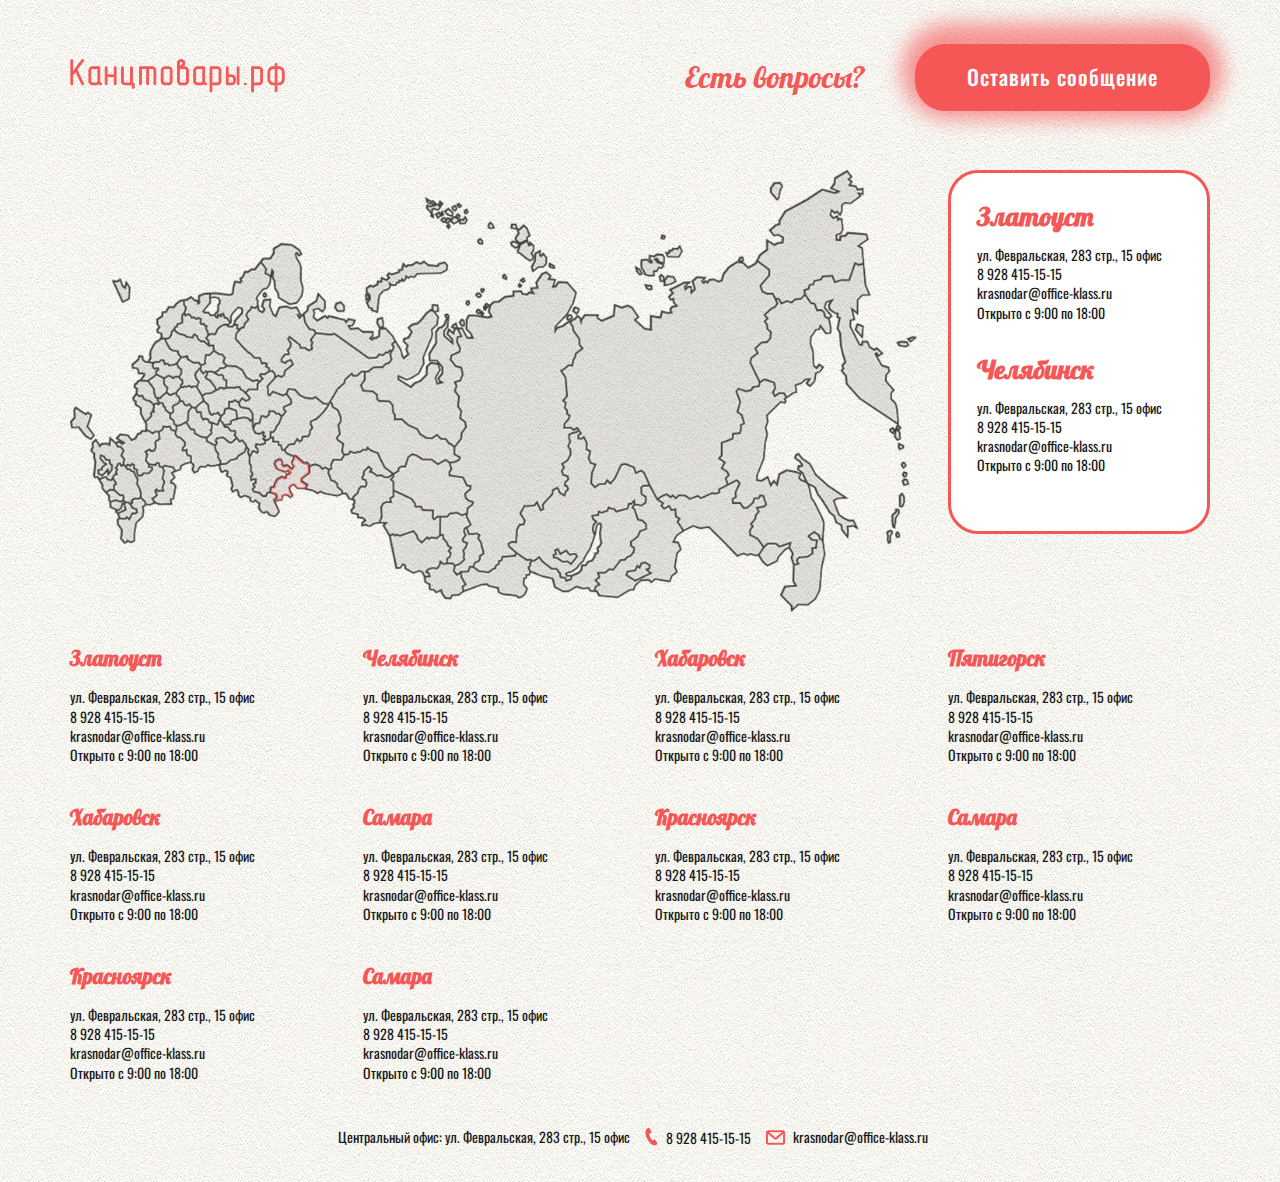
<file: index.html>
<!DOCTYPE html>
<html class="no-js page" lang="ru">

<head>
  <meta charset="utf-8">
  <title>Канцтовары.рф</title>
  <meta name="description" content="">
  <meta name="viewport" content="width=device-width, initial-scale=1">
  <meta name="format-detection" content="telephone=no">

  <!-- <link rel="icon" type="image/png" sizes="32x32" href="img/favicon-32x32.png"> -->
  <!-- <link rel="icon" type="image/png" sizes="16x16" href="img/favicon-16x16.png"> -->
  <link rel="shortcut icon" href="img/favicon.ico">
  <link href="https://fonts.googleapis.com/css?family=Lobster&display=swap&subset=cyrillic,cyrillic-ext" rel="stylesheet">
  <link href="https://fonts.googleapis.com/css?family=Oswald:300,400,500&display=swap&subset=cyrillic,cyrillic-ext" rel="stylesheet">
  <link href="css/style.min.css" rel="stylesheet" media="screen">

  <script>
    // Маркер работающего javascript
    document.documentElement.className = document.documentElement.className.replace('no-js', 'js');
    document.addEventListener('DOMContentLoaded', function(){
      if (window.isMobile !== undefined) {
        // console.log(isMobile);
        if(isMobile.any) {
          var rootClasses = ' is-mobile';
          for (key in isMobile) {
            if(typeof isMobile[key] === 'boolean' && isMobile[key] && key !== 'any') rootClasses += ' is-mobile--'+key;
            if(typeof isMobile[key] === 'object' && key !== 'other') {
              for (type in isMobile[key]) {
                if(isMobile[key][type]) rootClasses += ' is-mobile--'+key+'-'+type;
              }
            }
          }
          document.documentElement.className += rootClasses;
        }
      }
      else {
        console.log('Классы для мобильных не добавлены: в сборке отсутствует isMobile.js');
      }
    });

  </script>

</head>

<body>

  <div class="page__inner">

    <div class="page__content">

      <header class="page-header" role="banner">
        <div class="page-header__container">
          <div class="page-header__inner">
            <a href="#" class="logo"><img src="img/logo.png" alt="Канцтовары"></a>
            <div class="header-feedback">
              <div class="header-feedback__title">Есть вопросы?</div>
              <a href="#modal-feedback" data-toggle="modal" class="btn btn--shadow">Оставить сообщение</a>
            </div>
          </div>
        </div>
      </header>


      <main role="main" class="page__container">

        <div class="intro">
          <div class="intro__container">
            <div class="intro__inner">
              <div class="intro__map">
                <img src="img/map.png" alt="">
              </div>
              <div class="intro__board">
                <div class="map-board">
                  <div class="map-board__card">
                    <h2 class="map-board__card-title">Златоуст</h2>
                    <ul class="map-board__card-list">
                      <li>ул. Февральская, 283 стр., 15 офис</li>
                      <li>8 928 415-15-15</li>
                      <li>krasnodar@office-klass.ru</li>
                      <li>Открыто с 9:00 по 18:00</li>
                    </ul>
                  </div>
                  <div class="map-board__card">
                    <h2 class="map-board__card-title">Челябинск</h2>
                    <ul class="map-board__card-list">
                      <li>ул. Февральская, 283 стр., 15 офис</li>
                      <li>8 928 415-15-15</li>
                      <li>krasnodar@office-klass.ru</li>
                      <li>Открыто с 9:00 по 18:00</li>
                    </ul>
                  </div>
                </div>
              </div>
            </div>
          </div>
        </div>

        <div class="contacts-box">
          <div class="contacts-box__container">
            <div class="contacts-box__inner">
              <div class="contacts-box__card">
                <div class="contacts-box__card-inner">
                  <h3 class="contacts-box__card-title">Златоуст</h3>
                  <ul class="contacts-box__card-info">
                    <li>ул. Февральская, 283 стр., 15 офис</li>
                    <li>8 928 415-15-15</li>
                    <li>krasnodar@office-klass.ru</li>
                    <li>Открыто с 9:00 по 18:00</li>
                  </ul>
                </div>
              </div>
              <div class="contacts-box__card">
                <div class="contacts-box__card-inner">
                  <h3 class="contacts-box__card-title">Челябинск</h3>
                  <ul class="contacts-box__card-info">
                    <li>ул. Февральская, 283 стр., 15 офис</li>
                    <li>8 928 415-15-15</li>
                    <li>krasnodar@office-klass.ru</li>
                    <li>Открыто с 9:00 по 18:00</li>
                  </ul>
                </div>
              </div>
              <div class="contacts-box__card">
                <div class="contacts-box__card-inner">
                  <h3 class="contacts-box__card-title">Хабаровск</h3>
                  <ul class="contacts-box__card-info">
                    <li>ул. Февральская, 283 стр., 15 офис</li>
                    <li>8 928 415-15-15</li>
                    <li>krasnodar@office-klass.ru</li>
                    <li>Открыто с 9:00 по 18:00</li>
                  </ul>
                </div>
              </div>
              <div class="contacts-box__card">
                <div class="contacts-box__card-inner">
                  <h3 class="contacts-box__card-title">Пятигорск</h3>
                  <ul class="contacts-box__card-info">
                    <li>ул. Февральская, 283 стр., 15 офис</li>
                    <li>8 928 415-15-15</li>
                    <li>krasnodar@office-klass.ru</li>
                    <li>Открыто с 9:00 по 18:00</li>
                  </ul>
                </div>
              </div>
              <div class="contacts-box__card">
                <div class="contacts-box__card-inner">
                  <h3 class="contacts-box__card-title">Хабаровск</h3>
                  <ul class="contacts-box__card-info">
                    <li>ул. Февральская, 283 стр., 15 офис</li>
                    <li>8 928 415-15-15</li>
                    <li>krasnodar@office-klass.ru</li>
                    <li>Открыто с 9:00 по 18:00</li>
                  </ul>
                </div>
              </div>
              <div class="contacts-box__card">
                <div class="contacts-box__card-inner">
                  <h3 class="contacts-box__card-title">Самара</h3>
                  <ul class="contacts-box__card-info">
                    <li>ул. Февральская, 283 стр., 15 офис</li>
                    <li>8 928 415-15-15</li>
                    <li>krasnodar@office-klass.ru</li>
                    <li>Открыто с 9:00 по 18:00</li>
                  </ul>
                </div>
              </div>
              <div class="contacts-box__card">
                <div class="contacts-box__card-inner">
                  <h3 class="contacts-box__card-title">Красноярск</h3>
                  <ul class="contacts-box__card-info">
                    <li>ул. Февральская, 283 стр., 15 офис</li>
                    <li>8 928 415-15-15</li>
                    <li>krasnodar@office-klass.ru</li>
                    <li>Открыто с 9:00 по 18:00</li>
                  </ul>
                </div>
              </div>
              <div class="contacts-box__card">
                <div class="contacts-box__card-inner">
                  <h3 class="contacts-box__card-title">Самара</h3>
                  <ul class="contacts-box__card-info">
                    <li>ул. Февральская, 283 стр., 15 офис</li>
                    <li>8 928 415-15-15</li>
                    <li>krasnodar@office-klass.ru</li>
                    <li>Открыто с 9:00 по 18:00</li>
                  </ul>
                </div>
              </div>
              <div class="contacts-box__card">
                <div class="contacts-box__card-inner">
                  <h3 class="contacts-box__card-title">Красноярск</h3>
                  <ul class="contacts-box__card-info">
                    <li>ул. Февральская, 283 стр., 15 офис</li>
                    <li>8 928 415-15-15</li>
                    <li>krasnodar@office-klass.ru</li>
                    <li>Открыто с 9:00 по 18:00</li>
                  </ul>
                </div>
              </div>
              <div class="contacts-box__card">
                <div class="contacts-box__card-inner">
                  <h3 class="contacts-box__card-title">Самара</h3>
                  <ul class="contacts-box__card-info">
                    <li>ул. Февральская, 283 стр., 15 офис</li>
                    <li>8 928 415-15-15</li>
                    <li>krasnodar@office-klass.ru</li>
                    <li>Открыто с 9:00 по 18:00</li>
                  </ul>
                </div>
              </div>
            </div>
          </div>
        </div>

      </main>

    </div>

    <div class="page__footer-wrapper">

      <footer class="page-footer" role="contentinfo">
        <div class="page-footer__container">
          <div class="page-footer__inner">
            <div class="footer-contacts">
              <div class="footer-contacts__item">Центральный офис: ул. Февральская, 283 стр., 15 офис</div>
              <div class="footer-contacts__item"><a href="tel:+79284151515"><i class="icon call-icon"></i>8 928 415-15-15</a></div>
              <div class="footer-contacts__item"><a href="mailto:krasnodar@office-klass.ru"><i class="icon email-icon"></i>krasnodar@office-klass.ru</a></div>
            </div>
          </div>
        </div>
      </footer>

    </div>

  </div>

  <div id="modal-feedback" class="modal" tabindex="-1" role="dialog">
    <div class="modal__dialog" role="document">
      <div class="modal__content">
        <div class="modal__header">
          <a href="#" class="close  modal__close" data-dismiss="modal" aria-label="Закрыть"><span></span></a>
          <h4 class="modal__title">Мы с радостью ответим на все ваши предложения</h4>
        </div>
        <div class="modal__body">
          <form action="" class="modal__form">
            <div class="row">
              <div class="col">
                <label class="field-text">
                  <span class="field-text__name">Имя</span>
                  <span class="field-text__input-wrap">
                    <input class="field-text__input" type="text" placeholder="Например: Владимир" id="" name="">
                  </span>
                </label>
                <label class="field-text">
                  <span class="field-text__name">Номер телефона</span>
                  <span class="field-text__input-wrap">
                    <input class="field-text__input" type="tel" placeholder="Например: 8962-428-44-55" id="" name="">
                  </span>
                </label>
                <label class="field-text">
                  <span class="field-text__name">Электронная почта</span>
                  <span class="field-text__input-wrap">
                    <input class="field-text__input" type="email" placeholder="Например: vladimir@mail.ru" id="" name="">
                  </span>
                </label>
              </div>
              <div class="col">
                <label class="field-text">
                  <span class="field-text__name">Ваше сообщение</span>
                  <span class="field-text__input-wrap">
                    <textarea class="field-text__input" placeholder="Ваши предложения, вопросы и пожелания" rows="9"></textarea>
                  </span>
                </label>
                <div class="field-actions">
                  <button class="btn">Оставить сообщение</button>
                </div>
              </div>
            </div>
          </form>
        </div>
      </div>
    </div>
  </div>
  <script src="js/script.min.js"></script>

</body>
</html>
</file>
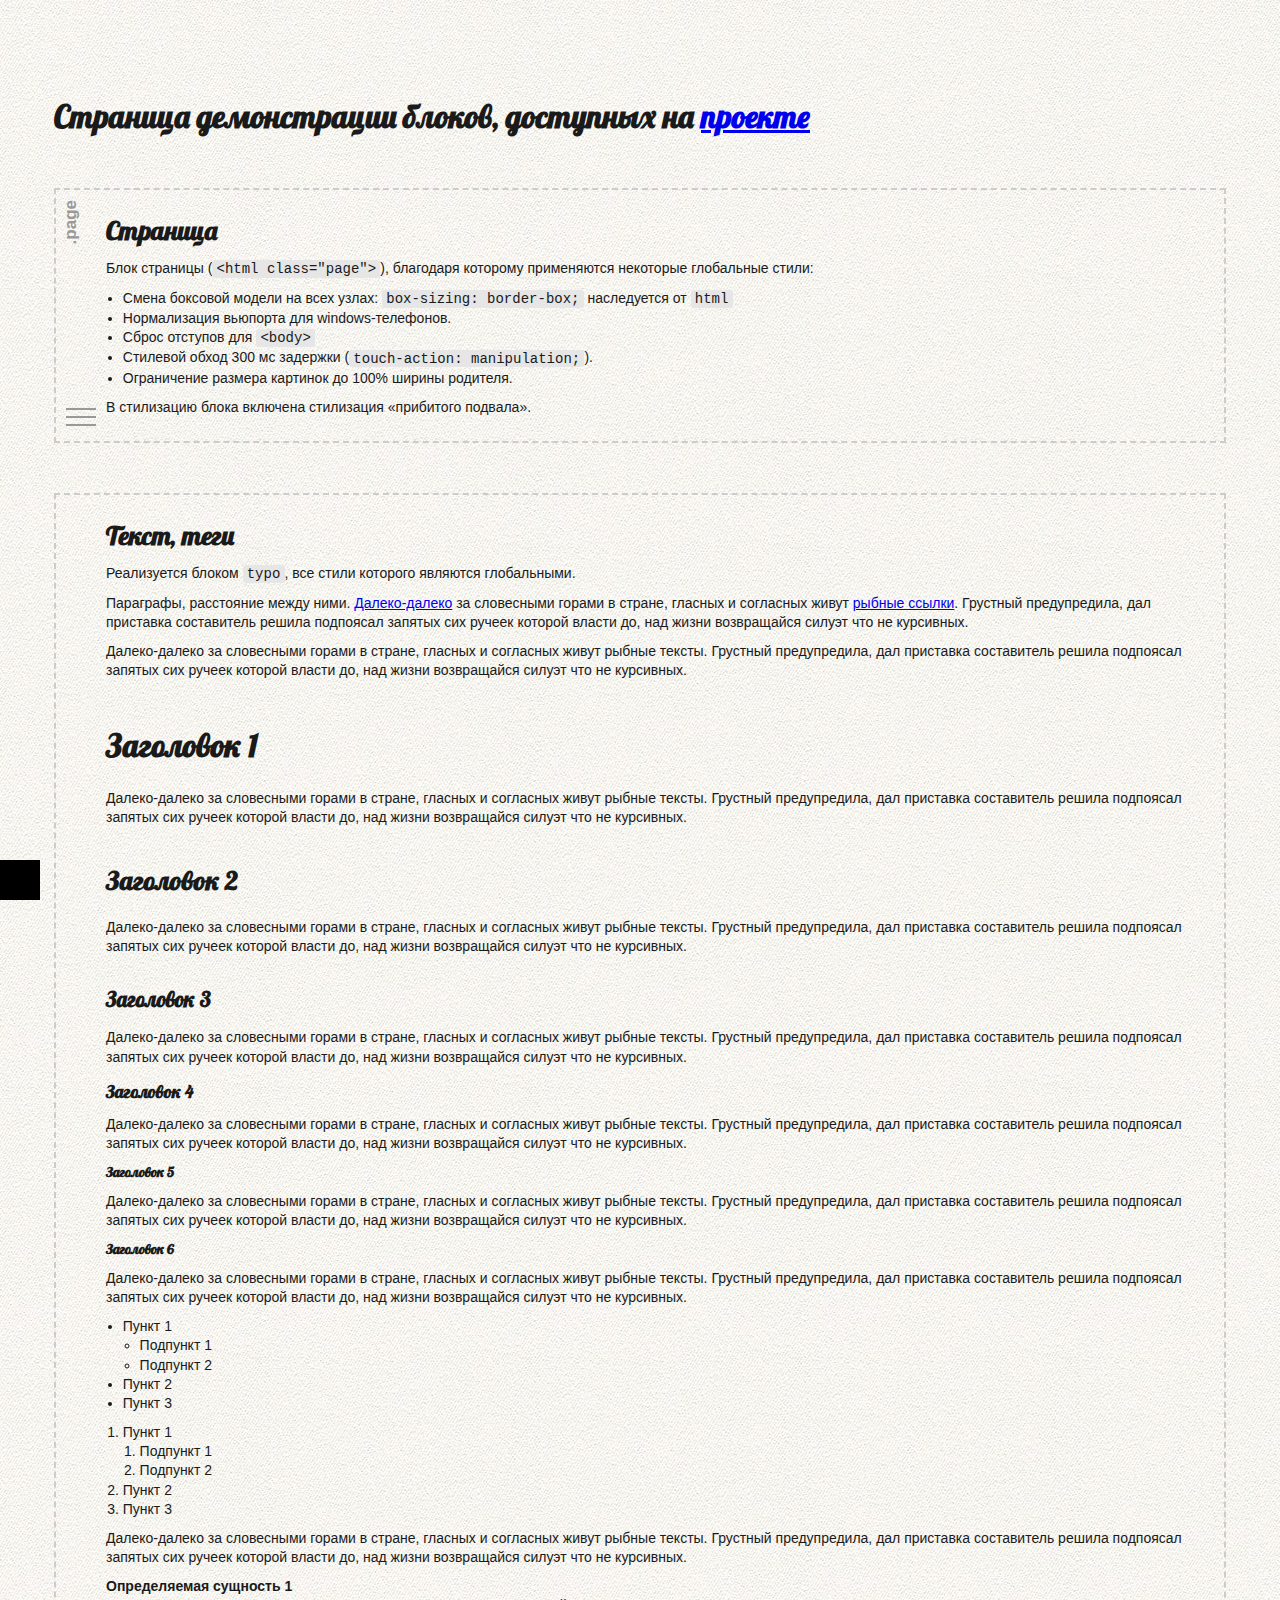
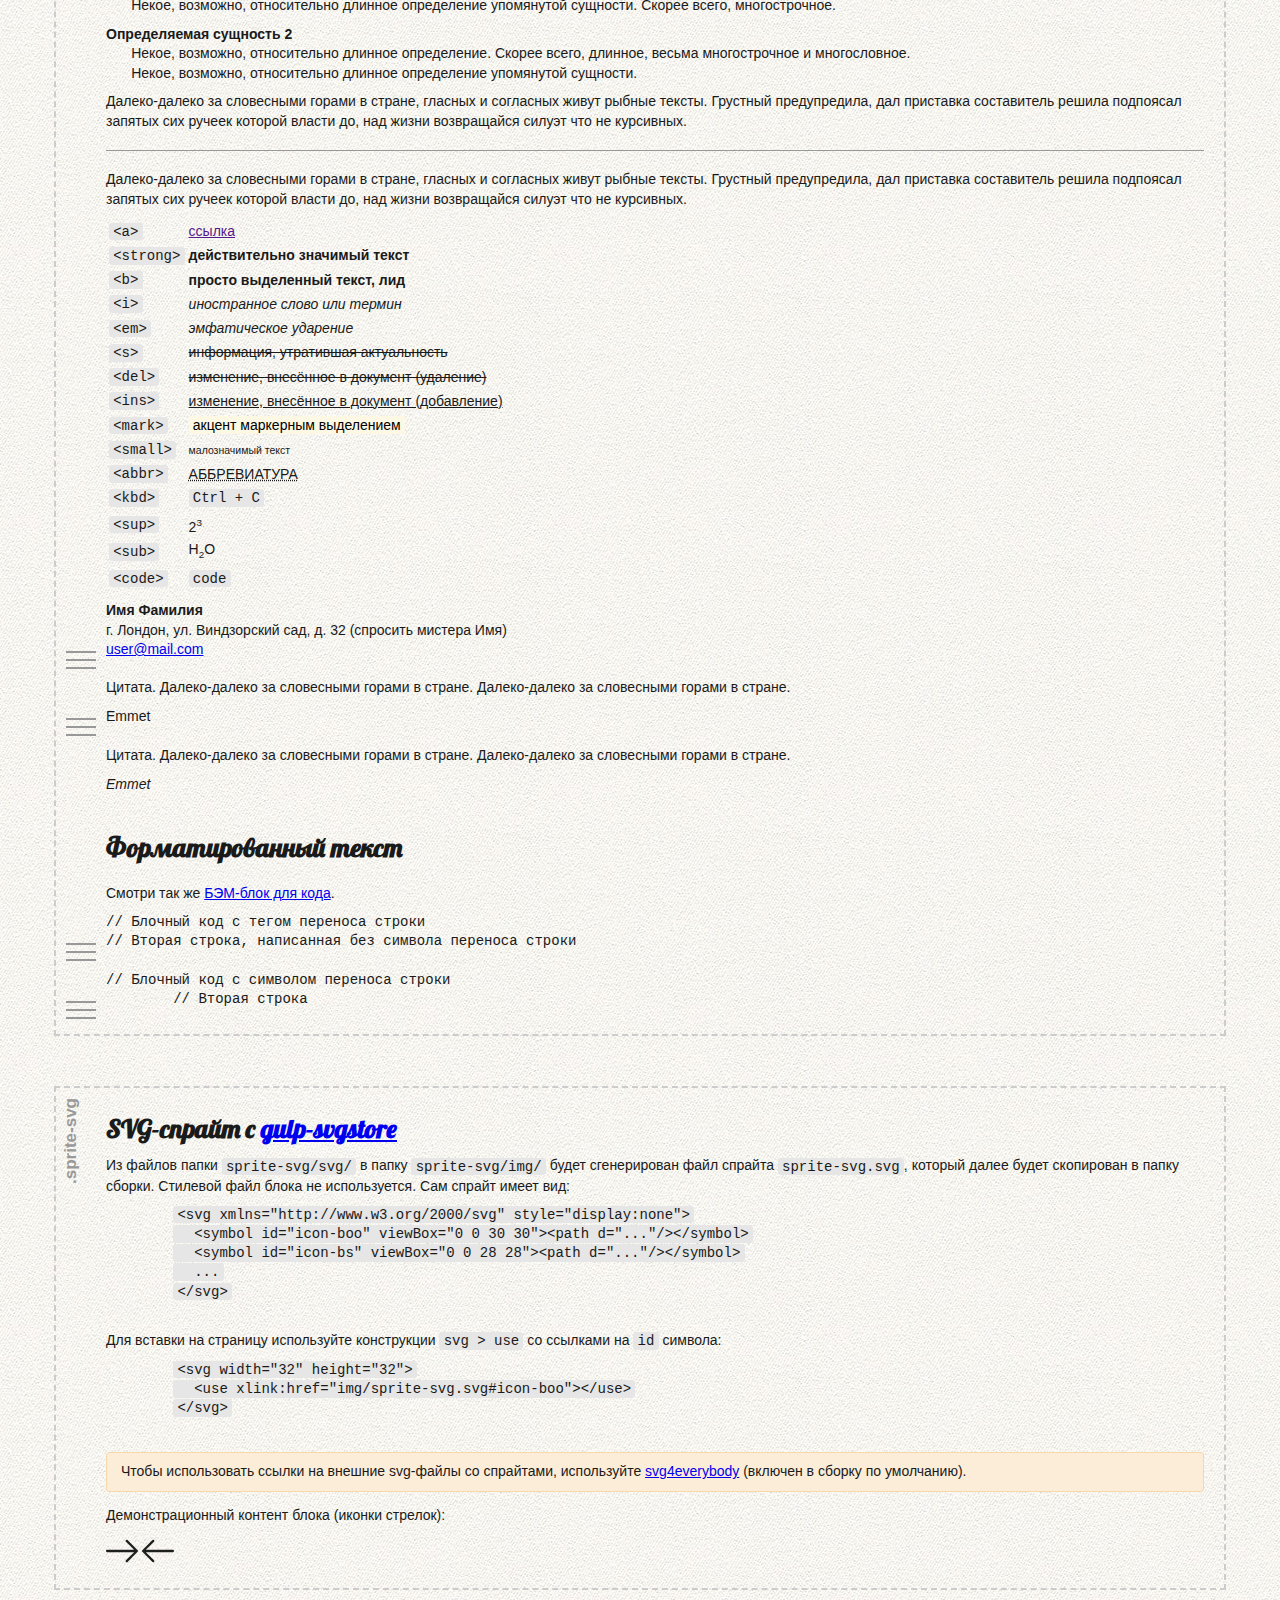
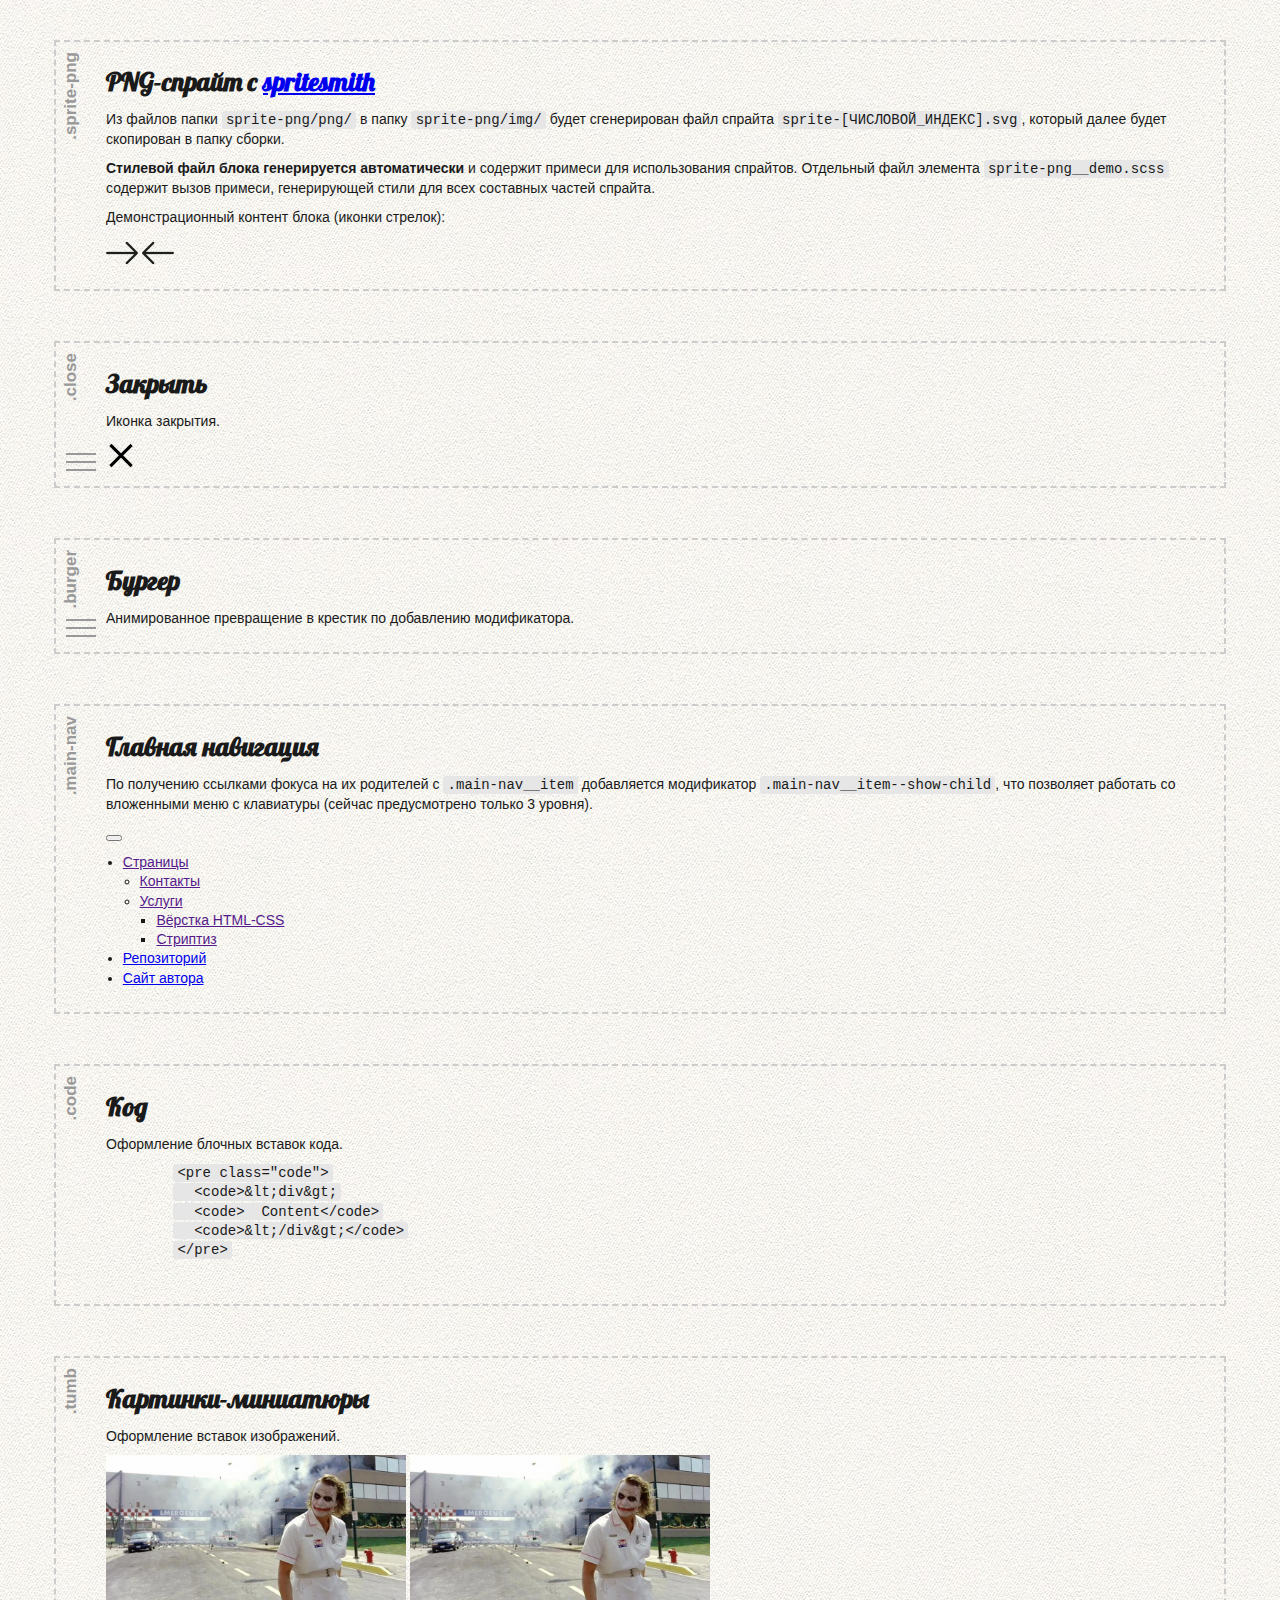
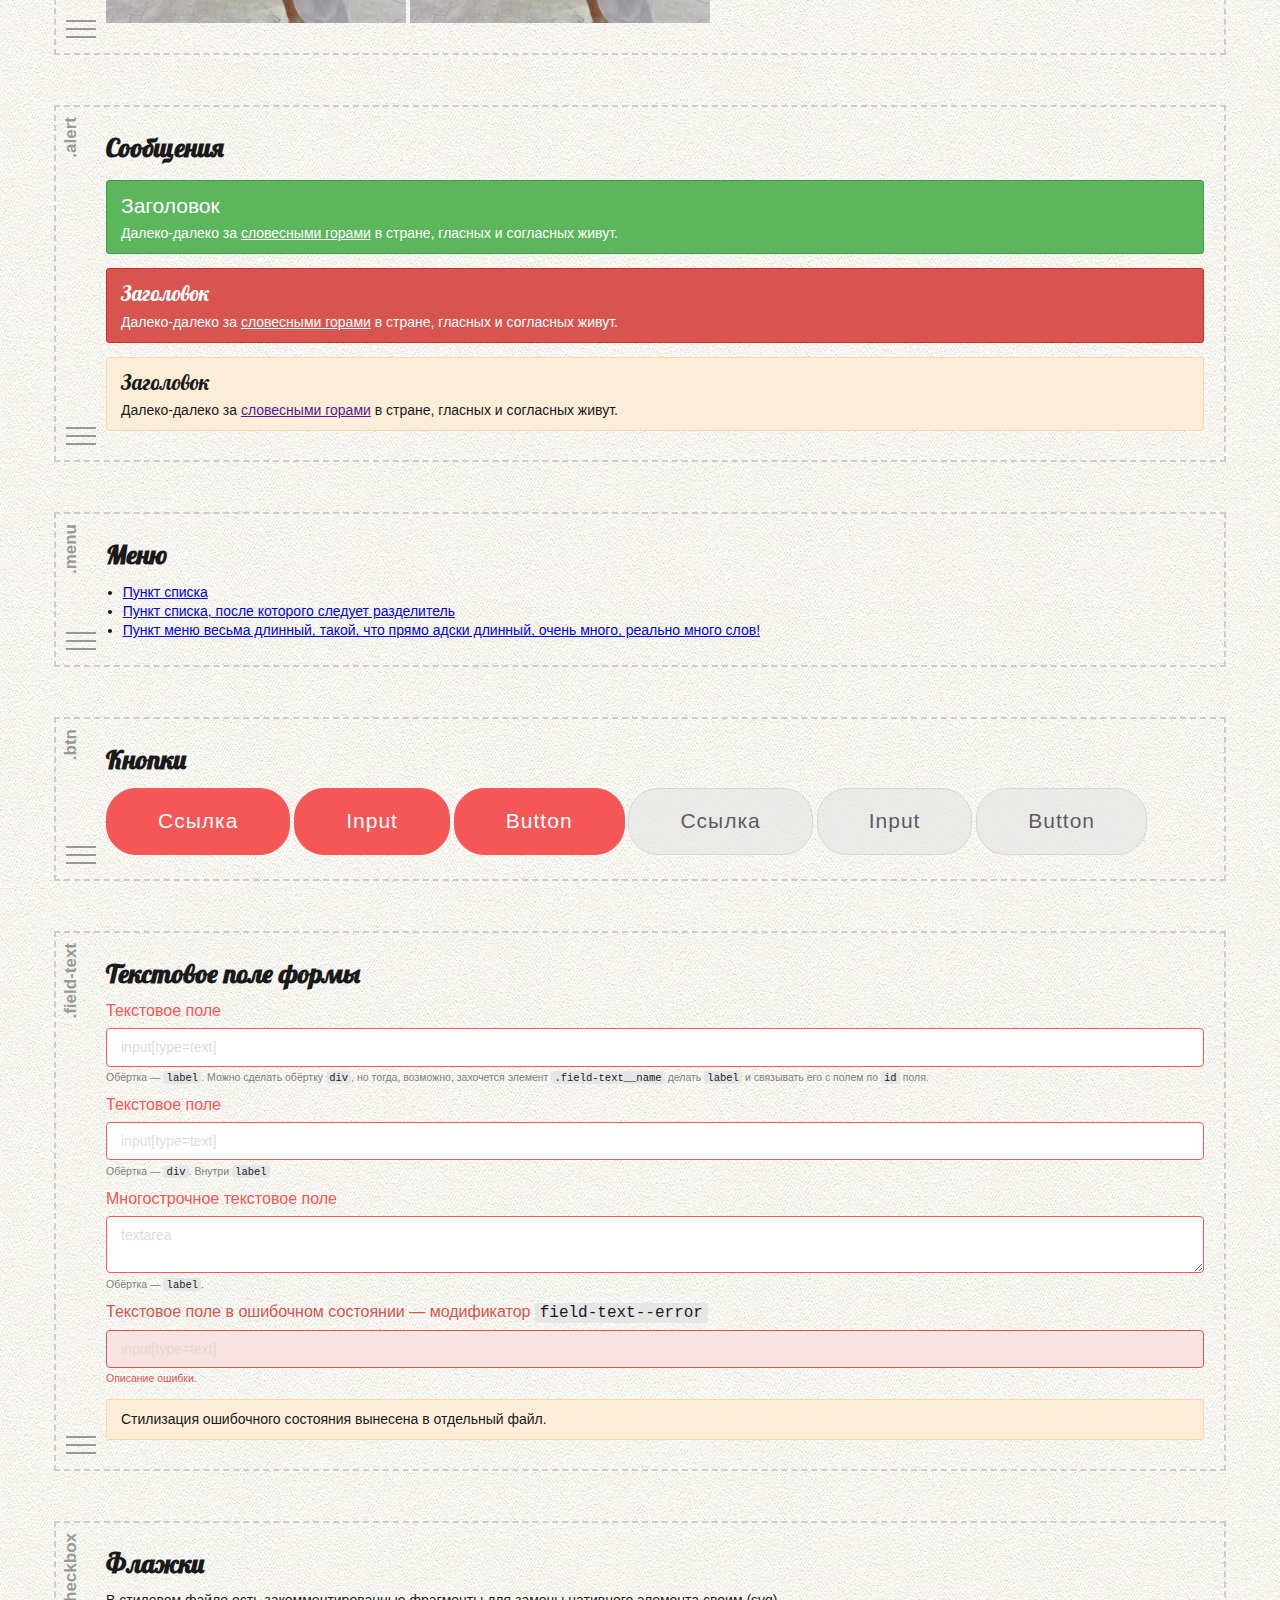
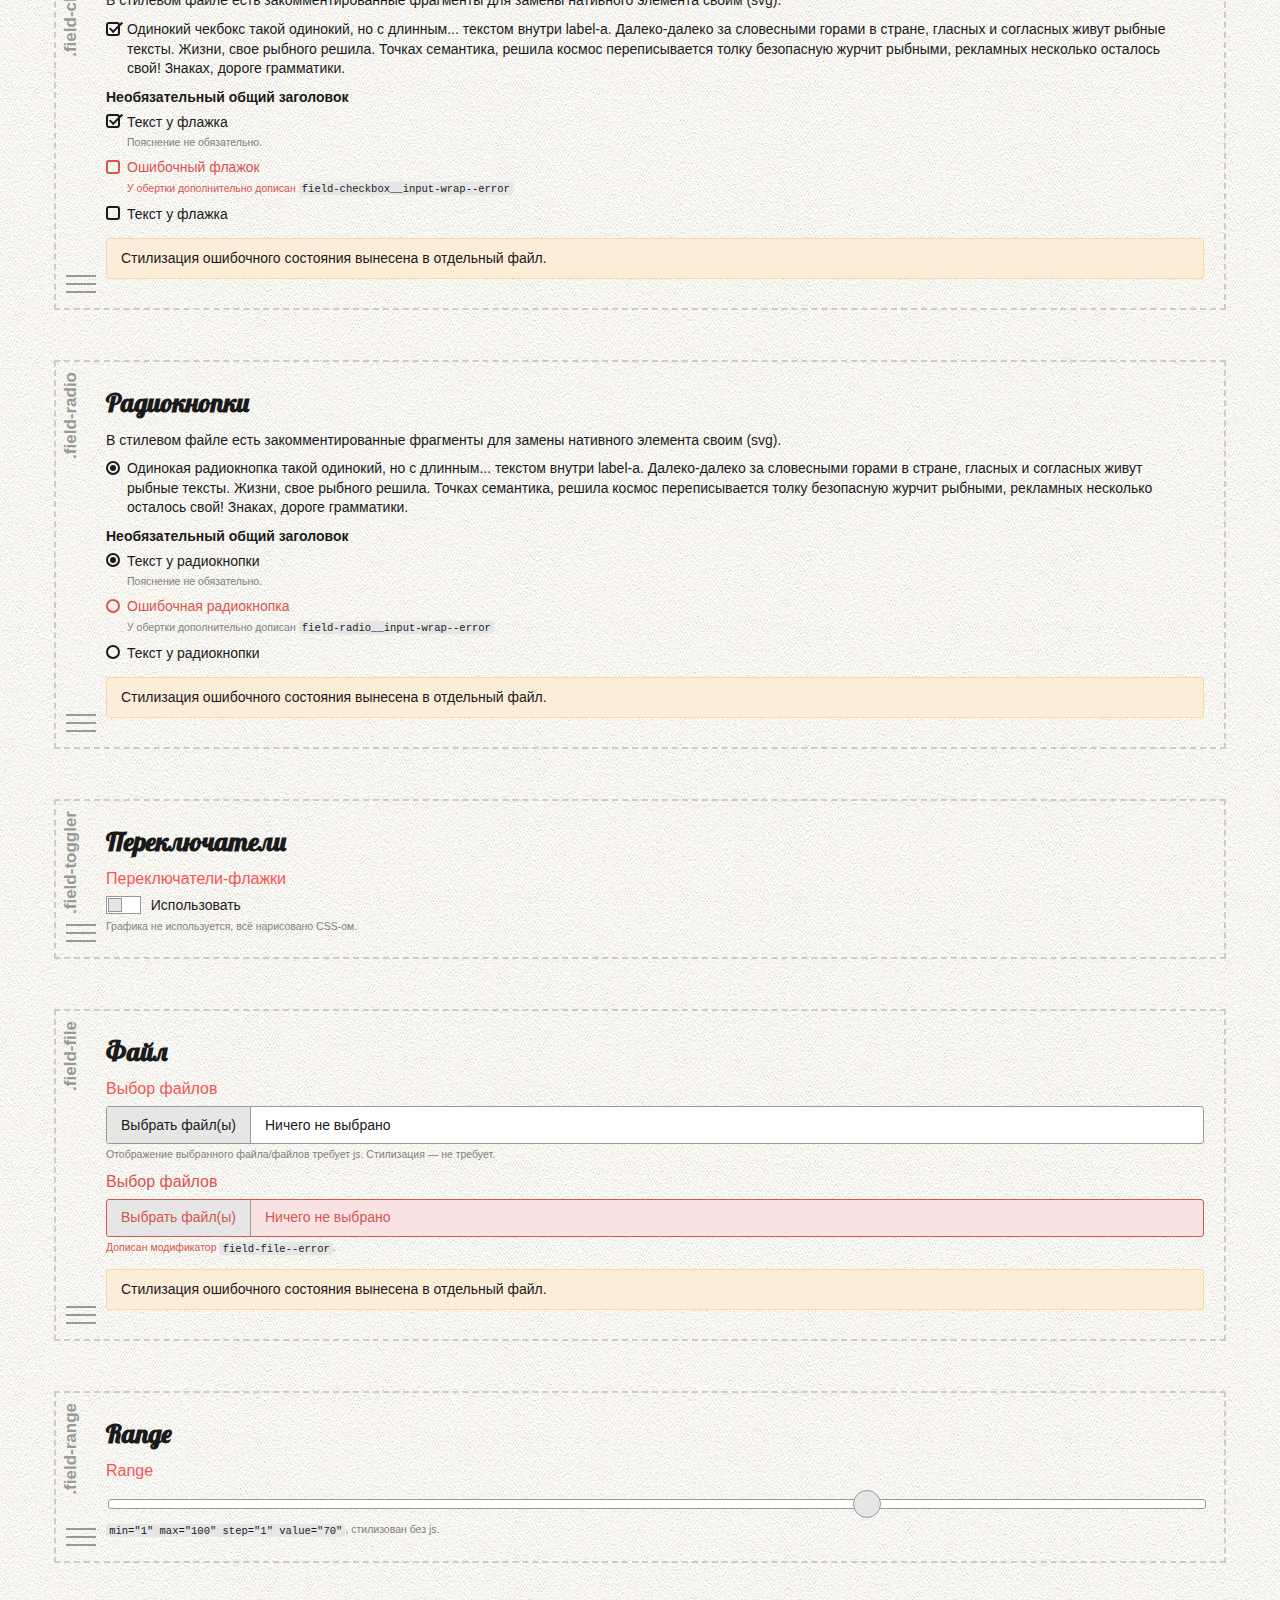
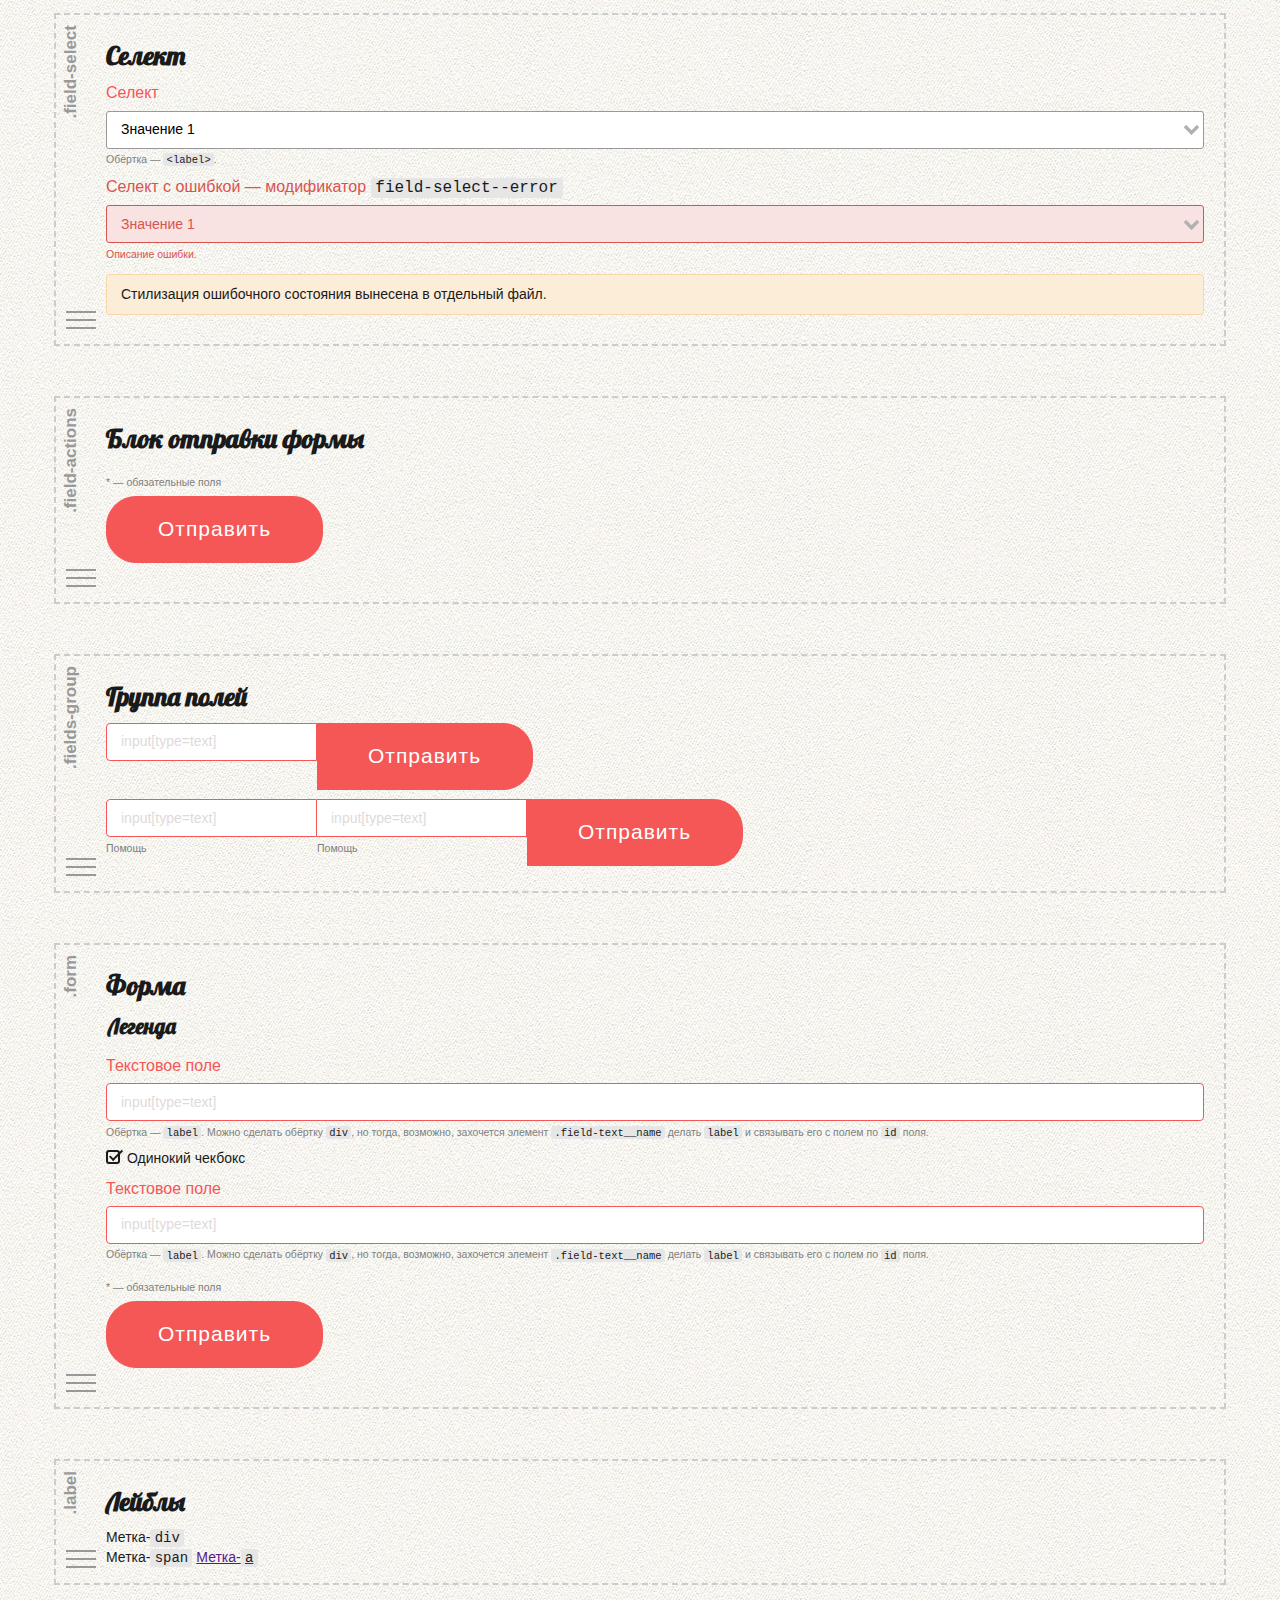
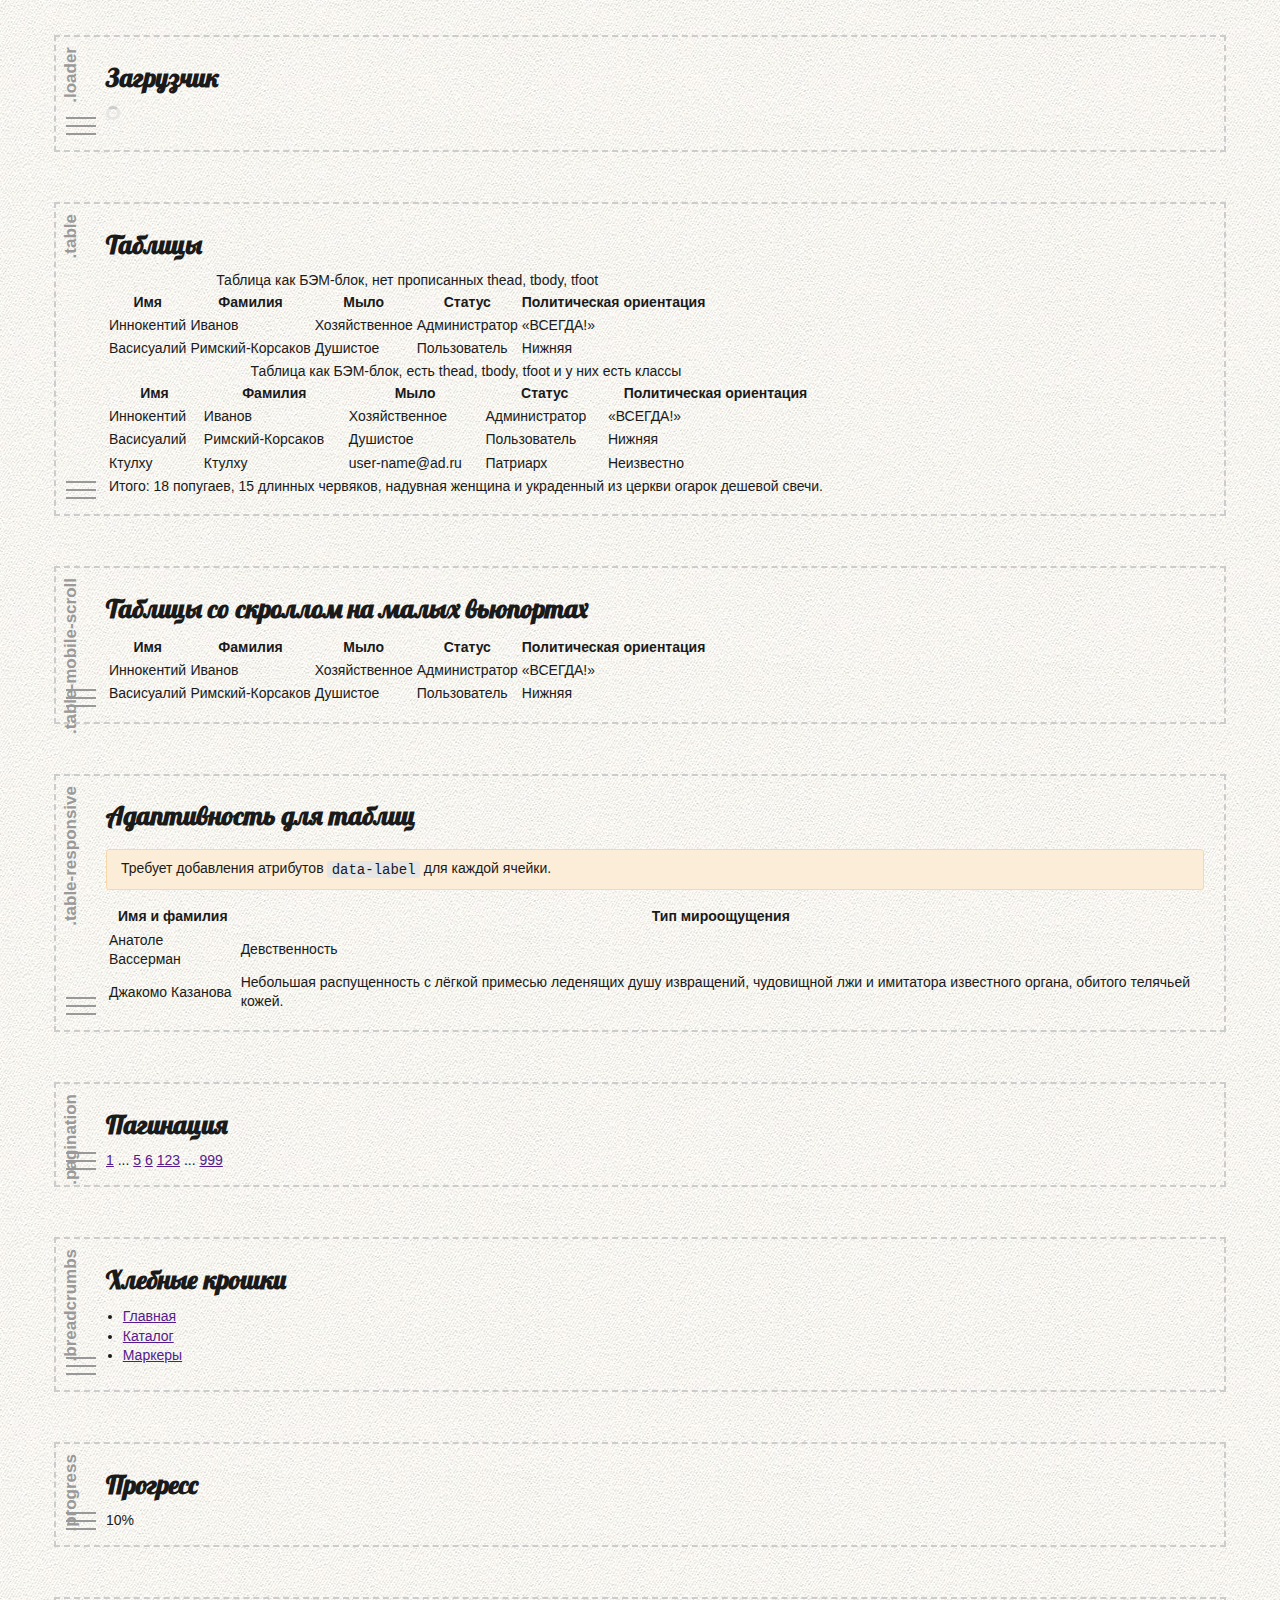
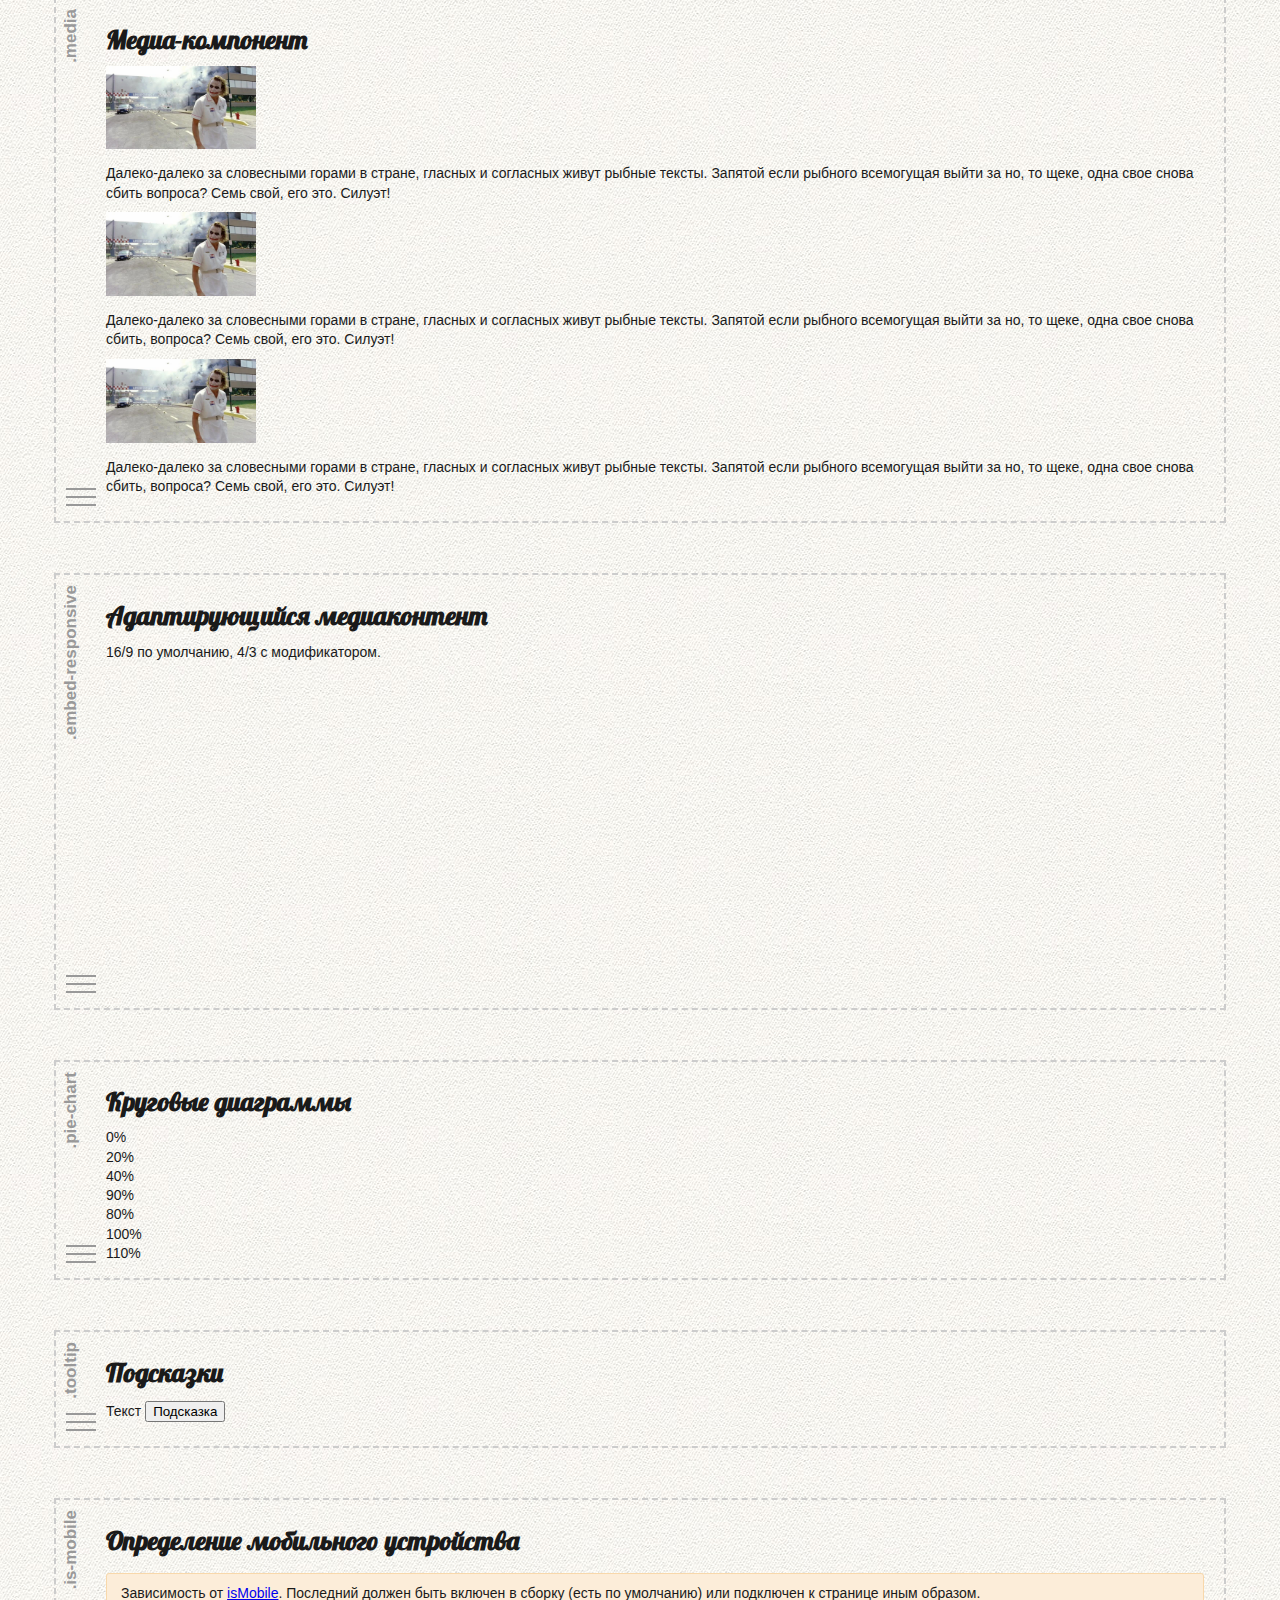
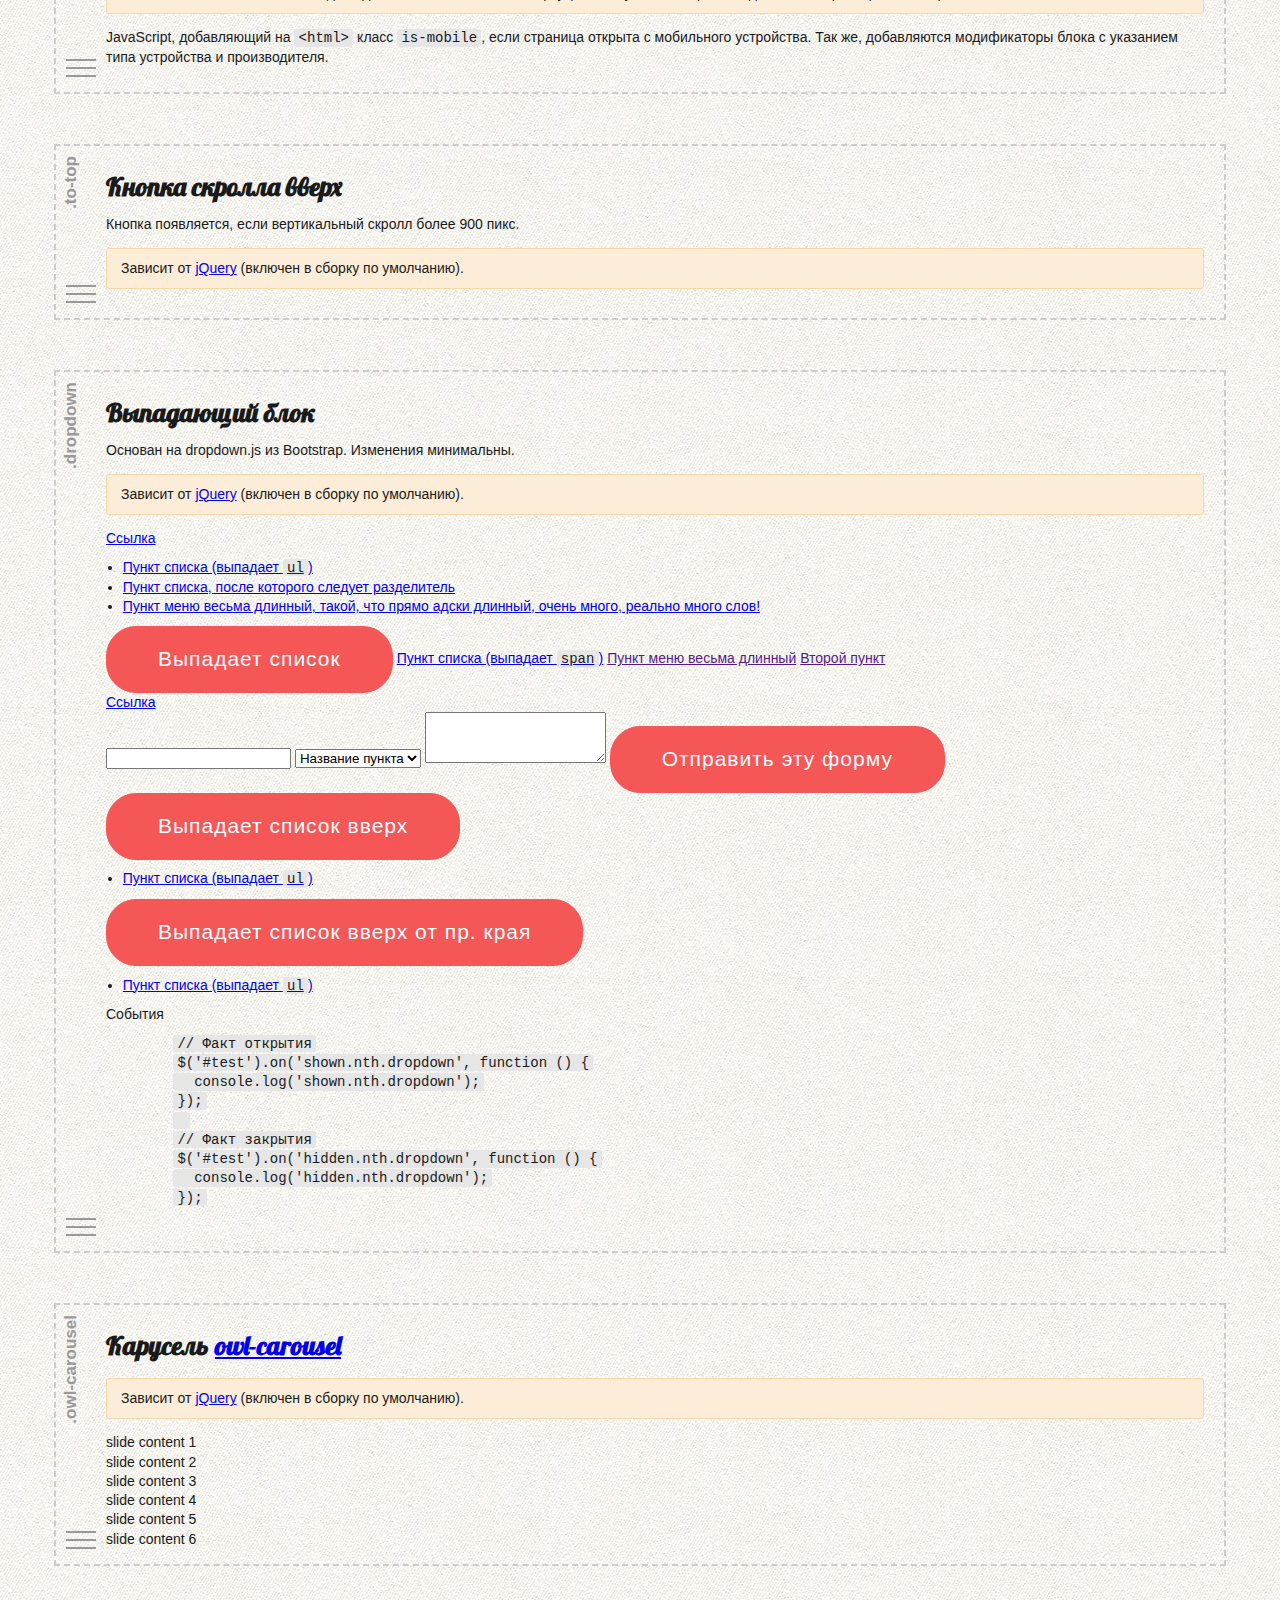
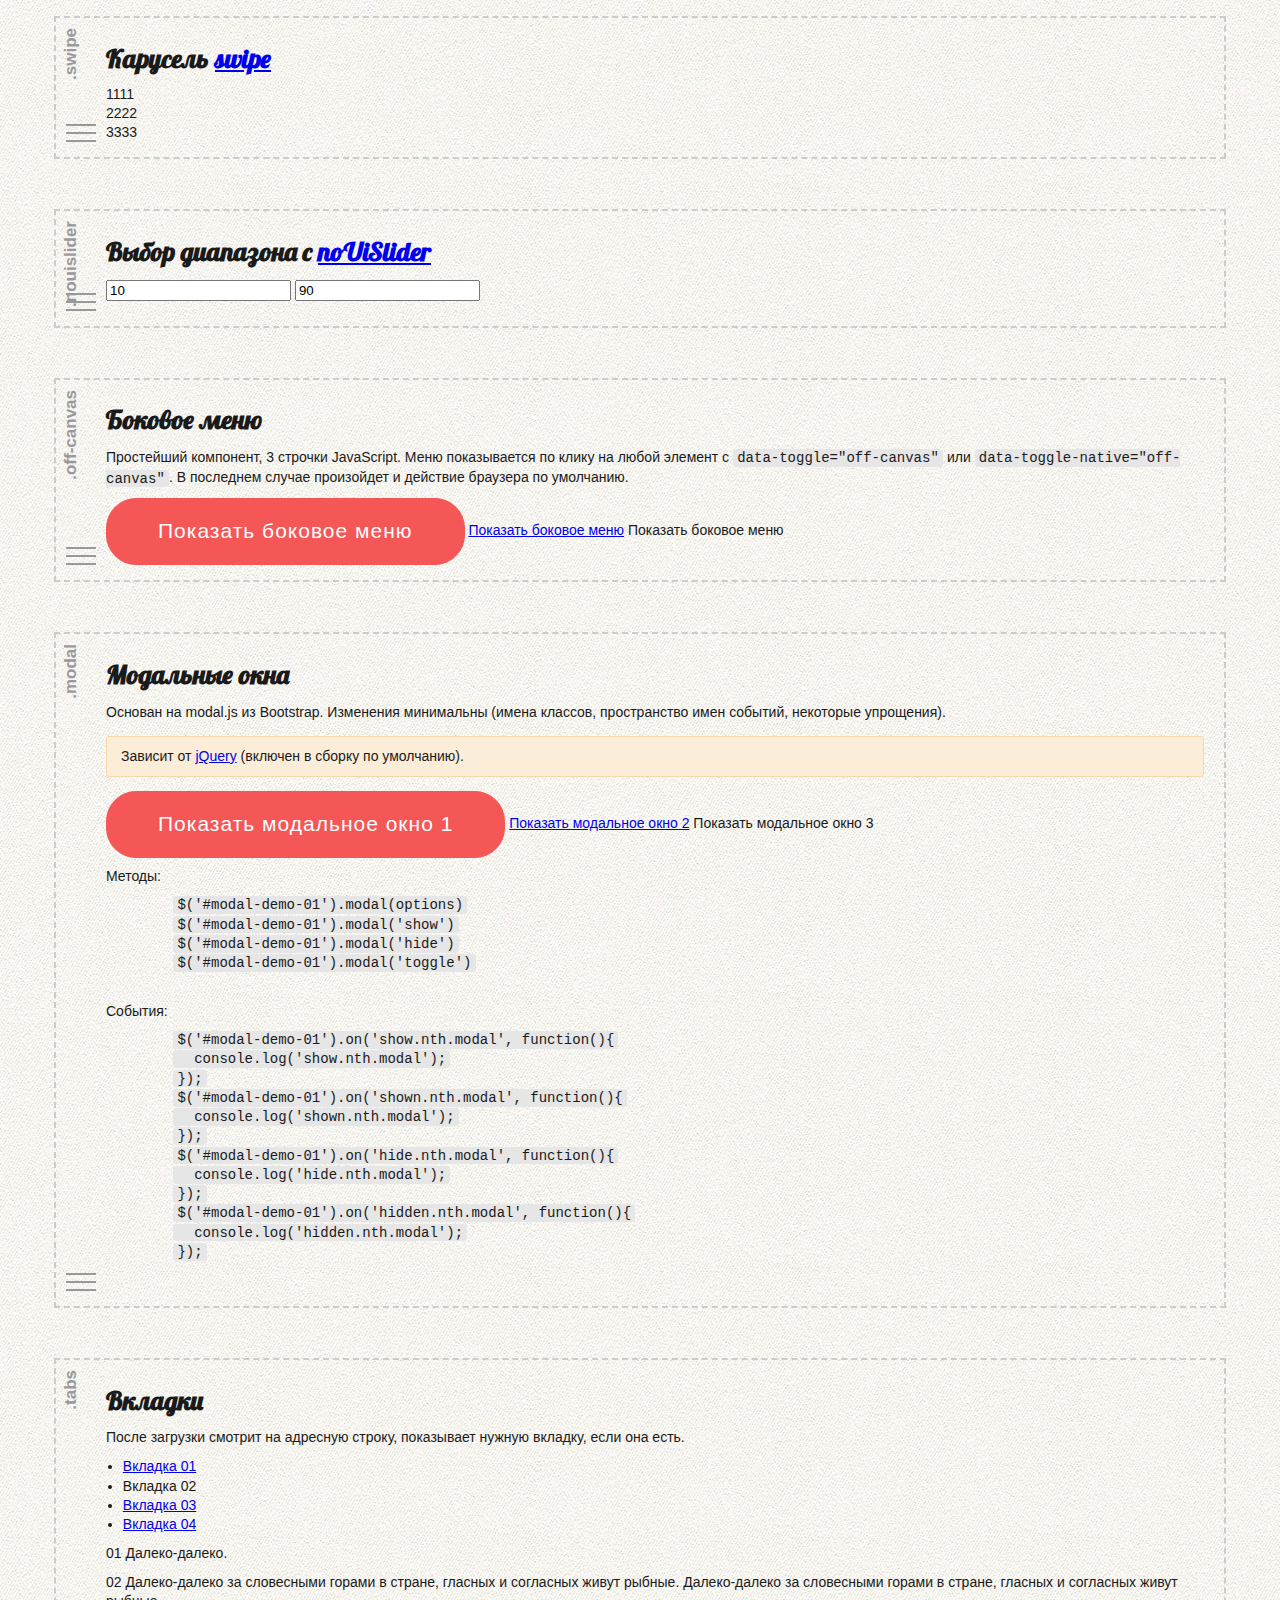
<file: blocks-demo.html>
<!DOCTYPE html>
<html class="no-js  page" lang="ru">

<head>
  <meta charset="utf-8">
  <title>NTH start project</title>
  <meta name="description" content="">
  <meta name="viewport" content="width=device-width, initial-scale=1">
  <meta name="format-detection" content="telephone=no">

  <!-- <link rel="icon" type="image/png" sizes="32x32" href="img/favicon-32x32.png"> -->
  <!-- <link rel="icon" type="image/png" sizes="16x16" href="img/favicon-16x16.png"> -->
  <link rel="shortcut icon" href="img/favicon.ico">
  <link href="https://fonts.googleapis.com/css?family=Lobster&display=swap&subset=cyrillic,cyrillic-ext" rel="stylesheet">
  <link href="https://fonts.googleapis.com/css?family=Oswald:300,400,500&display=swap&subset=cyrillic,cyrillic-ext" rel="stylesheet">
  <link href="css/style.min.css" rel="stylesheet" media="screen">

  <script>
    // Маркер работающего javascript
    document.documentElement.className = document.documentElement.className.replace('no-js', 'js');
    document.addEventListener('DOMContentLoaded', function(){
      if (window.isMobile !== undefined) {
        // console.log(isMobile);
        if(isMobile.any) {
          var rootClasses = ' is-mobile';
          for (key in isMobile) {
            if(typeof isMobile[key] === 'boolean' && isMobile[key] && key !== 'any') rootClasses += ' is-mobile--'+key;
            if(typeof isMobile[key] === 'object' && key !== 'other') {
              for (type in isMobile[key]) {
                if(isMobile[key][type]) rootClasses += ' is-mobile--'+key+'-'+type;
              }
            }
          }
          document.documentElement.className += rootClasses;
        }
      }
      else {
        console.log('Классы для мобильных не добавлены: в сборке отсутствует isMobile.js');
      }
    });

  </script>

  <link rel="stylesheet" href="css/blocks-library.css">
  <style>
    .components-demo {
      display: block;
      padding: 1em;
      margin: auto;
      max-width: 1200px;
      font-family: sans-serif;
    }
    .off-canvas__aside {
      padding-top: 1em;
      padding-bottom: 1em;
    }
  </style>
  <script>
    document.addEventListener('DOMContentLoaded', function(){

      // Открытие/закрытие блока с кодом
      var codeShowTriggers = document.querySelectorAll('.blocks-library__code-show-trigger');
      for (var i = 0; i < codeShowTriggers.length; i++) {
        codeShowTriggers[i].addEventListener('click', function(){
          this.closest('.blocks-library__code-wrapper').querySelector('.blocks-library__code').classList.toggle('blocks-library__code--shown');
        });
      }

    });
  </script>
</head>

<body>

<div class="off-canvas" id="off-canvas">

  <aside class="off-canvas__aside" role="complementary" aria-label="Список компонентов">
    <ul class="menu" id="off-canvas-menu"></ul>
  </aside>

  <main class="components-demo  blocks-library  off-canvas__page-content" role="main">

    <h1>Страница демонстрации блоков, доступных на <a href="index.html">проекте</a></h1>

    <section class="blocks-library__item" id="page" data-name=".page">

      <h2 class="blocks-library__item-title">Страница</h2>

      <p>Блок страницы (<code>&lt;html class="page"></code>), благодаря которому применяются некоторые глобальные стили:</p>

      <ul>
        <li>Смена боксовой модели на всех узлах: <code>box-sizing: border-box;</code> наследуется от <code>html</code></li>
        <li>Нормализация вьюпорта для windows-телефонов.</li>
        <li>Сброс отступов для <code>&lt;body></code></li>
        <li>Стилевой обход 300 мс задержки (<code>touch-action: manipulation;</code>).</li>
        <li>Ограничение размера картинок до 100% ширины родителя.</li>
      </ul>

      <p>В стилизацию блока включена стилизация «прибитого подвала».</p>

      <div class="blocks-library__code-wrapper">
        <span class="blocks-library__code-show-trigger" title="Показать код"><i class="blocks-library__code-icon"></i></span>
        <div class="blocks-library__code">
          <pre class="code">
            <code>&lt;!DOCTYPE html></code>
            <code>&lt;html class="no-js  page" lang="ru"></code>
            <code>&lt;head>...&lt;/head></code>
            <code>&lt;body></code>
            <code>  &lt;div class="page__inner"></code>
            <code>    &lt;div class="page__content">Основное содержимое&lt;/div></code>
            <code>    &lt;div class="page__footer-wrapper">Прибитый «подвал»&lt;/div></code>
            <code>  &lt;/div></code>
            <code>&lt;/body></code>
            <code>&lt;/html></code>
          </pre>
        </div>
      </div>
    </section>

    <section class="blocks-library__item  blocks-library__item--menusep" id="text">

      <h2 class="blocks-library__item-title" id="text-text">Текст, теги</h2>

      <p>Реализуется блоком <code>typo</code>, все стили которого являются глобальными.</p>

      <p>Параграфы, расстояние между ними. <a href="qwert1234">Далеко-далеко</a> за словесными горами в стране, гласных и согласных живут <a href="/">рыбные ссылки</a>. Грустный предупредила, дал приставка составитель решила подпоясал запятых сих ручеек которой власти до, над жизни возвращайся силуэт что не курсивных.</p>
      <p>Далеко-далеко за словесными горами в стране, гласных и согласных живут рыбные тексты. Грустный предупредила, дал приставка составитель решила подпоясал запятых сих ручеек которой власти до, над жизни возвращайся силуэт что не курсивных.</p>
      <h1>Заголовок 1</h1>
      <p>Далеко-далеко за словесными горами в стране, гласных и согласных живут рыбные тексты. Грустный предупредила, дал приставка составитель решила подпоясал запятых сих ручеек которой власти до, над жизни возвращайся силуэт что не курсивных.</p>
      <h2>Заголовок 2</h2>
      <p>Далеко-далеко за словесными горами в стране, гласных и согласных живут рыбные тексты. Грустный предупредила, дал приставка составитель решила подпоясал запятых сих ручеек которой власти до, над жизни возвращайся силуэт что не курсивных.</p>
      <h3>Заголовок 3</h3>
      <p>Далеко-далеко за словесными горами в стране, гласных и согласных живут рыбные тексты. Грустный предупредила, дал приставка составитель решила подпоясал запятых сих ручеек которой власти до, над жизни возвращайся силуэт что не курсивных.</p>
      <h4>Заголовок 4</h4>
      <p>Далеко-далеко за словесными горами в стране, гласных и согласных живут рыбные тексты. Грустный предупредила, дал приставка составитель решила подпоясал запятых сих ручеек которой власти до, над жизни возвращайся силуэт что не курсивных.</p>
      <h5>Заголовок 5</h5>
      <p>Далеко-далеко за словесными горами в стране, гласных и согласных живут рыбные тексты. Грустный предупредила, дал приставка составитель решила подпоясал запятых сих ручеек которой власти до, над жизни возвращайся силуэт что не курсивных.</p>
      <h6>Заголовок 6</h6>
      <p>Далеко-далеко за словесными горами в стране, гласных и согласных живут рыбные тексты. Грустный предупредила, дал приставка составитель решила подпоясал запятых сих ручеек которой власти до, над жизни возвращайся силуэт что не курсивных.</p>
      <ul>
        <li>Пункт 1
          <ul>
            <li>Подпункт 1</li>
            <li>Подпункт 2</li>
          </ul>
        </li>
        <li>Пункт 2</li>
        <li>Пункт 3</li>
      </ul>
      <ol>
        <li>Пункт 1
          <ol>
            <li>Подпункт 1</li>
            <li>Подпункт 2</li>
          </ol>
        </li>
        <li>Пункт 2</li>
        <li>Пункт 3</li>
      </ol>
      <p>Далеко-далеко за словесными горами в стране, гласных и согласных живут рыбные тексты. Грустный предупредила, дал приставка составитель решила подпоясал запятых сих ручеек которой власти до, над жизни возвращайся силуэт что не курсивных.</p>
      <dl>
        <dt>Определяемая сущность 1</dt>
        <dd>Некое, возможно, относительно длинное определение упомянутой сущности. Скорее всего, многострочное.</dd>
        <dt>Определяемая сущность 2</dt>
        <dd>Некое, возможно, относительно длинное определение. Скорее всего, длинное, весьма многострочное и многословное.</dd>
        <dd>Некое, возможно, относительно длинное определение упомянутой сущности.</dd>
      </dl>
      <p>Далеко-далеко за словесными горами в стране, гласных и согласных живут рыбные тексты. Грустный предупредила, дал приставка составитель решила подпоясал запятых сих ручеек которой власти до, над жизни возвращайся силуэт что не курсивных.</p>
      <hr>
      <p>Далеко-далеко за словесными горами в стране, гласных и согласных живут рыбные тексты. Грустный предупредила, дал приставка составитель решила подпоясал запятых сих ручеек которой власти до, над жизни возвращайся силуэт что не курсивных.</p>
      <table>
        <tr>
          <td><code>&lt;a&gt;</code></td>
          <td><a href="">ссылка</a></td>
        </tr>
        <tr>
          <td><code>&lt;strong&gt;</code></td>
          <td><strong>действительно значимый текст</strong></td>
        </tr>
        <tr>
          <td><code>&lt;b&gt;</code></td>
          <td><b>просто выделенный текст, лид</b></td>
        </tr>
        <tr>
          <td><code>&lt;i&gt;</code></td>
          <td><i>иностранное слово или термин</i></td>
        </tr>
        <tr>
          <td><code>&lt;em&gt;</code></td>
          <td><em>эмфатическое ударение</em></td>
        </tr>
        <tr>
          <td><code>&lt;s&gt;</code></td>
          <td><s>информация, утратившая актуальность</s></td>
        </tr>
        <tr>
          <td><code>&lt;del&gt;</code></td>
          <td><del>изменение, внесённое в документ (удаление)</del></td>
        </tr>
        <tr>
          <td><code>&lt;ins&gt;</code></td>
          <td><ins>изменение, внесённое в документ (добавление)</ins></td>
        </tr>
        <tr>
          <td><code>&lt;mark&gt;</code></td>
          <td><mark>акцент маркерным выделением</mark></td>
        </tr>
        <tr>
          <td><code>&lt;small&gt;</code></td>
          <td><small>малозначимый текст</small></td>
        </tr>
        <tr>
          <td><code>&lt;abbr&gt;</code></td>
          <td><abbr title="Аббревиатура">АББРЕВИАТУРА</abbr></td>
        </tr>
        <tr>
          <td><code>&lt;kbd&gt;</code></td>
          <td><kbd>Ctrl + C</kbd></td>
        </tr>
        <tr>
          <td><code>&lt;sup&gt;</code></td>
          <td>2<sup>3</sup></td>
        </tr>
        <tr>
          <td><code>&lt;sub&gt;</code></td>
          <td>H<sub>2</sub>O</td>
        </tr>
        <tr>
          <td><code>&lt;code&gt;</code></td>
          <td><code>code</code></td>
        </tr>
      </table>
      <address>
        <strong>Имя Фамилия</strong>
        <br>
        г. Лондон, ул. Виндзорский сад, д. 32 (спросить мистера Имя) <br>
        <a href="mailto:user@mail.com">user@mail.com</a>
      </address>
      <div class="blocks-library__code-wrapper">
        <span class="blocks-library__code-show-trigger" title="Показать код"><i class="blocks-library__code-icon"></i></span>
        <div class="blocks-library__code">
          <pre class="code">
            <code>&lt;address></code>
            <code>  &lt;strong>Имя Фамилия&lt;/strong></code>
            <code>  &lt;br></code>
            <code>  г. Лондон, ул. Виндзорский сад, д. 32 (спросить мистера Имя) &lt;br></code>
            <code>  &lt;a href="mailto:user@mail.com">user@mail.com&lt;/a></code>
            <code>&lt;/address></code>
          </pre>
        </div>
      </div>
      <blockquote>
        <p>Цитата. Далеко-далеко за словесными горами в стране. Далеко-далеко за словесными горами в стране.</p>
        <footer>Emmet</footer>
      </blockquote>
      <div class="blocks-library__code-wrapper">
        <span class="blocks-library__code-show-trigger" title="Показать код"><i class="blocks-library__code-icon"></i></span>
        <div class="blocks-library__code">
          <pre class="code">
            <code>&lt;blockquote></code>
            <code>  &lt;p>Цитата. Далеко-далеко за словесными горами в стране. Далеко-далеко за словесными горами в стране.&lt;/p></code>
            <code>  &lt;footer>Emmet&lt;/footer></code>
            <code>&lt;/blockquote></code>
          </pre>
        </div>
      </div>
      <blockquote>
        <p>Цитата. Далеко-далеко за словесными горами в стране. Далеко-далеко за словесными горами в стране.</p>
        <footer><cite>Emmet</cite></footer>
      </blockquote>

      <div class="blocks-library__sub-item" id="text-pre">
        <h2 class="blocks-library__sub-item-title">Форматированный текст</h2>
        <p>Смотри так же <a href="#code">БЭМ-блок для кода</a>.</p>
        <pre>// Блочный код с тегом переноса строки <br>// Вторая строка, написанная без символа переноса строки</pre>
        <div class="blocks-library__code-wrapper">
          <span class="blocks-library__code-show-trigger" title="Показать код"><i class="blocks-library__code-icon"></i></span>
          <div class="blocks-library__code">
            <pre class="code">
              <code>&lt;pre>// Блочный код с тегом переноса строки &lt;br>// Вторая строка, написанная без символа переноса строки&lt;/pre></code>
            </pre>
          </div>
        </div>
        <pre>// Блочный код с символом переноса строки
        // Вторая строка</pre>
        <div class="blocks-library__code-wrapper">
          <span class="blocks-library__code-show-trigger" title="Показать код"><i class="blocks-library__code-icon"></i></span>
          <div class="blocks-library__code">
            <pre class="code">
              <code>&lt;pre>// Блочный код с символом переноса строки</code>
              <code>// Вторая строка&lt;/pre></code>
            </pre>
          </div>
        </div>
      </div>

    </section>

    <section class="blocks-library__item" id="sprite-svg" data-name=".sprite-svg">

      <h2 class="blocks-library__item-title">SVG-спрайт c <a href="https://github.com/w0rm/gulp-svgstore">gulp-svgstore</a></h2>

      <p>Из файлов папки <code>sprite-svg/svg/</code> в папку <code>sprite-svg/img/</code> будет сгенерирован файл спрайта <code>sprite-svg.svg</code>, который далее будет скопирован в папку сборки. Стилевой файл блока не используется. Сам спрайт имеет вид:</p>

      <pre class="code">
        <code>&lt;svg xmlns="http://www.w3.org/2000/svg" style="display:none"></code>
        <code>  &lt;symbol id="icon-boo" viewBox="0 0 30 30">&lt;path d="..."/>&lt;/symbol></code>
        <code>  &lt;symbol id="icon-bs" viewBox="0 0 28 28">&lt;path d="..."/>&lt;/symbol></code>
        <code>  ...</code>
        <code>&lt;/svg></code>
      </pre>

      <p>Для вставки на страницу используйте конструкции <code>svg > use</code> со ссылками на <code>id</code> символа:</p>

      <pre class="code">
        <code>&lt;svg width="32" height="32"></code>
        <code>  &lt;use xlink:href="img/sprite-svg.svg#icon-boo">&lt;/use></code>
        <code>&lt;/svg></code>
      </pre>

      <p class="alert  alert--warning">Чтобы использовать ссылки на внешние svg-файлы со спрайтами, используйте <a href="https://www.npmjs.com/package/svg4everybody">svg4everybody</a> (включен в сборку по умолчанию).</p>

      <p>Демонстрационный контент блока (иконки стрелок):</p>

      <svg width="32" height="32"><use xlink:href="img/sprite-svg.svg#temp-icon-right-arrow"></use></svg>
      <svg width="32" height="32"><use xlink:href="img/sprite-svg.svg#temp-icon-left-arrow"></use></svg>

    </section>

    <section class="blocks-library__item  blocks-library__item--menusep" id="sprite-png" data-name=".sprite-png">

      <h2 class="blocks-library__item-title">PNG-спрайт с <a href="https://github.com/Ensighten/spritesmith">spritesmith</a></h2>

      <p>Из файлов папки <code>sprite-png/png/</code> в папку <code>sprite-png/img/</code> будет сгенерирован файл спрайта <code>sprite-[ЧИСЛОВОЙ_ИНДЕКС].svg</code>, который далее будет скопирован в папку сборки.</p>

      <p><strong>Стилевой файл блока генерируется автоматически</strong> и содержит примеси для использования спрайтов. Отдельный файл элемента <code>sprite-png__demo.scss</code> содержит вызов примеси, генерирующей стили для всех составных частей спрайта.</p>

      <p>Демонстрационный контент блока (иконки стрелок):</p>

      <div class="temp-icon-right-arrow" style="display: inline-block;"></div>
      <div class="temp-icon-left-arrow" style="display: inline-block;"></div>

    </section>

    <section class="blocks-library__item" id="close" data-name=".close">

      <h2 class="blocks-library__item-title">Закрыть</h2>

      <p>Иконка закрытия.</p>

      <div class="close"><span></span></div>

      <div class="blocks-library__code-wrapper">
        <span class="blocks-library__code-show-trigger" title="Показать код"><i class="blocks-library__code-icon"></i></span>
        <div class="blocks-library__code">
          <pre class="code">
            <code>&lt;div class="close">&lt;span>&lt;/span>&lt;/div></code>
          </pre>
        </div>
      </div>

    </section>

    <section class="blocks-library__item" id="burger" data-name=".burger">

      <h2 class="blocks-library__item-title">Бургер</h2>

      <p>Анимированное превращение в крестик по добавлению модификатора.</p>

      <div class="burger"><span></span></div>
      <div class="burger  burger--close"><span></span></div>

      <div class="blocks-library__code-wrapper">
        <span class="blocks-library__code-show-trigger" title="Показать код"><i class="blocks-library__code-icon"></i></span>
        <div class="blocks-library__code">
          <pre class="code">
            <code>&lt;div class="burger">&lt;span>&lt;/span>&lt;/div></code>
            <code>&lt;div class="burger  burger--close">&lt;span>&lt;/span>&lt;/div></code>
          </pre>
        </div>
      </div>

    </section>

    <section class="blocks-library__item" id="main-nav-block" data-name=".main-nav">

      <h2 class="blocks-library__item-title">Главная навигация</h2>

      <p>По получению ссылками фокуса на их родителей с <code>.main-nav__item</code> добавляется модификатор <code>.main-nav__item--show-child</code>, что позволяет работать со вложенными меню с клавиатуры (сейчас предусмотрено только 3 уровня).</p>

      <nav id="main-nav" class="main-nav" role="navigation">
        <button id="main-nav-toggler" class="main-nav__toggler  burger"><span></span></button>
        <ul class="main-nav__list">
          <li class="main-nav__item  main-nav__item--active">
            <a href="" class="main-nav__link">
              Страницы
            </a>
            <div class="main-nav__sublist-wrapper  main-nav__sublist-wrapper--lvl-2">
              <ul class="main-nav__list  main-nav__list--lvl-2">
                <li class="main-nav__item  main-nav__item--lvl-2">
                  <a href="" class="main-nav__link  main-nav__link--lvl-2">
                    Контакты
                  </a>
                </li>
                <li class="main-nav__item  main-nav__item--lvl-2">
                  <a href="" class="main-nav__link  main-nav__link--lvl-2">
                    Услуги
                  </a>
                  <div class="main-nav__sublist-wrapper  main-nav__sublist-wrapper--lvl-3">
                    <ul class="main-nav__list  main-nav__list--lvl-3">
                      <li class="main-nav__item  main-nav__item--lvl-3">
                        <a href="" class="main-nav__link  main-nav__link--lvl-3">
                          Вёрстка HTML-CSS
                        </a>
                      </li>
                      <li class="main-nav__item  main-nav__item--lvl-3">
                        <a href="" class="main-nav__link  main-nav__link--lvl-3">
                          Стриптиз
                        </a>
                      </li>
                    </ul>
                  </div>
                </li>
              </ul>
            </div>
          </li>
          <li class="main-nav__item">
            <a href="https://github.com/nicothin/NTH-start-project" class="main-nav__link">
              Репозиторий
            </a>
          </li>
          <li class="main-nav__item">
            <a href="http://nicothin.pro/" class="main-nav__link">
              Сайт автора
            </a>
          </li>
        </ul>
      </nav>

    </section>

    <section class="blocks-library__item" id="code" data-name=".code">

      <h2 class="blocks-library__item-title">Код</h2>

      <p>Оформление блочных вставок кода.</p>

      <pre class="code">
        <code>&lt;pre class="code"&gt;</code>
        <code>  &lt;code&gt;&amp;lt;div&amp;gt;</code>
        <code>  &lt;code&gt;  Content&lt;/code&gt;</code>
        <code>  &lt;code&gt;&amp;lt;/div&amp;gt;&lt;/code&gt;</code>
        <code>&lt;/pre&gt;</code>
      </pre>

    </section>

    <section class="blocks-library__item" id="tumb" data-name=".tumb">

      <h2 class="blocks-library__item-title">Картинки-миниатюры</h2>

      <p>Оформление вставок изображений.</p>

      <div style="margin-bottom: 0.7em">
        <img class="thumb" src="img/joker.jpg" alt="" width="300">
        <a href="">
          <img class="thumb" src="img/joker.jpg" alt="" width="300">
        </a>
      </div>

      <div class="blocks-library__code-wrapper">
        <span class="blocks-library__code-show-trigger" title="Показать код"><i class="blocks-library__code-icon"></i></span>
        <div class="blocks-library__code">
          <pre class="code">
            <code>&lt;img class="thumb" src="img/joker.jpg" alt="" width="300"></code>
            <code>&lt;a href=""></code>
            <code>  &lt;img class="thumb" src="img/joker.jpg" alt="" width="300"></code>
            <code>&lt;/a></code>
          </pre>
        </div>
      </div>

    </section>

    <section class="blocks-library__item" id="alert" data-name=".alert">

      <h2 class="blocks-library__item-title">Сообщения</h2>

      <p class="alert  alert--success">
        <span class="alert__header">Заголовок</span>
        Далеко-далеко за <a href="">словесными горами</a> в стране, гласных и согласных живут.
      </p>

      <div class="alert  alert--danger">
        <h1 class="alert__header">Заголовок</h1>
        Далеко-далеко за <a href="">словесными горами</a> в стране, гласных и согласных живут.
      </div>

      <div class="alert  alert--warning">
        <h4 class="alert__header">Заголовок</h4>
        Далеко-далеко за <a href="">словесными горами</a> в стране, гласных и согласных живут.
      </div>

      <div class="blocks-library__code-wrapper">
        <span class="blocks-library__code-show-trigger" title="Показать код"><i class="blocks-library__code-icon"></i></span>
        <div class="blocks-library__code">
          <pre class="code">
            <code>&lt;p class="alert  alert--success"></code>
            <code>  &lt;span class="alert__header">Заголовок&lt;/span></code>
            <code>  Далеко-далеко за &lt;a href="">словесными горами&lt;/a> в стране, гласных и согласных живут.</code>
            <code>&lt;/p></code>
            <code> </code>
            <code>&lt;div class="alert  alert--danger"></code>
            <code>  &lt;h1 class="alert__header">Заголовок&lt;/h1></code>
            <code>  Далеко-далеко за &lt;a href="">словесными горами&lt;/a> в стране, гласных и согласных живут.</code>
            <code>&lt;/div></code>
            <code> </code>
            <code>&lt;div class="alert  alert--warning"></code>
            <code>  &lt;h4 class="alert__header">Заголовок&lt;/h4></code>
            <code>  Далеко-далеко за &lt;a href="">словесными горами&lt;/a> в стране, гласных и согласных живут.</code>
            <code>&lt;/div></code>
          </pre>
        </div>
      </div>

    </section>

    <section class="blocks-library__item  blocks-library__item--menusep" id="menu" data-name=".menu">

      <h2 class="blocks-library__item-title">Меню</h2>

      <ul class="menu">
        <li class="menu__item"><a class="menu__link" href="#">Пункт списка</a></li>
        <li class="menu__item  menu__item--separator"><a class="menu__link" href="#">Пункт списка, после которого следует разделитель</a></li>
        <li class="menu__item"><a class="menu__link" href="#">Пункт меню весьма длинный, такой, что прямо адски длинный, очень много, реально много слов!</a></li>
      </ul>

      <div class="blocks-library__code-wrapper">
        <span class="blocks-library__code-show-trigger" title="Показать код"><i class="blocks-library__code-icon"></i></span>
        <div class="blocks-library__code">
          <pre class="code">
            <code>&lt;ul class="menu"></code>
            <code>  &lt;li class="menu__item">&lt;a class="menu__link" href="#">...&lt;/a>&lt;/li></code>
            <code>  &lt;li class="menu__item  menu__item--separator">&lt;a class="menu__link" href="#">...&lt;/a>&lt;/li></code>
            <code>  &lt;li class="menu__item">&lt;a class="menu__link" href="#">...&lt;/a>&lt;/li></code>
            <code>&lt;/ul></code>
          </pre>
        </div>
      </div>

    </section>

    <section class="blocks-library__item" id="btn" data-name=".btn">

      <h2 class="blocks-library__item-title">Кнопки</h2>

      <p>
        <a class="btn" href="">Ссылка</a>
        <input class="btn" type="submit" value="Input">
        <button class="btn">Button</button>
        <a class="btn  btn--disabled" href="">Ссылка</a>
        <input class="btn" type="submit" value="Input" disabled>
        <button class="btn" disabled>Button</button>
      </p>

      <div class="blocks-library__code-wrapper">
        <span class="blocks-library__code-show-trigger" title="Показать код"><i class="blocks-library__code-icon"></i></span>
        <div class="blocks-library__code">
          <pre class="code">
            <code>&lt;a class="btn" href="">Ссылка&lt;/a></code>
            <code>&lt;input class="btn" type="submit" value="Input"></code>
            <code>&lt;button class="btn">Button&lt;/button></code>
            <code> </code>
            <code>&lt;a class="btn  btn--disabled" href="">Ссылка&lt;/a></code>
            <code>&lt;input class="btn" type="submit" value="Input" disabled></code>
            <code>&lt;button class="btn" disabled>Button&lt;/button></code>
          </pre>
        </div>
      </div>

    </section>

    <section class="blocks-library__item" id="field-text" data-name=".field-text">

      <h2 class="blocks-library__item-title">Текстовое поле формы</h2>

      <label class="field-text">
        <span class="field-text__name">Текстовое поле</span>
        <span class="field-text__input-wrap">
          <input class="field-text__input" type="text" placeholder="input[type=text]" id="">
          <span class="field-text__help-text">Обёртка — <code>label</code>. Можно сделать обёртку <code>div</code>, но тогда, возможно, захочется элемент <code>.field-text__name</code> делать <code>label</code> и связывать его с полем по <code>id</code> поля.</span>
        </span>
      </label>

      <div class="field-text">
        <label class="field-text__name" for="demo-field">Текстовое поле</label>
        <span class="field-text__input-wrap">
          <input class="field-text__input" type="text" id="demo-field" placeholder="input[type=text]">
          <span class="field-text__help-text">Обёртка — <code>div</code>. Внутри <code>label</code></span>
        </span>
      </div>

      <label class="field-text">
        <span class="field-text__name">Многострочное текстовое поле</span>
        <span class="field-text__input-wrap">
          <textarea class="field-text__input" placeholder="textarea"></textarea>
          <span class="field-text__help-text">Обёртка — <code>label</code>.</span>
        </span>
      </label>

      <label class="field-text  field-text--error">
        <span class="field-text__name">Текстовое поле в ошибочном состоянии — модификатор <code>field-text--error</code></span>
        <span class="field-text__input-wrap">
          <input class="field-text__input" type="text" placeholder="input[type=text]" id="">
          <span class="field-text__help-text">Описание ошибки.</span>
        </span>
      </label>

      <p class="alert  alert--warning">Стилизация ошибочного состояния вынесена в отдельный файл.</p>

      <div class="blocks-library__code-wrapper">
        <span class="blocks-library__code-show-trigger" title="Показать код"><i class="blocks-library__code-icon"></i></span>
        <div class="blocks-library__code">
          <label class="field-text">
            <span class="field-text__name">Число</span>
            <span class="field-text__input-wrap">
              <input class="field-text__input" type="number" placeholder="input[type=number]" id="">
              <span class="field-text__help-text"></span>
            </span>
          </label>
          <label class="field-text">
            <span class="field-text__name">Дата</span>
            <span class="field-text__input-wrap">
              <input class="field-text__input" type="date" id="">
              <span class="field-text__help-text"></span>
            </span>
          </label>
          <label class="field-text">
            <span class="field-text__name">Время</span>
            <span class="field-text__input-wrap">
              <input class="field-text__input" type="time" id="">
              <span class="field-text__help-text"></span>
            </span>
          </label>
          <label class="field-text">
            <span class="field-text__name">Поиск</span>
            <span class="field-text__input-wrap">
              <input class="field-text__input" type="search" placeholder="input[type=search]" id="">
              <span class="field-text__help-text"></span>
            </span>
          </label>
          <pre class="code">
            <code>&lt;label class="field-text"></code>
            <code>  &lt;span class="field-text__name">...&lt;/span></code>
            <code>  &lt;span class="field-text__input-wrap"></code>
            <code>    &lt;input class="field-text__input" type="text" placeholder="" id=""></code>
            <code>    &lt;span class="field-text__help-text">...&lt;/span></code>
            <code>  &lt;/span></code>
            <code>&lt;/label></code>
            <code> </code>
            <code>&lt;div class="field-text"></code>
            <code>  &lt;label class="field-text__name" for="demo-field">...&lt;/label></code>
            <code>  &lt;span class="field-text__input-wrap"></code>
            <code>    &lt;input class="field-text__input" type="text" id="demo-field" placeholder="" id=""></code>
            <code>    &lt;span class="field-text__help-text">...&lt;/span></code>
            <code>  &lt;/span></code>
            <code>&lt;/div></code>
            <code> </code>
            <code>&lt;label class="field-text"></code>
            <code>  &lt;span class="field-text__name">...&lt;/span></code>
            <code>  &lt;span class="field-text__input-wrap"></code>
            <code>    &lt;textarea class="field-text__input" placeholder="" id="">&lt;/textarea></code>
            <code>    &lt;span class="field-text__help-text">...&lt;/span></code>
            <code>  &lt;/span></code>
            <code>&lt;/label></code>
          </pre>
        </div>
      </div>

    </section>

    <section class="blocks-library__item" id="field-checkbox" data-name=".field-checkbox">

      <h2 class="blocks-library__item-title">Флажки</h2>

      <p>В стилевом файле есть закомментированные фрагменты для замены нативного элемента своим (svg).</p>

      <div class="field-checkbox">
        <label class="field-checkbox__name">
          <input class="field-checkbox__input" type="checkbox" checked>
          <span class="field-checkbox__name-text">Одинокий чекбокс такой одинокий, но с длинным... текстом внутри label-а. Далеко-далеко за словесными горами в стране, гласных и согласных живут рыбные тексты. Жизни, свое рыбного решила. Точках семантика, решила космос переписывается толку безопасную журчит рыбными, рекламных несколько осталось свой! Знаках, дороге грамматики.</span>
        </label>
      </div>

      <div class="field-checkbox">
        <div class="field-checkbox__title">Необязательный общий заголовок</div>
        <div class="field-checkbox__input-wrap">
          <label class="field-checkbox__name">
            <input class="field-checkbox__input" type="checkbox" id="" checked>
            <span class="field-checkbox__name-text">Текст у флажка</span>
          </label>
          <div class="field-checkbox__help-text-wrap">
            <div class="field-checkbox__help-text">Пояснение не обязательно.</div>
          </div>
        </div>
        <div class="field-checkbox__input-wrap  field-checkbox__input-wrap--error">
          <label class="field-checkbox__name">
            <input class="field-checkbox__input" type="checkbox" id="">
            <span class="field-checkbox__name-text">Ошибочный флажок</span>
          </label>
          <div class="field-checkbox__help-text-wrap">
            <div class="field-checkbox__help-text">У обертки дополнительно дописан <code>field-checkbox__input-wrap--error</code></div>
          </div>
        </div>
        <div class="field-checkbox__input-wrap">
          <label class="field-checkbox__name">
            <input class="field-checkbox__input" type="checkbox" id="">
            <span class="field-checkbox__name-text">Текст у флажка</span>
          </label>
        </div>
      </div>

      <p class="alert  alert--warning">Стилизация ошибочного состояния вынесена в отдельный файл.</p>

      <div class="blocks-library__code-wrapper">
        <span class="blocks-library__code-show-trigger" title="Показать код"><i class="blocks-library__code-icon"></i></span>
        <div class="blocks-library__code">
          <pre class="code">
            <code>&lt;div class="field-checkbox"></code>
            <code>  &lt;label class="field-checkbox__name"></code>
            <code>    &lt;input class="field-checkbox__input" type="checkbox" id="" checked></code>
            <code>    &lt;span class="field-checkbox__name-text">Одинокий чекбокс такой одинокий, но с длинным... текстом внутри label-а. Далеко-далеко за словесными горами в стране, гласных и согласных живут рыбные тексты. Жизни, свое рыбного решила. Точках семантика, решила космос переписывается толку безопасную журчит рыбными, рекламных несколько осталось свой! Знаках, дороге грамматики.&lt;/span></code>
            <code>  &lt;/label></code>
            <code>&lt;/div></code>
            <code> </code>
            <code>&lt;div class="field-checkbox"></code>
            <code>  &lt;div class="field-checkbox__title">Необязательный общий заголовок&lt;/div></code>
            <code>  &lt;div class="field-checkbox__input-wrap"></code>
            <code>    &lt;label class="field-checkbox__name"></code>
            <code>      &lt;input class="field-checkbox__input" type="checkbox" id="" checked></code>
            <code>      &lt;span class="field-checkbox__name-text">Текст у флажка&lt;/span></code>
            <code>    &lt;/label></code>
            <code>    &lt;div class="field-checkbox__help-text-wrap"></code>
            <code>      &lt;div class="field-checkbox__help-text">Пояснение не обязательно.&lt;/div></code>
            <code>    &lt;/div></code>
            <code>  &lt;/div></code>
            <code>  &lt;div class="field-checkbox__input-wrap  field-checkbox__input-wrap--error"></code>
            <code>    &lt;label class="field-checkbox__name"></code>
            <code>      &lt;input class="field-checkbox__input" type="checkbox" id=""></code>
            <code>      &lt;span class="field-checkbox__name-text">Ошибочный флажок&lt;/span></code>
            <code>    &lt;/label></code>
            <code>  &lt;/div></code>
            <code>  &lt;div class="field-checkbox__input-wrap"></code>
            <code>    &lt;label class="field-checkbox__name"></code>
            <code>      &lt;input class="field-checkbox__input" type="checkbox" id=""></code>
            <code>      &lt;span class="field-checkbox__name-text">Текст у флажка&lt;/span></code>
            <code>    &lt;/label></code>
            <code>  &lt;/div></code>
            <code>&lt;/div></code>
          </pre>
        </div>
      </div>

    </section>

    <section class="blocks-library__item" id="field-radio" data-name=".field-radio">

      <h2 class="blocks-library__item-title">Радиокнопки</h2>

      <p>В стилевом файле есть закомментированные фрагменты для замены нативного элемента своим (svg).</p>

      <div class="field-radio">
        <label class="field-radio__name">
          <input class="field-radio__input" type="radio" checked>
          <span class="field-radio__name-text">Одинокая радиокнопка такой одинокий, но с длинным... текстом внутри label-а. Далеко-далеко за словесными горами в стране, гласных и согласных живут рыбные тексты. Жизни, свое рыбного решила. Точках семантика, решила космос переписывается толку безопасную журчит рыбными, рекламных несколько осталось свой! Знаках, дороге грамматики.</span>
        </label>
      </div>

      <div class="field-radio">
        <div class="field-radio__title">Необязательный общий заголовок</div>
        <div class="field-radio__input-wrap">
          <label class="field-radio__name">
            <input class="field-radio__input" type="radio" id="" name="demo-radio" checked>
            <span class="field-radio__name-text">Текст у радиокнопки</span>
          </label>
          <div class="field-radio__help-text-wrap">
            <div class="field-radio__help-text">Пояснение не обязательно.</div>
          </div>
        </div>
        <div class="field-radio__input-wrap  field-radio__input-wrap--error">
          <label class="field-radio__name">
            <input class="field-radio__input" type="radio" id="" name="demo-radio">
            <span class="field-radio__name-text">Ошибочная радиокнопка</span>
          </label>
          <div class="field-radio__help-text-wrap">
            <div class="field-checkbox__help-text">У обертки дополнительно дописан <code>field-radio__input-wrap--error</code></div>
          </div>
        </div>
        <div class="field-radio__input-wrap">
          <label class="field-radio__name">
            <input class="field-radio__input" type="radio" id="" name="demo-radio">
            <span class="field-radio__name-text">Текст у радиокнопки</span>
          </label>
        </div>
      </div>

      <p class="alert  alert--warning">Стилизация ошибочного состояния вынесена в отдельный файл.</p>

      <div class="blocks-library__code-wrapper">
        <span class="blocks-library__code-show-trigger" title="Показать код"><i class="blocks-library__code-icon"></i></span>
        <div class="blocks-library__code">
          <pre class="code">
            <code>&lt;div class="field-radio"></code>
            <code>  &lt;label class="field-radio__name"></code>
            <code>    &lt;input class="field-radio__input" type="radio" id="" checked></code>
            <code>    &lt;span class="field-radio__name-text">Одинокая радиокнопка такой одинокий, но с длинным... текстом внутри label-а. Далеко-далеко за словесными горами в стране, гласных и согласных живут рыбные тексты. Жизни, свое рыбного решила. Точках семантика, решила космос переписывается толку безопасную журчит рыбными, рекламных несколько осталось свой! Знаках, дороге грамматики.&lt;/span></code>
            <code>  &lt;/label></code>
            <code>&lt;/div></code>
            <code> </code>
            <code>&lt;div class="field-radio"></code>
            <code>  &lt;div class="field-radio__title">Необязательный общий заголовок&lt;/div></code>
            <code>  &lt;div class="field-radio__input-wrap"></code>
            <code>    &lt;label class="field-radio__name"></code>
            <code>      &lt;input class="field-radio__input" type="radio" id="" name="demo-radio" checked></code>
            <code>      &lt;span class="field-radio__name-text">Текст у радиокнопки&lt;/span></code>
            <code>    &lt;/label></code>
            <code>    &lt;div class="field-radio__help-text-wrap"></code>
            <code>      &lt;div class="field-radio__help-text">Пояснение не обязательно.&lt;/div></code>
            <code>    &lt;/div></code>
            <code>  &lt;/div></code>
            <code>  &lt;div class="field-radio__input-wrap"></code>
            <code>    &lt;label class="field-radio__name"></code>
            <code>      &lt;input class="field-radio__input" type="radio" id="" name="demo-radio"></code>
            <code>      &lt;span class="field-radio__name-text">Текст у радиокнопки&lt;/span></code>
            <code>    &lt;/label></code>
            <code>  &lt;/div></code>
            <code>  &lt;div class="field-radio__input-wrap"></code>
            <code>    &lt;label class="field-radio__name"></code>
            <code>      &lt;input class="field-radio__input" type="radio" id="" name="demo-radio"></code>
            <code>      &lt;span class="field-radio__name-text">Текст у радиокнопки&lt;/span></code>
            <code>    &lt;/label></code>
            <code>  &lt;/div></code>
            <code>&lt;/div></code>
          </pre>
        </div>
      </div>

    </section>

    <section class="blocks-library__item" id="field-toggler" data-name=".field-toggler">

      <h2 class="blocks-library__item-title">Переключатели</h2>

      <div class="field-toggler">
        <div class="field-toggler__title">Переключатели-флажки</div>
        <div class="field-toggler__input-wrap">
          <label class="field-toggler__name">
            <input class="field-toggler__input" type="checkbox" id="">
            <span class="field-toggler__name-text">Использовать</span>
          </label>
          <div class="field-toggler__help-text">Графика не используется, всё нарисовано CSS-ом.</div>
        </div>
      </div>

      <div class="blocks-library__code-wrapper">
        <span class="blocks-library__code-show-trigger" title="Показать код"><i class="blocks-library__code-icon"></i></span>
        <div class="blocks-library__code">
          <pre class="code">
            <code>&lt;div class="field-toggler"></code>
            <code>  &lt;div class="field-toggler__title">Переключатели-флажки&lt;/div></code>
            <code>  &lt;div class="field-toggler__input-wrap"></code>
            <code>    &lt;label class="field-toggler__name"></code>
            <code>      &lt;input class="field-toggler__input" type="checkbox" id=""></code>
            <code>      &lt;span class="field-toggler__name-text">Использовать&lt;/span></code>
            <code>    &lt;/label></code>
            <code>    &lt;div class="field-toggler__help-text">Графика не используется, всё нарисовано CSS-ом.&lt;/div></code>
            <code>  &lt;/div></code>
            <code>&lt;/div></code>
          </pre>
        </div>
      </div>

    </section>

    <section class="blocks-library__item" id="field-file" data-name=".field-file">

      <h2 class="blocks-library__item-title">Файл</h2>

      <div class="field-file">
        <div class="field-file__name">Выбор файлов</div>
        <label class="field-file__input-wrap">
          <input class="field-file__input" type="file" data-multiple-caption="файлов выбрано: {count}" id="" multiple>
          <span class="field-file__name-text" data-button-text="Выбрать файл(ы)">Ничего не выбрано</span>
          <span class="field-file__help-text">Отображение выбранного файла/файлов требует js. Стилизация — не требует.</span>
        </label>
      </div>

      <div class="field-file  field-file--error">
        <div class="field-file__name">Выбор файлов</div>
        <label class="field-file__input-wrap">
          <input class="field-file__input" type="file" data-multiple-caption="файлов выбрано: {count}" id="" multiple>
          <span class="field-file__name-text" data-button-text="Выбрать файл(ы)">Ничего не выбрано</span>
          <span class="field-file__help-text">Дописан модификатор <code>field-file--error</code>.</span>
        </label>
      </div>

      <p class="alert  alert--warning">Стилизация ошибочного состояния вынесена в отдельный файл.</p>

      <div class="blocks-library__code-wrapper">
        <span class="blocks-library__code-show-trigger" title="Показать код"><i class="blocks-library__code-icon"></i></span>
        <div class="blocks-library__code">
          <pre class="code">
            <code>&lt;div class="field-file"></code>
            <code>  &lt;div class="field-file__name">Выбор файлов&lt;/div></code>
            <code>  &lt;label class="field-file__input-wrap"></code>
            <code>    &lt;input class="field-file__input" type="file" data-multiple-caption="файлов выбрано: {count}" id="" multiple></code>
            <code>    &lt;span class="field-file__name-text" data-button-text="Выбрать файл(ы)">Ничего не выбрано&lt;/span></code>
            <code>    &lt;span class="field-file__help-text">Отображение выбранного файла/файлов требует js. Стилизация — не требует.&lt;/span></code>
            <code>  &lt;/label></code>
            <code>&lt;/div></code>
          </pre>
        </div>
      </div>

    </section>

    <section class="blocks-library__item" id="field-range" data-name=".field-range">

      <h2 class="blocks-library__item-title">Range</h2>

      <div class="field-range">
        <div class="field-range__name">Range</div>
        <div class="field-range__input-wrap">
          <input class="field-range__input" type="range" min="1" max="100" step="1" value="70" id="">
          <div class="field-range__help-text"><code>min="1" max="100" step="1" value="70"</code>, стилизован без js.</div>
        </div>
      </div>

      <div class="blocks-library__code-wrapper">
        <span class="blocks-library__code-show-trigger" title="Показать код"><i class="blocks-library__code-icon"></i></span>
        <div class="blocks-library__code">
          <pre class="code">
            <code>&lt;div class="field-range"></code>
            <code>  &lt;div class="field-range__name">Range&lt;/div></code>
            <code>  &lt;div class="field-range__input-wrap"></code>
            <code>    &lt;input class="field-range__input" type="range" min="1" max="100" step="1" value="70" id=""></code>
            <code>    &lt;div class="field-range__help-text">&lt;code>min="1" max="100" step="1" value="70"&lt;/code>&lt;/div></code>
            <code>  &lt;/div></code>
            <code>&lt;/div></code>
          </pre>
        </div>
      </div>

    </section>

    <section class="blocks-library__item" id="field-select" data-name=".field-select">

      <h2 class="blocks-library__item-title">Селект</h2>

      <label class="field-select">
        <span class="field-select__name">Селект</span>
        <span class="field-select__select-wrap">
          <select class="field-select__select" id="">
            <optgroup label="Группа">
              <option>Значение 1</option>
              <option>Значение 2</option>
              <option>Значение 3</option>
            </optgroup>
            <option>Значение 10</option>
          </select>
          <span class="field-select__help-text">Обёртка — <code>&lt;label&gt;</code>.</span>
        </span>
      </label>

      <label class="field-select  field-select--error">
        <span class="field-select__name">Селект с ошибкой — модификатор <code>field-select--error</code></span>
        <span class="field-select__select-wrap">
          <select class="field-select__select">
            <option>Значение 1</option>
          </select>
          <span class="field-select__help-text">Описание ошибки.</span>
        </span>
      </label>

      <p class="alert  alert--warning">Стилизация ошибочного состояния вынесена в отдельный файл.</p>

      <div class="blocks-library__code-wrapper">
        <span class="blocks-library__code-show-trigger" title="Показать код"><i class="blocks-library__code-icon"></i></span>
        <div class="blocks-library__code">
          <pre class="code">
            <code>&lt;label class="field-select"></code>
            <code>  &lt;span class="field-select__name">Селект&lt;/span></code>
            <code>  &lt;span class="field-select__select-wrap"></code>
            <code>    &lt;select class="field-select__select" id=""></code>
            <code>      &lt;optgroup label="Группа"></code>
            <code>        &lt;option>Значение 1&lt;/option></code>
            <code>        &lt;option>Значение 2&lt;/option></code>
            <code>        &lt;option>Значение 3&lt;/option></code>
            <code>      &lt;/optgroup></code>
            <code>      &lt;option>Значение 10&lt;/option></code>
            <code>    &lt;/select></code>
            <code>    &lt;span class="field-select__help-text">Обёртка — &lt;code>&lt;label&gt;&lt;/code>.&lt;/span></code>
            <code>  &lt;/span></code>
            <code>&lt;/label></code>
          </pre>
        </div>
      </div>

    </section>

    <section class="blocks-library__item" id="field-actions" data-name=".field-actions">

      <h2 class="blocks-library__item-title">Блок отправки формы</h2>

      <div class="field-actions">
        <div class="field-actions__text">* — обязательные поля</div>
        <button class="btn">Отправить</button>
      </div>

      <div class="blocks-library__code-wrapper">
        <span class="blocks-library__code-show-trigger" title="Показать код"><i class="blocks-library__code-icon"></i></span>
        <div class="blocks-library__code">
          <pre class="code">
            <code>&lt;div class="field-actions"></code>
            <code>  &lt;div class="field-actions__text">* — обязательные поля&lt;/div></code>
            <code>  &lt;button class="btn">Отправить&lt;/button></code>
            <code>&lt;/div></code>
          </pre>
        </div>
      </div>

    </section>

    <section class="blocks-library__item  blocks-library__item--menusep" id="fields-group" data-name=".fields-group">

      <h2 class="blocks-library__item-title">Группа полей</h2>

      <form action="https://httpbin.org/post" class="form" method="post">

        <div class="fields-group">
          <label class="field-text">
            <span class="field-text__input-wrap">
              <input class="field-text__input" type="text" placeholder="input[type=text]" id="">
            </span>
          </label>
          <div class="field-actions">
            <button class="btn">Отправить</button>
          </div>
        </div>

        <div class="fields-group">
          <label class="field-text">
            <span class="field-text__input-wrap">
              <input class="field-text__input" type="text" placeholder="input[type=text]" id="">
              <span class="field-text__help-text">Помощь</span>
            </span>
          </label>
          <label class="field-text">
            <span class="field-text__input-wrap">
              <input class="field-text__input" type="text" placeholder="input[type=text]" id="">
              <span class="field-text__help-text">Помощь</span>
            </span>
          </label>
          <div class="field-actions">
            <button class="btn">Отправить</button>
          </div>
        </div>

      </form>

      <div class="blocks-library__code-wrapper">
        <span class="blocks-library__code-show-trigger" title="Показать код"><i class="blocks-library__code-icon"></i></span>
        <div class="blocks-library__code">
          <pre class="code">
            <!-- <code>&lt;form action="https://httpbin.org/post" class="form" method="post"></code>
            <code>    &lt;legend>Название формы&lt;/legend></code>
            <code>    &lt;label class="field-text">...&lt;/label></code>
            <code>    &lt;div class="field-actions">...&lt;/div></code>
            <code>&lt;/form></code> -->
          </pre>
        </div>
      </div>

    </section>

    <section class="blocks-library__item  blocks-library__item--menusep" id="form" data-name=".form">

      <h2 class="blocks-library__item-title">Форма</h2>

      <form action="https://httpbin.org/post" class="form" method="post">
        <fieldset class="form__fieldset">
          <legend class="form__legend">Легенда</legend>
          <label class="field-text">
            <span class="field-text__name">Текстовое поле</span>
            <span class="field-text__input-wrap">
              <input class="field-text__input" type="text" placeholder="input[type=text]" id="">
              <span class="field-text__help-text">Обёртка — <code>label</code>. Можно сделать обёртку <code>div</code>, но тогда, возможно, захочется элемент <code>.field-text__name</code> делать <code>label</code> и связывать его с полем по <code>id</code> поля.</span>
            </span>
          </label>
          <div class="field-checkbox">
            <label class="field-checkbox__name">
              <input class="field-checkbox__input" type="checkbox" id="" checked>
              <span class="field-checkbox__name-text">Одинокий чекбокс</span>
            </label>
          </div>
          <label class="field-text">
            <span class="field-text__name">Текстовое поле</span>
            <span class="field-text__input-wrap">
              <input class="field-text__input" type="text" placeholder="input[type=text]" id="">
              <span class="field-text__help-text">Обёртка — <code>label</code>. Можно сделать обёртку <code>div</code>, но тогда, возможно, захочется элемент <code>.field-text__name</code> делать <code>label</code> и связывать его с полем по <code>id</code> поля.</span>
            </span>
          </label>
          <div class="field-actions">
            <div class="field-actions__text">* — обязательные поля</div>
            <button class="btn">Отправить</button>
          </div>
        </fieldset>
      </form>

      <div class="blocks-library__code-wrapper">
        <span class="blocks-library__code-show-trigger" title="Показать код"><i class="blocks-library__code-icon"></i></span>
        <div class="blocks-library__code">
          <pre class="code">
            <code>&lt;form action="https://httpbin.org/post" class="form" method="post"></code>
            <code>  &lt;fieldset></code>
            <code>    &lt;legend>Название формы&lt;/legend></code>
            <code>    &lt;label class="field-text">...&lt;/label></code>
            <code>    &lt;div class="field-actions">...&lt;/div></code>
            <code>  &lt;/fieldset></code>
            <code>&lt;/form></code>
          </pre>
        </div>
      </div>

    </section>

    <section class="blocks-library__item" id="label" data-name=".label">

      <h2 class="blocks-library__item-title">Лейблы</h2>

      <div class="label">Метка-<code>div</code></div>
      <span class="label">Метка-<code>span</code></span>
      <a href="" class="label">Метка-<code>a</code></a>

      <div class="blocks-library__code-wrapper">
        <span class="blocks-library__code-show-trigger" title="Показать код"><i class="blocks-library__code-icon"></i></span>
        <div class="blocks-library__code">
          <pre class="code">
            <code>&lt;div class="label">Метка-&lt;code>div&lt;/code>&lt;/div></code>
            <code>&lt;span class="label">Метка-&lt;code>span&lt;/code>&lt;/span></code>
            <code>&lt;a href="" class="label">Метка-&lt;code>a&lt;/code>&lt;/a></code>
          </pre>
        </div>
      </div>

    </section>

    <section class="blocks-library__item" id="loader" data-name=".loader">

      <h2 class="blocks-library__item-title">Загрузчик</h2>

      <p>
        <span class="loader"></span>
      </p>

      <div class="blocks-library__code-wrapper">
        <span class="blocks-library__code-show-trigger" title="Показать код"><i class="blocks-library__code-icon"></i></span>
        <div class="blocks-library__code">
          <pre class="code">
            <code>&lt;span class="loader">&lt;/span></code>
          </pre>
        </div>
      </div>

    </section>

    <section class="blocks-library__item" id="table" data-name=".table">

      <h2 class="blocks-library__item-title">Таблицы</h2>

      <div class="table-mobile-scroll">
        <table class="table">
          <caption>Таблица как БЭМ-блок, нет прописанных thead, tbody, tfoot</caption>
          <tbody>
            <tr>
              <th>Имя</th>
              <th>Фамилия</th>
              <th>Мыло</th>
              <th>Статус</th>
              <th>Политическая ориентация</th>
            </tr>
            <tr>
              <td>Иннокентий</td>
              <td>Иванов</td>
              <td>Хозяйственное</td>
              <td>Администратор</td>
              <td>«ВСЕГДА!»</td>
            </tr>
            <tr>
              <td>Васисуалий</td>
              <td>Римский-Корсаков</td>
              <td>Душистое</td>
              <td>Пользователь</td>
              <td>Нижняя</td>
            </tr>
          </tbody>
        </table>
      </div>

      <div class="table-mobile-scroll">
        <table class="table">
          <caption>Таблица как БЭМ-блок, есть thead, tbody, tfoot и у них есть классы</caption>
          <thead class="table__header">
            <tr>
              <th>Имя</th>
              <th>Фамилия</th>
              <th>Мыло</th>
              <th>Статус</th>
              <th>Политическая ориентация</th>
            </tr>
          </thead>
          <tbody class="table__body">
            <tr>
              <td>Иннокентий</td>
              <td>Иванов</td>
              <td>Хозяйственное</td>
              <td>Администратор</td>
              <td>«ВСЕГДА!»</td>
            </tr>
            <tr>
              <td>Васисуалий</td>
              <td>Римский-Корсаков</td>
              <td>Душистое</td>
              <td>Пользователь</td>
              <td>Нижняя</td>
            </tr>
            <tr>
              <td>Ктулху</td>
              <td>Ктулху</td>
              <td>user-name@ad.ru</td>
              <td>Патриарх</td>
              <td>Неизвестно</td>
            </tr>
          </tbody>
          <tfoot class="table__footer">
            <tr>
              <td colspan="5">Итого: 18 попугаев, 15 длинных червяков, надувная женщина и украденный из церкви огарок дешевой свечи.</td>
            </tr>
          </tfoot>
        </table>
      </div>

      <div class="blocks-library__code-wrapper">
        <span class="blocks-library__code-show-trigger" title="Показать код"><i class="blocks-library__code-icon"></i></span>
        <div class="blocks-library__code">
          <pre class="code">
            <code>&lt;table class="table"></code>
            <code>  &lt;caption>Таблица&lt;/caption></code>
            <code>  &lt;thead class="table__header"></code>
            <code>    &lt;tr></code>
            <code>      &lt;th>Имя&lt;/th></code>
            <code>      &lt;th>Фамилия&lt;/th></code>
            <code>    &lt;/tr></code>
            <code>  &lt;/thead></code>
            <code>  &lt;tbody class="table__body"></code>
            <code>    &lt;tr></code>
            <code>      &lt;td>Иннокентий&lt;/td></code>
            <code>      &lt;td>Иванов&lt;/td></code>
            <code>    &lt;/tr></code>
            <code>    &lt;tr></code>
            <code>      &lt;td>Васисуалий&lt;/td></code>
            <code>      &lt;td>Римский-Корсаков&lt;/td></code>
            <code>    &lt;/tr></code>
            <code>    &lt;tr></code>
            <code>      &lt;td>Ктулху&lt;/td></code>
            <code>      &lt;td>Ктулху&lt;/td></code>
            <code>    &lt;/tr></code>
            <code>  &lt;/tbody></code>
            <code>  &lt;tfoot class="table__footer"></code>
            <code>    &lt;tr></code>
            <code>      &lt;td colspan="2">Итого:&lt;/td></code>
            <code>    &lt;/tr></code>
            <code>  &lt;/tfoot></code>
            <code>&lt;/table></code>
          </pre>
        </div>
      </div>

    </section>

    <section class="blocks-library__item" id="table-mobile-scroll" data-name=".table-mobile-scroll">

      <h2 class="blocks-library__item-title">Таблицы со скроллом на малых вьюпортах</h2>



      <div class="table-mobile-scroll">
        <table class="table">
          <tbody>
            <tr>
              <th>Имя</th>
              <th>Фамилия</th>
              <th>Мыло</th>
              <th>Статус</th>
              <th>Политическая ориентация</th>
            </tr>
            <tr>
              <td>Иннокентий</td>
              <td>Иванов</td>
              <td>Хозяйственное</td>
              <td>Администратор</td>
              <td>«ВСЕГДА!»</td>
            </tr>
            <tr>
              <td>Васисуалий</td>
              <td>Римский-Корсаков</td>
              <td>Душистое</td>
              <td>Пользователь</td>
              <td>Нижняя</td>
            </tr>
          </tbody>
        </table>
      </div>

      <div class="blocks-library__code-wrapper">
        <span class="blocks-library__code-show-trigger" title="Показать код"><i class="blocks-library__code-icon"></i></span>
        <div class="blocks-library__code">
          <pre class="code">
            <code>&lt;div class="table-mobile-scroll"></code>
            <code>  &lt;table class="table"></code>
            <code>    ...</code>
            <code>  &lt;/table></code>
            <code>&lt;/div></code>
          </pre>
        </div>
      </div>

    </section>

    <section class="blocks-library__item" id="table-responsive" data-name=".table-responsive">

      <h2 class="blocks-library__item-title">Адаптивность для таблиц</h2>

      <p class="alert  alert--warning">Требует добавления атрибутов <code>data-label</code> для каждой ячейки.</p>

      <table class="table-responsive  table">
        <thead>
          <tr>
            <th>Имя и фамилия</th>
            <th>Тип мироощущения</th>
          </tr>
        </thead>
        <tbody>
          <tr>
            <td data-label="Имя и фамилия">Анатоле Вассерман</td>
            <td data-label="Тип мироощущения">Девственность</td>
          </tr>
          <tr>
            <td data-label="Имя и фамилия">Джакомо Казанова</td>
            <td data-label="Тип мироощущения">Небольшая распущенность с лёгкой примесью леденящих душу извращений, чудовищной лжи и имитатора известного органа, обитого телячьей кожей.</td>
          </tr>
        </tbody>
      </table>

      <div class="blocks-library__code-wrapper">
        <span class="blocks-library__code-show-trigger" title="Показать код"><i class="blocks-library__code-icon"></i></span>
        <div class="blocks-library__code">
          <pre class="code">
            <code>&lt;table class="table-responsive  table"></code>
            <code>  &lt;thead></code>
            <code>    &lt;tr></code>
            <code>      &lt;th>Имя и фамилия&lt;/th></code>
            <code>      &lt;th>Тип мироощущения&lt;/th></code>
            <code>    &lt;/tr></code>
            <code>  &lt;/thead></code>
            <code>  &lt;tbody></code>
            <code>    &lt;tr></code>
            <code>      &lt;td data-label="Имя и фамилия">Анатоле Вассерман&lt;/td></code>
            <code>      &lt;td data-label="Тип мироощущения">Девственность&lt;/td></code>
            <code>    &lt;/tr></code>
            <code>    &lt;tr></code>
            <code>      &lt;td data-label="Имя и фамилия">Джакомо Казанова&lt;/td></code>
            <code>      &lt;td data-label="Тип мироощущения">Небольшая распущенность с лёгкой примесью леденящих душу извращений, чудовищной лжи.&lt;/td></code>
            <code>    &lt;/tr></code>
            <code>  &lt;/tbody></code>
            <code>&lt;/table></code>
          </pre>
        </div>
      </div>

    </section>

    <section class="blocks-library__item" id="pagination" data-name=".pagination">

      <h2 class="blocks-library__item-title">Пагинация</h2>

      <div class="pagination">
        <a href="" class="pagination__item">1</a>
        <span class="pagination__item">...</span>
        <a href="" class="pagination__item">5</a>
        <a href="" class="pagination__item  pagination__item--active">6</a>
        <a href="" class="pagination__item">123</a>
        <span class="pagination__item">...</span>
        <a href="" class="pagination__item">999</a>
      </div>

      <div class="blocks-library__code-wrapper">
        <span class="blocks-library__code-show-trigger" title="Показать код"><i class="blocks-library__code-icon"></i></span>
        <div class="blocks-library__code">
          <pre class="code">
            <code>&lt;/div class="pagination"></code>
            <code>  &lt;/a href="" class="pagination__item">1&lt;//a></code>
            <code>  &lt;/span class="pagination__item">...&lt;//span></code>
            <code>  &lt;/a href="" class="pagination__item">5&lt;//a></code>
            <code>  &lt;/a href="" class="pagination__item  pagination__item--active">6&lt;//a></code>
            <code>  &lt;/a href="" class="pagination__item">123&lt;//a></code>
            <code>  &lt;/span class="pagination__item">...&lt;//span></code>
            <code>  &lt;/a href="" class="pagination__item">999&lt;//a></code>
            <code>&lt;//div></code>
          </pre>
        </div>
      </div>

    </section>

    <section class="blocks-library__item" id="breadcrumbs" data-name=".breadcrumbs">

      <h2 class="blocks-library__item-title">Хлебные крошки</h2>

      <ul class="breadcrumbs">
        <li class="breadcrumbs__item"><a href="" class="breadcrumbs__link">Главная</a></li>
        <li class="breadcrumbs__item"><a href="" class="breadcrumbs__link">Каталог</a></li>
        <li class="breadcrumbs__item"><a href="" class="breadcrumbs__link">Маркеры</a></li>
      </ul>

      <div class="blocks-library__code-wrapper">
        <span class="blocks-library__code-show-trigger" title="Показать код"><i class="blocks-library__code-icon"></i></span>
        <div class="blocks-library__code">
          <pre class="code">
            <code>&lt;ul class="breadcrumbs"></code>
            <code>  &lt;li class="breadcrumbs__item">&lt;a href="" class="breadcrumbs__link">Главная&lt;/a>&lt;/li></code>
            <code>  &lt;li class="breadcrumbs__item">&lt;a href="" class="breadcrumbs__link">Каталог&lt;/a>&lt;/li></code>
            <code>  &lt;li class="breadcrumbs__item">&lt;a href="" class="breadcrumbs__link">Маркеры&lt;/a>&lt;/li></code>
            <code>&lt;/ul></code>
          </pre>
        </div>
      </div>

    </section>

    <section class="blocks-library__item" id="progress" data-name=".progress">

      <h2 class="blocks-library__item-title">Прогресс</h2>

      <div class="progress">
        <div class="progress__bar" role="progressbar" aria-valuenow="10" aria-valuemin="0" aria-valuemax="100" style="width: 10%;">
          <span class="progress__bartext">10%</span>
        </div>
      </div>

      <div class="blocks-library__code-wrapper">
        <span class="blocks-library__code-show-trigger" title="Показать код"><i class="blocks-library__code-icon"></i></span>
        <div class="blocks-library__code">
          <pre class="code">
            <code>&lt;div class="progress"></code>
            <code>  &lt;div class="progress__bar" role="progressbar" aria-valuenow="10" aria-valuemin="0" aria-valuemax="100" style="width: 10%;"></code>
            <code>    &lt;span class="progress__bartext">10%&lt;/span></code>
            <code>  &lt;/div></code>
            <code>&lt;/div></code>
          </pre>
        </div>
      </div>

    </section>

    <section class="blocks-library__item" id="media" data-name=".media">

      <h2 class="blocks-library__item-title">Медиа-компонент</h2>

      <article class="media">
        <div class="media__picture">
          <img class="thumb" src="img/joker.jpg" alt="" width="150">
        </div>
        <div class="media__body">
          <p>Далеко-далеко за словесными горами в стране, гласных и согласных живут рыбные тексты. Запятой если рыбного всемогущая выйти за но, то щеке, одна свое снова сбить вопроса? Семь свой, его это. Силуэт!</p>
        </div>
      </article>

      <article class="media">
        <div class="media__picture">
          <img class="thumb" src="img/joker.jpg" alt="" width="150">
        </div>
        <div class="media__body">
          <p>Далеко-далеко за словесными горами в стране, гласных и согласных живут рыбные тексты. Запятой если рыбного всемогущая выйти за но, то щеке, одна свое снова сбить, вопроса? Семь свой, его это. Силуэт!</p>

          <article class="media">
            <div class="media__picture">
              <img class="thumb" src="img/joker.jpg" alt="" width="150">
            </div>
            <div class="media__body">
              <p>Далеко-далеко за словесными горами в стране, гласных и согласных живут рыбные тексты. Запятой если рыбного всемогущая выйти за но, то щеке, одна свое снова сбить, вопроса? Семь свой, его это. Силуэт!</p>
            </div>
          </article>

        </div>
      </article>

      <div class="blocks-library__code-wrapper">
        <span class="blocks-library__code-show-trigger" title="Показать код"><i class="blocks-library__code-icon"></i></span>
        <div class="blocks-library__code">
          <pre class="code">
            <code>&lt;article class="media"></code>
            <code>  &lt;div class="media__picture">...&lt;/div></code>
            <code>  &lt;div class="media__body">...&lt;/div></code>
            <code>&lt;/article></code>
          </pre>
        </div>
      </div>

    </section>

    <section class="blocks-library__item" id="embed-responsive" data-name=".embed-responsive">

      <h2 class="blocks-library__item-title">Адаптирующийся медиаконтент</h2>

      <p>16/9 по умолчанию, 4/3 с модификатором.</p>

      <div class="embed-responsive">
        <iframe width="560" height="315" src="https://www.youtube.com/embed/HNpLuXOg7xQ" frameborder="0" allowfullscreen></iframe>
      </div>

      <div class="blocks-library__code-wrapper">
        <span class="blocks-library__code-show-trigger" title="Показать код"><i class="blocks-library__code-icon"></i></span>
        <div class="blocks-library__code">
          <pre class="code">
            <code>&lt;div class="embed-responsive  embed-responsive--16-9"></code>
            <code>  &lt;iframe ...>&lt;/iframe></code>
            <code>&lt;/div></code>
          </pre>
        </div>
      </div>

    </section>

    <section class="blocks-library__item" id="pie-chart" data-name=".pie-chart">

      <h2 class="blocks-library__item-title">Круговые диаграммы</h2>

      <div class="pie-chart">0%</div>
      <div class="pie-chart" data-border="4">20%</div>
      <div class="pie-chart" data-size="200" data-border="10">40%</div>
      <div class="pie-chart">90%</div>
      <div class="pie-chart">80%</div>
      <div class="pie-chart">100%</div>
      <div class="pie-chart">110%</div>

      <div class="blocks-library__code-wrapper">
        <span class="blocks-library__code-show-trigger" title="Показать код"><i class="blocks-library__code-icon"></i></span>
        <div class="blocks-library__code">
          <pre class="code">
            <code>&lt;div class="pie-chart">0%&lt;/div></code>
            <code>&lt;div class="pie-chart" data-border="4">20%&lt;/div></code>
            <code>&lt;div class="pie-chart" data-size="200" data-border="10">40%&lt;/div></code>
          </pre>
        </div>
      </div>

    </section>

    <section class="blocks-library__item  blocks-library__item--menusep" id="tooltip" data-name=".tooltip">

      <h2 class="blocks-library__item-title">Подсказки</h2>

      <p>
        Текст
        <span class="tooltip">
          <button class="tooltip__btn" aria-label="more info" data-tooltip-content="Текст подсказки может быть длинным. Хочется, чтобы <em>внутри</em> <small>можно было</small> <i>использовать</i> <b>разметку</b>.">Подсказка</button>
        </span>
      </p>

      <div class="blocks-library__code-wrapper">
        <span class="blocks-library__code-show-trigger" title="Показать код"><i class="blocks-library__code-icon"></i></span>
        <div class="blocks-library__code">
          <pre class="code">
            <code>&lt;span class="tooltip"></code>
            <code>  &lt;button class="tooltip__btn" aria-label="more info" data-tooltip-content="Текст подсказки может быть длинным. Хочется, чтобы &lt;em>внутри&lt;/em> &lt;small>можно было&lt;/small> &lt;i>использовать&lt;/i> &lt;b>разметку&lt;/b>.">Подсказка&lt;/button></code>
            <code>&lt;/span></code>
          </pre>
        </div>
      </div>

    </section>





    <section class="blocks-library__item" id="is-mobile" data-name=".is-mobile">

      <h2 class="blocks-library__item-title">Определение мобильного устройства</h2>

      <p class="alert  alert--warning">Зависимость от <a href="https://github.com/kaimallea/isMobile">isMobile</a>. Последний должен быть включен в сборку (есть по умолчанию) или подключен к странице иным образом.</p>

      <p>JavaScript, добавляющий на <code>&lt;html></code> класс <code>is-mobile</code>, если страница открыта с мобильного устройства. Так же, добавляются модификаторы блока с указанием типа устройства и производителя.</p>

      <div class="blocks-library__code-wrapper">
        <span class="blocks-library__code-show-trigger" title="Показать код"><i class="blocks-library__code-icon"></i></span>
        <div class="blocks-library__code">
          <pre class="code">
            <code>&lt;html class="is-mobile  is-mobile--android-phone  is-mobile--android-device  is-mobile--phone"></code>
            <code>  ...</code>
            <code>&lt;/html></code>
          </pre>
        </div>
      </div>
    </section>

    <section class="blocks-library__item" id="to-top" data-name=".to-top">

      <h2 class="blocks-library__item-title">Кнопка скролла вверх</h2>

      <p>Кнопка появляется, если вертикальный скролл более 900 пикс.</p>

      <p class="alert  alert--warning">Зависит от <a href="https://jquery.com/">jQuery</a> (включен в сборку по умолчанию).</p>

      <div class="blocks-library__code-wrapper">
        <span class="blocks-library__code-show-trigger" title="Показать код"><i class="blocks-library__code-icon"></i></span>
        <div class="blocks-library__code">
          <pre class="code">
            <code>&lt;a href="#" class="to-top" id="toTop">↑&lt;/a></code>
          </pre>
        </div>
      </div>

    </section>

    <section class="blocks-library__item" id="dropdown" data-name=".dropdown">

      <h2 class="blocks-library__item-title">Выпадающий блок</h2>

      <p>Основан на dropdown.js из Bootstrap. Изменения минимальны.</p>

      <p class="alert  alert--warning">Зависит от <a href="https://jquery.com/">jQuery</a> (включен в сборку по умолчанию).</p>

      <div class="dropdown">
        <a id="dropdown-demo-1" href="#" class="dropdown__toggler" data-toggle="dropdown" role="button" aria-haspopup="true" aria-expanded="false">Ссылка</a>
        <ul class="dropdown__menu  menu" aria-labelledby="dropdown-demo-1">
          <li class="menu__item"><a class="menu__link" href="#">Пункт списка (выпадает <code>ul</code>)</a></li>
          <li class="menu__item"><a class="menu__link" href="#">Пункт списка, после которого следует разделитель</a></li>
          <li class="menu__item"><a class="menu__link" href="#">Пункт меню весьма длинный, такой, что прямо адски длинный, очень много, реально много слов!</a></li>
        </ul>
      </div>

      <span class="dropdown">
        <button class="dropdown__toggler  btn" id="dropdown-demo-2" type="button" data-toggle="dropdown" aria-haspopup="true" aria-expanded="false">
          Выпадает список
        </button>
        <span class="dropdown__menu  menu" aria-labelledby="dropdown-demo-2">
          <span class="menu__item"><a class="menu__link" href="#">Пункт списка (выпадает <code>span</code>)</a></span>
          <span class="menu__item"><a class="menu__link" href="">Пункт меню весьма длинный</a></span>
          <span class="menu__item"><a class="menu__link" href="">Второй пункт</a></span>
        </span>
      </span>

      <div class="dropdown">
        <a id="dropdown-demo-3" href="#" class="dropdown__toggler" data-toggle="dropdown" role="button" aria-haspopup="true" aria-expanded="false">Ссылка</a>
        <div class="dropdown__menu" aria-labelledby="dropdown-demo-3">
          <form action="https://httpbin.org/post" method="post">
            <input type="text">
            <select>
              <option>Название пункта</option>
            </select>
            <textarea rows="3"></textarea>
            <button class="btn">Отправить эту форму</button>
          </form>
        </div>
      </div>

      <div class="dropdown">
        <button class="dropdown__toggler  btn" id="dropdown-demo-4" type="button" data-toggle="dropdown" aria-haspopup="true" aria-expanded="false">
          Выпадает список вверх
        </button>
        <ul class="dropdown__menu  dropdown__menu--up  menu" aria-labelledby="dropdown-demo-4">
          <li class="menu__item"><a class="menu__link" href="#">Пункт списка (выпадает <code>ul</code>)</a></li>
        </ul>
      </div>

      <div class="dropdown">
        <button class="dropdown__toggler  btn" id="dropdown-demo-5" type="button" data-toggle="dropdown" aria-haspopup="true" aria-expanded="false">
          Выпадает список вверх от пр. края
        </button>
        <ul class="dropdown__menu  dropdown__menu--up  dropdown__menu--right  menu" aria-labelledby="dropdown-demo-5">
          <li class="menu__item"><a class="menu__link" href="#">Пункт списка (выпадает <code>ul</code>)</a></li>
        </ul>
      </div>

      <p>События</p>

      <pre class="code">
        <code>// Факт открытия</code>
        <code>$('#test').on('shown.nth.dropdown', function () {</code>
        <code>  console.log('shown.nth.dropdown');</code>
        <code>});</code>
        <code> </code>
        <code>// Факт закрытия</code>
        <code>$('#test').on('hidden.nth.dropdown', function () {</code>
        <code>  console.log('hidden.nth.dropdown');</code>
        <code>});</code>
      </pre>

      <div class="blocks-library__code-wrapper">
        <span class="blocks-library__code-show-trigger" title="Показать код"><i class="blocks-library__code-icon"></i></span>
        <div class="blocks-library__code">
          <pre class="code">
            <code>  &lt;div class="dropdown"></code>
            <code>    &lt;a id="dropdown-demo-1" href="#" class="dropdown__toggler" data-toggle="dropdown" role="button" aria-haspopup="true" aria-expanded="false">Ссылка&lt;/a></code>
            <code>    &lt;ul class="dropdown__menu  menu" aria-labelledby="dropdown-demo-1"></code>
            <code>      &lt;li class="menu__item">&lt;a class="menu__link" href="#">Пункт списка (выпадает &lt;code>ul&lt;/code>)&lt;/a>&lt;/li></code>
            <code>      &lt;li class="menu__item">&lt;a class="menu__link" href="#">Пункт списка, после которого следует разделитель&lt;/a>&lt;/li></code>
            <code>      &lt;li class="menu__item">&lt;a class="menu__link" href="#">Пункт меню весьма длинный, такой, что прямо адски длинный, очень много, реально много слов!&lt;/a>&lt;/li></code>
            <code>    &lt;/ul></code>
            <code>  &lt;/div></code>
            <code>  </code>
            <code>  &lt;span class="dropdown"></code>
            <code>    &lt;button class="dropdown__toggler  btn" id="dropdown-demo-2" type="button" data-toggle="dropdown" aria-haspopup="true" aria-expanded="false"></code>
            <code>      Выпадает список</code>
            <code>    &lt;/button></code>
            <code>    &lt;span class="dropdown__menu  menu" aria-labelledby="dropdown-demo-2"></code>
            <code>      &lt;span class="menu__item">&lt;a class="menu__link" href="#">Пункт списка (выпадает &lt;code>span&lt;/code>)&lt;/a>&lt;/span></code>
            <code>      &lt;span class="menu__item">&lt;a class="menu__link" href="">Пункт меню весьма длинный&lt;/a>&lt;/span></code>
            <code>      &lt;span class="menu__item">&lt;a class="menu__link" href="">Второй пункт&lt;/a>&lt;/span></code>
            <code>    &lt;/span></code>
            <code>  &lt;/span></code>
            <code>  </code>
            <code>  &lt;div class="dropdown"></code>
            <code>    &lt;a id="dropdown-demo-3" href="#" class="dropdown__toggler" data-toggle="dropdown" role="button" aria-haspopup="true" aria-expanded="false">Ссылка&lt;/a></code>
            <code>    &lt;div class="dropdown__menu" aria-labelledby="dropdown-demo-3"></code>
            <code>      &lt;form action="https://httpbin.org/post" method="post"></code>
            <code>        &lt;input type="text"></code>
            <code>        &lt;select></code>
            <code>          &lt;option>Название пункта&lt;/option></code>
            <code>        &lt;/select></code>
            <code>        &lt;textarea rows="3">&lt;/textarea></code>
            <code>        &lt;button class="btn">Отправить эту форму&lt;/button></code>
            <code>      &lt;/form></code>
            <code>    &lt;/div></code>
            <code>  &lt;/div></code>
            <code>  </code>
            <code>  &lt;div class="dropdown"></code>
            <code>    &lt;button class="dropdown__toggler  btn" id="dropdown-demo-4" type="button" data-toggle="dropdown" aria-haspopup="true" aria-expanded="false"></code>
            <code>      Выпадает список вверх</code>
            <code>    &lt;/button></code>
            <code>    &lt;ul class="dropdown__menu  dropdown__menu--up  menu" aria-labelledby="dropdown-demo-4"></code>
            <code>      &lt;li class="menu__item">&lt;a class="menu__link" href="#">Пункт списка (выпадает &lt;code>ul&lt;/code>)&lt;/a>&lt;/li></code>
            <code>    &lt;/ul></code>
            <code>  &lt;/div></code>
            <code>  </code>
            <code>  &lt;div class="dropdown"></code>
            <code>    &lt;button class="dropdown__toggler  btn" id="dropdown-demo-5" type="button" data-toggle="dropdown" aria-haspopup="true" aria-expanded="false"></code>
            <code>      Выпадает список вверх от пр. края</code>
            <code>    &lt;/button></code>
            <code>    &lt;ul class="dropdown__menu  dropdown__menu--up  dropdown__menu--right  menu" aria-labelledby="dropdown-demo-5"></code>
            <code>      &lt;li class="menu__item">&lt;a class="menu__link" href="#">Пункт списка (выпадает &lt;code>ul&lt;/code>)&lt;/a>&lt;/li></code>
            <code>    &lt;/ul></code>
            <code>  &lt;/div></code>
          </pre>
        </div>
      </div>

    </section>

    <section class="blocks-library__item" id="owl-carousel" data-name=".owl-carousel">

      <h2 class="blocks-library__item-title">Карусель <a href="http://owlcarousel2.github.io/OwlCarousel2/">owl-carousel</a></h2>

      <p class="alert  alert--warning">Зависит от <a href="https://jquery.com/">jQuery</a> (включен в сборку по умолчанию).</p>

      <div class="owl-carousel" id="owl-carousel-demo">
        <div>
          slide content 1
        </div>
        <div>
          slide content 2
        </div>
        <div>
          slide content 3
        </div>
        <div>
          slide content 4
        </div>
        <div>
          slide content 5
        </div>
        <div>
          slide content 6
        </div>
      </div>

      <div class="blocks-library__code-wrapper">
        <span class="blocks-library__code-show-trigger" title="Показать код"><i class="blocks-library__code-icon"></i></span>
        <div class="blocks-library__code">
          <pre class="code">
            <code>&lt;div class="owl-carousel" id="owl-carousel-demo"></code>
            <code>  &lt;div>slide content 1&lt;/div></code>
            <code>  &lt;div>slide content 2&lt;/div></code>
            <code>  ...</code>
            <code>&lt;/div></code>
          </pre>
          <pre class="code">
            <code>$("#owl-carousel-demo").owlCarousel({</code>
            <code>  items: 3,</code>
            <code>  nav: true,</code>
            <code>  loop: true</code>
            <code>});</code>
          </pre>
        </div>
      </div>

    </section>

    <section class="blocks-library__item" id="swipe" data-name=".swipe">

      <h2 class="blocks-library__item-title">Карусель <a href="https://github.com/lyfeyaj/swipe">swipe</a></h2>

      <div id="swipe-slider" class="swipe">
        <div class="swipe-wrap">
          <div>1111</div>
          <div>2222</div>
          <div>3333</div>
        </div>
      </div>

      <div class="blocks-library__code-wrapper">
        <span class="blocks-library__code-show-trigger" title="Показать код"><i class="blocks-library__code-icon"></i></span>
        <div class="blocks-library__code">
          <pre class="code">
            <code>&lt;div id="swipe-slider" class="swipe"></code>
            <code>  &lt;div class="swipe-wrap"></code>
            <code>    &lt;div>1111&lt;/div></code>
            <code>    &lt;div>2222&lt;/div></code>
            <code>    &lt;div>3333&lt;/div></code>
            <code>  &lt;/div></code>
            <code>&lt;/div></code>
          </pre>
          <pre class="code">
            <code>window.mySwipe = new Swipe(document.getElementById('swipe-slider'), {</code>
            <code>  startSlide: 0,</code>
            <code>  speed: 400,</code>
            <code>  auto: 3000,</code>
            <code>  draggable: true,</code>
            <code>  continuous: true,</code>
            <code>  disableScroll: true,</code>
            <code>  stopPropagation: true,</code>
            <code>  callback: function(index, elem, dir) {},</code>
            <code>  transitionEnd: function(index, elem) {}</code>
            <code>});</code>
          </pre>
        </div>
      </div>

    </section>

    <section class="blocks-library__item" id="nouislider" data-name=".nouislider">

      <h2 class="blocks-library__item-title">Выбор диапазона с <a href="https://refreshless.com/nouislider/">noUiSlider</a></h2>

      <div class="nouislider" id="demo-nouislider"></div>

      <p>
        <input type="number" value="10" id="demo-nouislider-start">
        <input type="number" value="90" id="demo-nouislider-end">
      </p>

      <div class="blocks-library__code-wrapper">
        <span class="blocks-library__code-show-trigger" title="Показать код"><i class="blocks-library__code-icon"></i></span>
        <div class="blocks-library__code">
          <pre class="code">
            <code>&lt;div class="nouislider" id="demo-nouislider">&lt;/div></code>
            <code>&lt;input type="number" value="10" id="demo-nouislider-start"></code>
            <code>&lt;input type="number" value="90" id="demo-nouislider-end"></code>
          </pre>
          <pre class="code">
            <code>var demoNoUiSlider = document.getElementById('demo-nouislider');</code>
            <code>var demoNoUiSliderStartInput = document.getElementById('demo-nouislider-start');</code>
            <code>var demoNoUiSliderEndInput = document.getElementById('demo-nouislider-end');</code>
            <code>noUiSlider.create(demoNoUiSlider, {</code>
            <code>  start: [demoNoUiSliderStartInput.value, demoNoUiSliderEndInput.value],</code>
            <code>  connect: true,</code>
            <code>  step: 1,</code>
            <code>  range: {</code>
            <code>    'min': 0,</code>
            <code>    'max': 100</code>
            <code>  }</code>
            <code>});</code>
            <code>demoNoUiSlider.noUiSlider.on('update', function( values, handle ) {</code>
            <code>  var value = values[handle];</code>
            <code>  if ( handle ) {</code>
            <code>    demoNoUiSliderEndInput.value = Math.round(value);</code>
            <code>  } else {</code>
            <code>    demoNoUiSliderStartInput.value = Math.round(value);</code>
            <code>  }</code>
            <code>});</code>
            <code>demoNoUiSliderEndInput.addEventListener('change', function(){</code>
            <code>  demoNoUiSlider.noUiSlider.set([null, this.value]);</code>
            <code>});</code>
            <code>demoNoUiSliderStartInput.addEventListener('change', function(){</code>
            <code>  demoNoUiSlider.noUiSlider.set([this.value, null]);</code>
            <code>});</code>
          </pre>
        </div>
      </div>

    </section>

    <section class="blocks-library__item" id="off-canvas-demo" data-name=".off-canvas">

      <h2 class="blocks-library__item-title">Боковое меню</h2>

      <p>Простейший компонент, 3 строчки JavaScript. Меню показывается по клику на любой элемент с <code>data-toggle="off-canvas"</code> или <code>data-toggle-native="off-canvas"</code>. В последнем случае произойдет и действие браузера по умолчанию.</p>

      <button class="btn" type="button" data-toggle="off-canvas">Показать боковое меню</button>
      <a href="#" data-toggle="off-canvas">Показать боковое меню</a>
      <span data-toggle="off-canvas">Показать боковое меню</span>

      <div class="blocks-library__code-wrapper">
        <span class="blocks-library__code-show-trigger" title="Показать код"><i class="blocks-library__code-icon"></i></span>
        <div class="blocks-library__code">
          <pre class="code">
            <code>&lt;div class="off-canvas" id="off-canvas"></code>
            <code>  &lt;aside class="off-canvas__aside" role="complementary" aria-label="Боковое меню">...&lt;/aside></code>
            <code>  &lt;div class="off-canvas__page-content">...&lt;/div></code>
            <code>  &lt;div class="off-canvas__overlay" data-toggle="off-canvas">&lt;/div></code>
            <code>&lt;/div></code>
            <code> </code>
            <code>&lt;button class="btn" type="button" data-toggle="off-canvas">Показать/скрыть боковое меню&lt;/button></code>
            <code>&lt;a href="#SOME_HASH" data-toggle-native="off-canvas">Показать/скрыть боковое меню и перейти на якорь&lt;/a></code>
          </pre>
        </div>
      </div>

    </section>

    <section class="blocks-library__item" id="modal-demo" data-name=".modal">

      <h2 class="blocks-library__item-title">Модальные окна</h2>

      <p>Основан на modal.js из Bootstrap. Изменения минимальны (имена классов, пространство имен событий, некоторые упрощения).</p>

      <p class="alert  alert--warning">Зависит от <a href="https://jquery.com/">jQuery</a> (включен в сборку по умолчанию).</p>

      <button class="btn" type="button" data-toggle="modal" data-target="#modal-demo-01">Показать модальное окно 1</button>
      <a href="#modal-demo-02" data-toggle="modal">Показать модальное окно 2</a>
      <span data-toggle="modal" data-target="#modal-demo-03">Показать модальное окно 3</span>

      <p>
        Методы:
      </p>

      <pre class="code">
        <code>$('#modal-demo-01').modal(options)</code>
        <code onclick="$('#modal-demo-01').modal('show');">$('#modal-demo-01').modal('show')</code>
        <code onclick="$('#modal-demo-01').modal('hide');">$('#modal-demo-01').modal('hide')</code>
        <code onclick="$('#modal-demo-01').modal('toggle');">$('#modal-demo-01').modal('toggle')</code>
      </pre>

      <p>
        События:
      </p>

      <pre class="code">
        <code>$('#modal-demo-01').on('show.nth.modal', function(){</code>
        <code>  console.log('show.nth.modal');</code>
        <code>});</code>
        <code>$('#modal-demo-01').on('shown.nth.modal', function(){</code>
        <code>  console.log('shown.nth.modal');</code>
        <code>});</code>
        <code>$('#modal-demo-01').on('hide.nth.modal', function(){</code>
        <code>  console.log('hide.nth.modal');</code>
        <code>});</code>
        <code>$('#modal-demo-01').on('hidden.nth.modal', function(){</code>
        <code>  console.log('hidden.nth.modal');</code>
        <code>});</code>
      </pre>

      <div class="blocks-library__code-wrapper">
        <span class="blocks-library__code-show-trigger" title="Показать код"><i class="blocks-library__code-icon"></i></span>
        <div class="blocks-library__code">
          <pre class="code">
            <code>&lt;button class="btn" type="button" data-toggle="modal" data-target="#modal-demo-01">Показать модальное окно 1&lt;/button></code>
            <code>&lt;a href="#modal-demo-01" data-toggle="modal">Показать модальное окно 2&lt;/a></code>
            <code>&lt;span data-toggle="modal" data-target="#modal-demo-01">Показать модальное окно 3&lt;/span></code>
            <code> </code>
            <code>&lt;div id="modal-demo-01" class="modal" tabindex="-1" role="dialog"></code>
            <code>  &lt;div class="modal__dialog" role="document"></code>
            <code>    &lt;div class="modal__content"></code>
            <code>      &lt;div class="modal__header"></code>
            <code>        &lt;span class="close  modal__close" data-dismiss="modal" aria-label="Закрыть">&lt;span>&lt;/span>&lt;/span></code>
            <code>        &lt;h4 class="modal__title">Modal 01 title&lt;/h4></code>
            <code>      &lt;/div></code>
            <code>      &lt;div class="modal__body">...&lt;/div></code>
            <code>      &lt;div class="modal__footer"></code>
            <code>        &lt;button type="button" class="btn" data-dismiss="modal">Закрыть&lt;/button></code>
            <code>      &lt;/div></code>
            <code>    &lt;/div></code>
            <code>  &lt;/div></code>
            <code>&lt;/div></code>
          </pre>
        </div>
      </div>

    </section>

    <section class="blocks-library__item" id="tabs" data-name=".tabs">

      <h2 class="blocks-library__item-title">Вкладки</h2>

      <p>После загрузки смотрит на адресную строку, показывает нужную вкладку, если она есть.</p>

      <div class="tabs">
        <ul class="tabs__links" role="tablist">
          <li class="tabs__link-wrap  tabs__link-wrap--active" role="presentation">
            <a href="#demo-tab-01" class="tabs__link" data-toggle="tab" role="tab">Вкладка 01</a>
          </li>
          <li class="tabs__link-wrap" role="presentation">
            <span data-target="#demo-tab-02" class="tabs__link" data-toggle="tab" role="tab">Вкладка 02</span>
          </li>
          <li class="tabs__link-wrap" role="presentation">
            <a href="#demo-tab-03" class="tabs__link" data-toggle="tab" role="tab">Вкладка 03</a>
          </li>
          <li class="tabs__link-wrap" role="presentation">
            <a href="#demo-tab-04" class="tabs__link" data-toggle="tab" role="tab">Вкладка 04</a>
          </li>
        </ul>
        <div class="tabs__content-wrapper">
          <div class="tabs__content-item  tabs__content-item--active" id="demo-tab-01" role="tabpanel">
            <p>01 Далеко-далеко.</p>
          </div>
          <div class="tabs__content-item" id="demo-tab-02" role="tabpanel">
            <p>02 Далеко-далеко за словесными горами в стране, гласных и согласных живут рыбные. Далеко-далеко за словесными горами в стране, гласных и согласных живут рыбные.</p>
          </div>
          <div class="tabs__content-item" id="demo-tab-03" role="tabpanel">
            <p>03 Далеко-далеко за словесными горами в стране, гласных и согласных живут рыбные. Далеко-далеко за словесными горами в стране, гласных и согласных живут рыбные. Далеко-далеко за словесными горами в стране, гласных и согласных живут рыбные.</p>
          </div>
          <div class="tabs__content-item" id="demo-tab-04" role="tabpanel">
            <p>04 Далеко-далеко за словесными горами в стране, гласных и согласных живут рыбные. Далеко-далеко за словесными горами в стране, гласных и согласных живут рыбные. Далеко-далеко за словесными горами в стране, гласных и согласных живут рыбные. Далеко-далеко за словесными горами в стране, гласных и согласных живут рыбные.</p>
          </div>
        </div>
      </div>

      <div class="blocks-library__code-wrapper">
        <span class="blocks-library__code-show-trigger" title="Показать код"><i class="blocks-library__code-icon"></i></span>
        <div class="blocks-library__code">
          <pre class="code">
            <code>&lt;div class="tabs"></code>
            <code>  &lt;ul class="tabs__links" role="tablist"></code>
            <code>    &lt;li class="tabs__link-wrap  tabs__link-wrap--active" role="presentation"></code>
            <code>      &lt;a href="#demo-tab-01" class="tabs__link" data-toggle="tab" role="tab">Вкладка 01&lt;/a></code>
            <code>    &lt;/li></code>
            <code>    &lt;li class="tabs__link-wrap" role="presentation"></code>
            <code>      &lt;a href="#demo-tab-04" class="tabs__link" data-toggle="tab" role="tab">Вкладка 04&lt;/a></code>
            <code>    &lt;/li></code>
            <code>  &lt;/ul></code>
            <code>  &lt;div class="tabs__content-wrapper"></code>
            <code>    &lt;div class="tabs__content-item  tabs__content-item--active" id="demo-tab-01" role="tabpanel">...&lt;/div></code>
            <code>    &lt;div class="tabs__content-item" id="demo-tab-04" role="tabpanel">...&lt;/div></code>
            <code>  &lt;/div></code>
            <code>&lt;/div></code>
          </pre>
        </div>
      </div>

    </section>

    <div class="burger  blocks-library__menu-toggler" data-toggle="off-canvas"><span data-toggle="off-canvas"></span></div>

  </main>

  <div class="off-canvas__overlay" data-toggle="off-canvas"></div>

</div>

  <a href="#" class="to-top" id="toTop">↑</a>
  <script src="js/script.min.js"></script>


  <script>
    $(document).ready(function(){

      $("#owl-carousel-demo").owlCarousel({
        items: 3,
        nav: true,
        loop: true
      });

      window.mySwipe = new Swipe(document.getElementById('swipe-slider'), {
        startSlide: 0,
        speed: 400,
        auto: 3000,
        draggable: true,
        continuous: true,
        disableScroll: true,
        stopPropagation: true,
        callback: function(index, elem, dir) {},
        transitionEnd: function(index, elem) {}
      });

      var demoNoUiSlider = document.getElementById('demo-nouislider');
      var demoNoUiSliderStartInput = document.getElementById('demo-nouislider-start');
      var demoNoUiSliderEndInput = document.getElementById('demo-nouislider-end');
      noUiSlider.create(demoNoUiSlider, {
        start: [demoNoUiSliderStartInput.value, demoNoUiSliderEndInput.value],
        connect: true,
        step: 1,
        range: {
          'min': 0,
          'max': 100
        }
      });
      demoNoUiSlider.noUiSlider.on('update', function( values, handle ) {
        var value = values[handle];
        if ( handle ) {
          demoNoUiSliderEndInput.value = Math.round(value);
        } else {
          demoNoUiSliderStartInput.value = Math.round(value);
        }
      });
      demoNoUiSliderEndInput.addEventListener('change', function(){
        demoNoUiSlider.noUiSlider.set([null, this.value]);
      });
      demoNoUiSliderStartInput.addEventListener('change', function(){
        demoNoUiSlider.noUiSlider.set([this.value, null]);
      });

      var demoBlocks = document.querySelectorAll('.blocks-library__item');
      var offCanvasMenu = '<li class="menu__item"><a class="menu__link" data-toggle-native="off-canvas" href="https://github.com/nicothin/NTH-start-project">Исходный репозиторий</a></li><li class="menu__item menu__item--separator"><a class="menu__link" data-toggle-native="off-canvas" href="http://nicothin.github.io/NTH-start-project/blocks-demo.html">Демка на github pages</a></li>';
      for (var i=0; i<demoBlocks.length; i++){
        var classes = 'menu__item';
        var block = demoBlocks[i];
        if (block.classList.contains('blocks-library__item--menusep')) { classes += ' menu__item--separator'; }
        offCanvasMenu += '<li class="'+classes+'"><a class="menu__link" data-toggle-native="off-canvas" href="#'+block.getAttribute('id')+'">'+block.querySelector('.blocks-library__item-title').textContent+'</a></li>';
      }
      var offCanvasMenuContent = document.getElementById('off-canvas-menu');
      offCanvasMenuContent.innerHTML = offCanvasMenu;

      $('#modal-demo-01').on('show.nth.modal', function(){
        console.log('show.nth.modal');
      });
      $('#modal-demo-01').on('shown.nth.modal', function(){
        console.log('shown.nth.modal');
      });
      $('#modal-demo-01').on('hide.nth.modal', function(){
        console.log('hide.nth.modal');
      });
      $('#modal-demo-01').on('hidden.nth.modal', function(){
        console.log('hidden.nth.modal');
      });

    });
  </script>

  <div id="modal-demo-01" class="modal" tabindex="-1" role="dialog">
    <div class="modal__dialog" role="document">
      <div class="modal__content">
        <div class="modal__header">
          <a href="#" class="close  modal__close" data-dismiss="modal" aria-label="Закрыть"><span></span></a>
          <h4 class="modal__title">Modal 01 title</h4>
        </div>
        <div class="modal__body">
          <p>Далеко-далеко за словесными горами...</p>
          <p>Далеко-далеко за словесными горами...</p>
          <p>Далеко-далеко за словесными горами...</p>
          <p>Далеко-далеко за словесными горами...</p>
          <p>Далеко-далеко за словесными горами...</p>
          <p>Далеко-далеко за словесными горами...</p>
          <p>Далеко-далеко за словесными горами...</p>
          <p>Далеко-далеко за словесными горами...</p>
          <p>Далеко-далеко за словесными горами...</p>
          <p>Далеко-далеко за словесными горами...</p>
          <p>Далеко-далеко за словесными горами...</p>
        </div>
        <div class="modal__footer">
          <button type="button" class="btn" data-dismiss="modal">Закрыть</button>
        </div>
      </div>
    </div>
  </div>

  <div id="modal-demo-02" class="modal" tabindex="-1" role="dialog">
    <div class="modal__dialog" role="document">
      <div class="modal__content">
        <div class="modal__header">
          <a href="#" class="close  modal__close" data-dismiss="modal" aria-label="Закрыть"><span></span></a>
          <h4 class="modal__title">Modal 02 title</h4>
        </div>
        <div class="modal__body">
          <p>Далеко-далеко за словесными горами...</p>
        </div>
        <div class="modal__footer">
          <button type="button" class="btn" data-dismiss="modal">Закрыть</button>
        </div>
      </div>
    </div>
  </div>

  <div id="modal-demo-03" class="modal" tabindex="-1" role="dialog">
    <div class="modal__dialog" role="document">
      <div class="modal__content">
        <div class="modal__header">
          <a href="#" class="close  modal__close" data-dismiss="modal" aria-label="Закрыть"><span></span></a>
          <h4 class="modal__title">Modal 03 title</h4>
        </div>
        <div class="modal__body">
          <p>Далеко-далеко за словесными горами...</p>
        </div>
        <div class="modal__footer">
          <button type="button" class="btn" data-dismiss="modal">Закрыть</button>
        </div>
      </div>
    </div>
  </div>

</body>
</html>
</file>
<file: css/blocks-library.css>
.blocks-library__item{position:relative;padding:1rem;border:2px dashed #ccc;margin:2.5em 0}.blocks-library__item:before{content:attr(data-name);position:absolute;top:-1em;left:0;font-weight:700;text-transform:lowercase;font-size:1.7rem;line-height:2rem;height:2rem;text-align:right;white-space:nowrap;color:#999}.blocks-library__item-title{margin:.3em 0}.blocks-library__code-wrapper{position:relative}.blocks-library__code-show-trigger{display:block;width:3rem;height:20px;cursor:pointer;margin-bottom:.3em}.blocks-library__code-icon{display:block;width:3rem;height:2px;background-color:#999}.blocks-library__code-icon:after,.blocks-library__code-icon:before{position:absolute;background-color:#999;width:3rem;height:2px;left:0;content:''}.blocks-library__code-icon:before{top:8px}.blocks-library__code-icon:after{top:16px}.blocks-library__code{overflow:hidden}.js .blocks-library__code{max-height:0;-webkit-transition-duration:.3s;transition-duration:.3s;-webkit-transition-timing-function:cubic-bezier(0,1,.5,1);transition-timing-function:cubic-bezier(0,1,.5,1)}.js .blocks-library__code--shown{-webkit-transition-duration:.3s;transition-duration:.3s;-webkit-transition-timing-function:ease-in;transition-timing-function:ease-in;max-height:1000px}.blocks-library__code pre{max-height:500px}.blocks-library__menu-toggler{position:fixed;-webkit-backface-visibility:hidden;backface-visibility:hidden;bottom:0;left:0;background-color:#000;width:40px;height:40px;padding:5px}.off-canvas--open .blocks-library__menu-toggler{display:none}.blocks-library__menu-toggler>span,.blocks-library__menu-toggler>span:after,.blocks-library__menu-toggler>span:before{background-color:#fff}@media (min-width:768px){.blocks-library__item{padding:1.5rem 2rem 1.5rem 5rem;margin:5rem 0}.blocks-library__item:before{left:2.5rem;top:20rem;width:21rem;-webkit-transform:rotate(-90deg);transform:rotate(-90deg);-webkit-transform-origin:0 100%;transform-origin:0 100%}.blocks-library__code-show-trigger{position:absolute;top:-1.8rem;left:-4rem}}
</file>
<file: css/style.min.css>
@charset "UTF-8";/*!*
 * ВНИМАНИЕ! Этот файл генерируется автоматически.
 * Не пишите сюда ничего вручную, все такие правки будут потеряны.
 * Читайте ./README.md для понимания.
 */@-ms-viewport{width:device-width}.page{-webkit-box-sizing:border-box;box-sizing:border-box;font-size:10px;-webkit-tap-highlight-color:transparent;-ms-overflow-style:scrollbar;-ms-text-size-adjust:100%;min-width:320px;min-height:100%}.page__inner{min-height:100vh;display:-webkit-box;display:-ms-flexbox;display:flex;-webkit-box-orient:vertical;-webkit-box-direction:normal;-ms-flex-direction:column;flex-direction:column}.page__content{-webkit-box-flex:1;-ms-flex-positive:1;flex-grow:1}.page__footer-wrapper{-ms-flex-negative:0;flex-shrink:0}*,:after,:before{-webkit-box-sizing:inherit;box-sizing:inherit}body{display:-webkit-box;display:-ms-flexbox;display:flex;-webkit-box-orient:vertical;-webkit-box-direction:normal;-ms-flex-direction:column;flex-direction:column;background-color:#fff;margin:0;min-height:100%;background-image:url(../img/body-bg.png)}[tabindex='-1']:focus{outline:0!important}[role=button]{cursor:pointer}input[type=search]{-webkit-appearance:textfield}[role=button],a,button,input,label,select,textarea{-ms-touch-action:manipulation;touch-action:manipulation}a svg,button svg{pointer-events:none}img{max-width:100%;height:auto}body{font-family:Oswald,Arial,sans-serif;font-size:14px;line-height:1.375em;color:#1a1a1a}h1,h2,h3,h4,h5,h6{font-family:Lobster,cursive;font-weight:700;line-height:1.375em;color:currentColor}h1,h2,h3{margin-top:1.375em;margin-bottom:.6875em}h4,h5,h6{margin-top:.6875em;margin-bottom:.6875em}h1{font-size:2.25em}h2{font-size:1.875em}h3{font-size:1.5em}h4{font-size:1.25em}h5,h6{font-size:1em}address,blockquote,dl,figure,ol,p,pre,ul{margin-top:.6875em;margin-bottom:.6875em}address{font-style:normal}ol,ul{padding-left:1.2em}ol ol,ol ul,ul ol,ul ul{margin-top:0;margin-bottom:0}li{line-height:inherit}dt{font-weight:700}dd{margin-left:0}dd+dt{margin-top:.6875em}hr{margin-top:1.375em;margin-bottom:1.375em;border:0;border-top:1px solid #999}small{font-size:.75em}sub,sup{font-size:70%}mark{background:#fcf8e3;padding:.1em .3em}b,strong{font-weight:bolder}abbr[title]{-webkit-text-decoration:underline dotted;text-decoration:underline dotted}blockquote{padding:0;margin-left:0;margin-right:0}code,kbd,pre,samp{font-family:Menlo,Monaco,Consolas,"Liberation Mono","Courier New",monospace}code,kbd{padding:.06em .3em;color:#1a1a1a;background-color:#e6e6e6;border-radius:3px}kbd kbd{padding:0}pre{display:block;width:100%;overflow-x:auto;-moz-tab-size:2;-o-tab-size:2;tab-size:2}.page-header{padding:15px 0;margin-bottom:15px}.page-header__container{display:block;width:100%;margin-left:auto;margin-right:auto;padding-left:15px;padding-right:15px}.page-header__inner{display:-webkit-box;display:-ms-flexbox;display:flex;-webkit-box-orient:vertical;-webkit-box-direction:normal;-ms-flex-direction:column;flex-direction:column;-webkit-box-pack:center;-ms-flex-pack:center;justify-content:center;-webkit-box-align:center;-ms-flex-align:center;align-items:center}.page-header__inner .logo{margin-bottom:25px}.page-header__inner .header-feedback{display:-webkit-box;display:-ms-flexbox;display:flex;-ms-flex-wrap:wrap;flex-wrap:wrap;-webkit-box-align:center;-ms-flex-align:center;align-items:center;-webkit-box-pack:center;-ms-flex-pack:center;justify-content:center}.page-header__inner .header-feedback__title{font-family:Lobster,cursive;color:#f55656;font-weight:400;font-size:24px;margin:10px 30px 10px 25px}.page-header__inner .header-feedback .btn{font-size:16px}.page-footer__container{display:block;width:100%;margin-left:auto;margin-right:auto;padding-left:15px;padding-right:15px}.page-footer__inner{display:-webkit-box;display:-ms-flexbox;display:flex;-ms-flex-wrap:wrap;flex-wrap:wrap;-webkit-box-pack:center;-ms-flex-pack:center;justify-content:center}.page-footer .footer-contacts{display:-webkit-box;display:-ms-flexbox;display:flex;-ms-flex-wrap:wrap;flex-wrap:wrap;padding:30px 0}.page-footer .footer-contacts__item{margin:5px 15px 5px 0}.page-footer .footer-contacts__item .icon{display:inline-block;margin-right:8px;margin-bottom:-2px}.page-footer .footer-contacts__item a{text-decoration:none;color:inherit}.logo{display:block;white-space:nowrap;min-width:215px}.btn{-webkit-box-sizing:border-box;box-sizing:border-box;display:inline-block;margin:0;padding:.857em 2.429em;white-space:nowrap;vertical-align:middle;-webkit-user-select:none;-moz-user-select:none;-ms-user-select:none;user-select:none;text-align:center;font-size:21px;font-family:inherit;font-weight:500;letter-spacing:1px;line-height:1.375em;text-decoration:none;text-transform:none;color:#fff;border-radius:30px;border:1px solid #f55656;background-color:#f55656;background-image:none;cursor:pointer}.btn:focus,.btn:hover{text-decoration:none}.btn:active,.btn:focus{outline:0;-webkit-box-shadow:0 0 0 2px rgba(245,86,86,.7);box-shadow:0 0 0 2px rgba(245,86,86,.7)}.btn--disabled,.btn:disabled{opacity:.7;cursor:not-allowed;color:#1a1a1a;background-color:#e6e6e6;border-color:#ccc}a.btn--disabled{pointer-events:none}.btn--shadow{position:relative}.btn--shadow::after{content:"";position:absolute;z-index:-1;bottom:-10px;left:-5%;height:150%;width:110%;opacity:.6;border-radius:50px;background:inherit;-webkit-filter:blur(10px);filter:blur(10px);-webkit-transition:all .2s;transition:all .2s}.btn--shadow:hover::after{-webkit-filter:blur(4px);filter:blur(4px);height:130%;width:106%;bottom:-9px;left:-3%}.call-icon{background-image:url(../img/sprite-012331854450075497.png);background-position:-72px 0;width:13px;height:19px}.email-icon{background-image:url(../img/sprite-012331854450075497.png);background-position:0 -36px;width:19px;height:15px}.temp-icon-left-arrow{background-image:url(../img/sprite-012331854450075497.png);background-position:0 0;width:32px;height:32px}.temp-icon-right-arrow{background-image:url(../img/sprite-012331854450075497.png);background-position:-36px 0;width:32px;height:32px}.field-text{display:block;margin-bottom:.6875em}.field-text__name{display:block;margin-bottom:.4em;line-height:1.375em;font-weight:300;font-size:16px;color:#f55656}.field-text__input-wrap{display:block}.field-text__input{display:inline-block;vertical-align:middle;width:100%;padding:.6em 1em;margin:0;line-height:1.375em;font-size:1em;font-family:inherit;background-color:#fff;border:1px solid #f55656;border-radius:4px;-webkit-appearance:textfield;-moz-appearance:textfield;appearance:textfield}.field-text__input:focus{outline:0;-webkit-box-shadow:0 0 0 2px rgba(245,86,86,.7);box-shadow:0 0 0 2px rgba(245,86,86,.7)}.field-text__input[disabled],.field-text__input[readonly]{cursor:default;background-color:#ccc}.field-text__input[type=search]::-webkit-search-cancel-button,.field-text__input[type=search]::-webkit-search-decoration{-webkit-appearance:none}.field-text__input[type=color]{padding:0}.field-text__input::-webkit-input-placeholder{color:#dfdada;font-weight:300;opacity:1}.field-text__input::-moz-placeholder{color:#dfdada;font-weight:300;opacity:1}.field-text__input::-ms-input-placeholder{color:#dfdada;font-weight:300;opacity:1}.field-text__input::placeholder{color:#dfdada;font-weight:300;opacity:1}textarea.field-text__input{height:auto;min-height:calc(3.95em + 2px);resize:vertical}.field-text__help-text{display:block;padding-top:.4em;font-size:.75em;line-height:1.2em;color:gray}.field-text__help-text:empty{display:none}.field-text--error .field-text__help-text,.field-text--error .field-text__input,.field-text--error .field-text__name{color:#d8544f}.field-text--error .field-text__input{border-color:#d8544f;background-color:#f9e2e2}.field-checkbox{display:block;margin-bottom:.6875em}.field-checkbox__title{display:block;font-weight:700;line-height:1.375em;margin-bottom:.4em}.field-checkbox__input-wrap+.field-checkbox__input-wrap{margin-top:.6875em}.field-checkbox__name{position:relative;display:inline-block;padding-left:1.5em;margin-right:.6em;font-weight:400;line-height:1.375em}.field-checkbox__name-text:before{content:'';position:absolute;top:.1em;left:0;width:14px;height:14px;border:2px solid;border-radius:3px}input:focus~.field-checkbox__name-text:before{outline:0;-webkit-box-shadow:0 0 0 2px rgba(245,86,86,.7);box-shadow:0 0 0 2px rgba(245,86,86,.7)}.field-checkbox__name-text:after{content:'';position:absolute;top:calc(0.1em + 1px);left:3px;width:14px;height:6px;opacity:0;border-left:2px solid currentColor;border-bottom:2px solid currentColor;-webkit-transform:rotate(-45deg);transform:rotate(-45deg);-webkit-transition:opacity .3s;transition:opacity .3s}input:checked~.field-checkbox__name-text:after{opacity:1}.field-checkbox__input{position:absolute;top:.7em;left:0;padding:0;margin:0;-webkit-transform:translateY(-50%);transform:translateY(-50%);opacity:0}.field-checkbox__input:active,.field-checkbox__input:focus{outline:0;-webkit-box-shadow:0 0 0 2px rgba(245,86,86,.7);box-shadow:0 0 0 2px rgba(245,86,86,.7)}.field-checkbox__help-text-wrap{padding-left:1.5em}.field-checkbox__help-text{display:block;padding-top:.4em;font-size:.75em;line-height:1.2em;color:gray}.field-checkbox__help-text:empty{display:none}.field-checkbox__input-wrap--error .field-checkbox__help-text,.field-checkbox__input-wrap--error .field-checkbox__name-text{color:#d8544f}.field-radio{display:block;margin-bottom:.6875em}.field-radio__title{display:block;font-weight:700;line-height:1.375em;margin-bottom:.4em}.field-radio__input-wrap+.field-radio__input-wrap{margin-top:.6875em}.field-radio__name{position:relative;display:inline-block;padding-left:1.5em;margin-right:.6em;font-weight:400;line-height:1.375em}.field-radio__name-text:before{content:'';position:absolute;top:.1em;left:0;width:14px;height:14px;border:2px solid;border-radius:50%}input:focus~.field-radio__name-text:before{outline:0;-webkit-box-shadow:0 0 0 2px rgba(245,86,86,.7);box-shadow:0 0 0 2px rgba(245,86,86,.7)}.field-radio__name-text:after{content:'';position:absolute;top:calc(0.1em + 4px);left:4px;width:6px;height:6px;opacity:0;border-radius:50%;background-color:currentColor;-webkit-transition:opacity .3s;transition:opacity .3s}input:checked~.field-radio__name-text:after{opacity:1}.field-radio__input{position:absolute;top:.8em;left:0;padding:0;margin:0;-webkit-transform:translateY(-50%);transform:translateY(-50%);opacity:0}.field-radio__input:active,.field-radio__input:focus{outline:0;-webkit-box-shadow:0 0 0 2px rgba(245,86,86,.7);box-shadow:0 0 0 2px rgba(245,86,86,.7)}.field-radio__help-text-wrap{padding-left:1.5em}.field-radio__help-text{display:block;padding-top:.4em;font-size:.75em;line-height:1.2em;color:gray}.field-radio__help-text:empty{display:none}.field-radio__input-wrap--error .field-radio__help-text,.field-radio__input-wrap--error .field-radio__name-text{color:#d8544f}.field-toggler{display:block;margin-bottom:.6875em}.field-toggler__title{display:block;margin-bottom:.4em;line-height:1.375em;font-weight:300;font-size:16px;color:#f55656}.field-toggler__input-wrap+.field-toggler__input-wrap{margin-top:.6875em}.field-toggler__name{position:relative;display:inline-block;padding-left:3.2em;margin-right:.6em;font-weight:400;line-height:1.375em}.field-toggler__name-text:before{content:'';position:absolute;top:.6em;left:0;width:2.5em;height:1.28571em;-webkit-transform:translateY(-50%);transform:translateY(-50%);background-color:#fff;border:1px solid #999}input:focus~.field-toggler__name-text:before{outline:0;-webkit-box-shadow:0 0 0 2px rgba(245,86,86,.7);box-shadow:0 0 0 2px rgba(245,86,86,.7)}.field-toggler__name-text:after{content:'';position:absolute;top:.6em;left:2px;width:1em;height:1em;-webkit-transform:translateY(-50%);transform:translateY(-50%);background-color:#e6e6e6;border:1px solid #999;-webkit-transition:all .3s;transition:all .3s}input:checked~.field-toggler__name-text:after{-webkit-transform:translate(1.21429em,-50%);transform:translate(1.21429em,-50%)}.field-toggler__input{position:absolute;top:0;left:0;width:0;height:0;opacity:0}.field-toggler__help-text-wrap{padding-left:1.5em}.field-toggler__help-text{display:block;padding-top:.4em;font-size:.75em;line-height:1.2em;color:gray}.field-toggler__help-text:empty{display:none}.field-file{display:block;margin-bottom:.6875em}.field-file__name{display:block;margin-bottom:.4em;line-height:1.375em;font-weight:300;font-size:16px;color:#f55656}.field-file__input-wrap{display:block;position:relative}.field-file__input{position:absolute;width:1px;height:1px;opacity:0}.field-file__input:active~.field-file__name-text,.field-file__input:focus~.field-file__name-text{outline:0;-webkit-box-shadow:0 0 0 2px rgba(245,86,86,.7);box-shadow:0 0 0 2px rgba(245,86,86,.7)}.field-file__name-text{position:relative;display:-webkit-box;display:-ms-flexbox;display:flex;-webkit-box-align:baseline;-ms-flex-align:baseline;align-items:baseline;width:100%;background-color:#fff;border:1px solid #999;border-radius:3px;white-space:nowrap;overflow:hidden;text-overflow:ellipsis;cursor:pointer}.field-file__name-text:before{content:attr(data-button-text);display:block;background-color:#e6e6e6;border-right:1px solid #999;margin-right:1em;line-height:1.375em;padding:.6em 1em;border-top-left-radius:3px;border-bottom-left-radius:3px}.field-file__name-text:focus:before,.field-file__name-text:hover:before{background-color:#ccc}.field-file__help-text{display:block;padding-top:.4em;font-size:.75em;line-height:1.2em;color:gray}.field-file__help-text:empty{display:none}.field-file--error .field-file__help-text,.field-file--error .field-file__input,.field-file--error .field-file__name,.field-file--error .field-file__name-text{color:#d8544f}.field-file--error .field-file__name-text{border-color:#d8544f;background-color:#f9e2e2}.field-range{display:block;margin-bottom:.6875em}.field-range__name{display:block;margin-bottom:.4em;line-height:1.375em;font-weight:300;font-size:16px;color:#f55656}.field-range__input-wrap{position:relative}.field-range__input{-ms-flex-item-align:center;align-self:center;padding:0;width:100%;height:2em;border-radius:.25rem;border:0;background:0 0;font-size:inherit;cursor:pointer;-webkit-appearance:none;-moz-appearance:none;appearance:none}.field-range__input::-webkit-slider-runnable-track,.field-range__input::-webkit-slider-thumb{-webkit-appearance:none}.field-range__input:focus{outline:0;-webkit-box-shadow:0 0 0 2px rgba(245,86,86,.7);box-shadow:0 0 0 2px rgba(245,86,86,.7)}.field-range__input::-webkit-slider-runnable-track{-webkit-box-sizing:border-box;box-sizing:border-box;width:100%;height:.75em;border-radius:3px;background:#fff;border:1px solid #999}.field-range__input::-moz-range-track{box-sizing:border-box;width:100%;height:.75em;border-radius:3px;background:#fff;border:1px solid #999}.field-range__input::-ms-track{box-sizing:border-box;width:100%;height:.75em;border-radius:3px;background:#fff;border:1px solid #999;color:transparent}.field-range__input::-webkit-slider-thumb{margin-top:-.68em;-webkit-box-sizing:border-box;box-sizing:border-box;padding:0;width:2em;height:2em;border-radius:1em;-webkit-box-shadow:none;box-shadow:none;cursor:ew-resize;background:#e6e6e6;border:1px solid #999}.field-range__input::-moz-range-thumb{box-sizing:border-box;padding:0;width:2em;height:2em;border-radius:1em;box-shadow:none;cursor:ew-resize;background:#e6e6e6;border:1px solid #999}.field-range__input::-ms-thumb{box-sizing:border-box;padding:0;width:2em;height:2em;border-radius:1em;box-shadow:none;cursor:ew-resize;background:#e6e6e6;border:1px solid #999}.field-range__input::-ms-fill-lower,.field-range__input::-ms-tooltip{display:none}.field-range__help-text{display:block;font-size:.75em;line-height:1.2em;color:gray;padding-top:0}.field-range__help-text:empty{display:none}.field-select{display:block;margin-bottom:.6875em}.field-select__name{display:block;margin-bottom:.4em;line-height:1.375em;font-weight:300;font-size:16px;color:#f55656}.field-select__select{display:inline-block;vertical-align:middle;width:100%;line-height:1.375em;padding:.6em 1em;font-size:inherit;font-family:inherit;border:1px solid #999;border-radius:3px;-webkit-appearance:none;-moz-appearance:none;appearance:none;background-color:#fff;background-image:url("data:image/svg+xml;charset=utf-8,%3Csvg xmlns='http://www.w3.org/2000/svg' viewBox='0 0 17 11' width='17' height='11'%3E%3Cpath fill='%23B1B1B1' d='M.202 1.97L1.956.204A.61.61 0 0 1 2.43 0a.61.61 0 0 1 .47.204L8.5 5.84 14.1.204A.61.61 0 0 1 14.57 0a.61.61 0 0 1 .474.204l1.754 1.766a.618.618 0 0 1 .202.473.62.62 0 0 1-.202.476l-7.826 7.875A.61.61 0 0 1 8.5 11a.61.61 0 0 1-.472-.204L.202 2.92A.618.618 0 0 1 0 2.444c0-.203.067-.34.202-.475z'/%3E%3C/svg%3E");background-repeat:no-repeat;background-position:right .3em center;background-size:1.063em .688em}.field-select__select[multiple]{background-image:none;min-height:6.8em}.field-select__select::-ms-expand{display:none}.field-select__select:active,.field-select__select:focus{outline:0;-webkit-box-shadow:0 0 0 2px rgba(245,86,86,.7);box-shadow:0 0 0 2px rgba(245,86,86,.7)}.field-select__select[disabled],.field-select__select[readonly]{cursor:default;background-color:#e6e6e6}.field-select__help-text{display:block;padding-top:.4em;font-size:.75em;line-height:1.2em;color:gray}.field-select__help-text:empty{display:none}.field-select--error .field-select__help-text,.field-select--error .field-select__name,.field-select--error .field-select__select{color:#d8544f}.field-select--error .field-select__select{border-color:#d8544f;background-color:#f9e2e2}.field-actions{display:block;margin-top:1.375em;margin-bottom:.6875em}.field-actions .btn{margin-bottom:.6875em}.field-actions__text{display:block;margin-top:.6875em;margin-bottom:.6875em;font-size:.75em;color:gray;line-height:1.2em}.form__fieldset{min-width:0;padding:0;margin:0;border:0}.form__fieldset:not(:last-child){margin-bottom:1.375em}.form__legend{display:block;width:100%;margin-top:1.375em;margin-bottom:.6875em;font-size:1.5em;font-family:Lobster,cursive;font-weight:700;line-height:1.375em;color:currentColor}.alert{position:relative;padding:.7em 1em;margin-top:1em;margin-bottom:1em;border:1px solid #ccc;border-radius:3px;color:#1a1a1a;background-color:#e6e6e6}.alert>:first-child{margin-top:0}.alert>:last-child{margin-bottom:0}.alert__header{display:block;margin-top:0;margin-bottom:.2em;font-size:1.5em;font-weight:400;line-height:1.4;color:inherit}.alert--danger{background-color:#d8544f;border:1px solid #c9312c;color:#fff}.alert--danger a{color:inherit;text-decoration:underline}.alert--danger a:focus,.alert--danger a:hover{text-decoration:none}.alert--success{background-color:#5cb75c;border:1px solid #449c44;color:#fff}.alert--success a{color:inherit;text-decoration:underline}.alert--success a:focus,.alert--success a:hover{text-decoration:none}.alert--warning{background-color:#fcedd9;border:1px solid #f8d8ab;color:#1a1a1a}.to-top{position:fixed;right:1rem;bottom:1rem;z-index:1;width:4rem;height:4rem;border-radius:50%;background-color:#000;color:transparent;font:0/0 a;background-image:url("data:image/svg+xml,%3Csvg xmlns='http://www.w3.org/2000/svg' viewBox='0 0 17 11' width='17' height='11'%3E%3Cpath fill='%23fff' d='M.202 1.97L1.956.204A.61.61 0 0 1 2.43 0a.61.61 0 0 1 .47.204L8.5 5.84 14.1.204A.61.61 0 0 1 14.57 0a.61.61 0 0 1 .474.204l1.754 1.766a.618.618 0 0 1 .202.473.62.62 0 0 1-.202.476l-7.826 7.875A.61.61 0 0 1 8.5 11a.61.61 0 0 1-.472-.204L.202 2.92A.618.618 0 0 1 0 2.444c0-.203.067-.34.202-.475z'/%3E%3C/svg%3E");background-repeat:no-repeat;background-position:center;-webkit-transform:rotate(180deg);transform:rotate(180deg)}.js .to-top{display:none}.loader{display:inline-block}.loader:before{content:'';display:block;width:1em;height:1em;border:3px solid #e6e6e6;border-top:3px solid #ccc;border-radius:50%;-webkit-animation:loader-rotate 1s linear infinite;animation:loader-rotate 1s linear infinite}@-webkit-keyframes loader-rotate{0%{-webkit-transform:rotate(0);transform:rotate(0)}100%{-webkit-transform:rotate(360deg);transform:rotate(360deg)}}@keyframes loader-rotate{0%{-webkit-transform:rotate(0);transform:rotate(0)}100%{-webkit-transform:rotate(360deg);transform:rotate(360deg)}}.js-modal-open{overflow:hidden}.modal{display:none;overflow:hidden;position:fixed;top:0;right:0;bottom:0;left:0;z-index:100;-webkit-overflow-scrolling:touch}.js-modal-open .modal{overflow-x:hidden;overflow-y:auto}.modal__dialog{position:relative;margin:0;width:100%;height:100%}.modal__content{position:relative;display:-webkit-box;display:-ms-flexbox;display:flex;-webkit-box-orient:vertical;-webkit-box-direction:normal;-ms-flex-direction:column;flex-direction:column;min-width:100%;min-height:100%;background-color:#fff;border:3px solid #f55656;padding:3%;outline:0}.modal__header{padding:5px 40px 0;-ms-flex-negative:0;flex-shrink:0}.modal__title{margin-top:.6875em;margin-bottom:1.375em;font-size:20px;font-family:Oswald,Arial,sans-serif;text-align:center;line-height:1.4;font-weight:500;color:currentColor}.modal__close{position:absolute!important;top:10px;right:10px}.modal__body{padding:0 10px;-webkit-box-flex:1;-ms-flex-positive:1;flex-grow:1}.modal__footer{padding:10px;-ms-flex-negative:0;flex-shrink:0}.modal__backdrop{position:fixed;top:0;right:0;bottom:0;left:0;z-index:99;background-color:rgba(0,0,0,.7)}.modal__form .row{display:-webkit-box;display:-ms-flexbox;display:flex;-ms-flex-wrap:wrap;flex-wrap:wrap;margin-left:-15px;margin-right:-15px}.modal__form .row>*{-ms-flex-preferred-size:100%;flex-basis:100%}.modal__form .col{-webkit-box-flex:0;-ms-flex:0 0 100%;flex:0 0 100%;max-width:100%;padding-left:15px;padding-right:15px}@-webkit-keyframes modal-backdrop-show{0%{opacity:0}100%{opacity:1}}@keyframes modal-backdrop-show{0%{opacity:0}100%{opacity:1}}@-webkit-keyframes modal-content-show{0%{opacity:0;-webkit-transform:translateY(-2em);transform:translateY(-2em)}100%{opacity:1;-webkit-transform:translateY(0);transform:translateY(0)}}@keyframes modal-content-show{0%{opacity:0;-webkit-transform:translateY(-2em);transform:translateY(-2em)}100%{opacity:1;-webkit-transform:translateY(0);transform:translateY(0)}}.close{position:relative;z-index:1;display:-webkit-box;display:-ms-flexbox;display:flex;-webkit-box-align:center;-ms-flex-align:center;align-items:center;width:30px;height:30px;-webkit-user-select:none;-moz-user-select:none;-ms-user-select:none;user-select:none;cursor:pointer}.close>span{display:inline-block;width:100%;height:3px;background:0 0;position:relative}.close>span:after,.close>span:before{content:'';position:absolute;top:0;left:0;width:100%;height:3px;background:#000;-webkit-transform-origin:50% 50%;transform-origin:50% 50%}.close>span:before{-webkit-transform:rotate3d(0,0,1,45deg);transform:rotate3d(0,0,1,45deg)}.close>span:after{-webkit-transform:rotate3d(0,0,1,-45deg);transform:rotate3d(0,0,1,-45deg)}.fields-group{display:-webkit-box;display:-ms-flexbox;display:flex;-ms-flex-wrap:wrap;flex-wrap:wrap;-webkit-box-align:start;-ms-flex-align:start;align-items:flex-start;margin-bottom:.6875em}.fields-group .btn,.fields-group input,.fields-group select{position:relative;margin:0}.fields-group .btn:focus,.fields-group input:focus,.fields-group select:focus{position:relative;z-index:1}.fields-group .field-actions,.fields-group .field-text{margin:0}.fields-group .field-actions:not(:last-child) .btn{border-top-right-radius:0;border-bottom-right-radius:0}.fields-group .field-actions:not(:first-child) .btn{border-left:0;border-top-left-radius:0;border-bottom-left-radius:0}.fields-group .field-actions .btn:focus{z-index:1}.fields-group .field-text:not(:last-child) .field-text__input{border-top-right-radius:0;border-bottom-right-radius:0}.fields-group .field-text:not(:first-child) .field-text__input{border-left:0;border-top-left-radius:0;border-bottom-left-radius:0}.intro__container{display:block;width:100%;margin-left:auto;margin-right:auto;padding-left:15px;padding-right:15px}.intro__inner{display:-webkit-box;display:-ms-flexbox;display:flex;-ms-flex-wrap:wrap;flex-wrap:wrap;margin-left:-15px;margin-right:-15px}.intro__inner>*{-ms-flex-preferred-size:100%;flex-basis:100%}.intro__board,.intro__map{-webkit-box-flex:0;-ms-flex:0 0 100%;flex:0 0 100%;max-width:100%;padding-left:15px;padding-right:15px}.map-board{background:#fff;border:3px solid #f55656;border-radius:30px;padding:10%}.map-board__card{margin-bottom:30px}.map-board__card-title{color:#f55656;margin:0}.map-board__card-list{list-style:none;padding:0}.contacts-box__container{display:block;width:100%;margin-left:auto;margin-right:auto;padding-left:15px;padding-right:15px}.contacts-box__inner{display:-webkit-box;display:-ms-flexbox;display:flex;-ms-flex-wrap:wrap;flex-wrap:wrap;margin-left:-15px;margin-right:-15px}.contacts-box__inner>*{-ms-flex-preferred-size:100%;flex-basis:100%}.contacts-box__card{-webkit-box-flex:0;-ms-flex:0 0 100%;flex:0 0 100%;max-width:100%;padding-left:15px;padding-right:15px}.contacts-box__card-title{color:#f55656}.contacts-box__card-info{list-style:none;padding:0}@media (min-width:480px){dd{margin-left:1.8em}.contacts-box__container,.intro__container,.page-footer__container,.page-header__container{width:100%}.contacts-box__card{-webkit-box-flex:0;-ms-flex:0 0 50%;flex:0 0 50%;max-width:50%;padding-left:15px;padding-right:15px}}@media (min-width:768px){.page-footer__container,.page-header__container{width:100%}.modal__dialog{width:640px;height:auto}.modal--open .modal__dialog{-webkit-animation:modal-content-show .3s 1 both;animation:modal-content-show .3s 1 both}.modal__content{border-radius:30px}.modal__backdrop{-webkit-animation:modal-backdrop-show .3s 1;animation:modal-backdrop-show .3s 1}.modal--open{display:-webkit-box;display:-ms-flexbox;display:flex;-webkit-box-pack:center;-ms-flex-pack:center;justify-content:center;-webkit-box-align:center;-ms-flex-align:center;align-items:center}.modal__form .col{-webkit-box-flex:0;-ms-flex:0 0 50%;flex:0 0 50%;max-width:50%;padding-left:15px;padding-right:15px}.intro__container{width:100%}.intro__map{-webkit-box-flex:0;-ms-flex:0 0 66.66667%;flex:0 0 66.66667%;max-width:66.66667%;padding-left:15px;padding-right:15px}.intro__board{-webkit-box-flex:0;-ms-flex:0 0 33.33333%;flex:0 0 33.33333%;max-width:33.33333%;padding-left:15px;padding-right:15px}.contacts-box__container{width:100%}.contacts-box__card{-webkit-box-flex:0;-ms-flex:0 0 33.33333%;flex:0 0 33.33333%;max-width:33.33333%;padding-left:15px;padding-right:15px}}@media (min-width:992px){.page-header__container{width:962px}.page-header__inner{-webkit-box-align:center;-ms-flex-align:center;align-items:center;-webkit-box-orient:horizontal;-webkit-box-direction:normal;-ms-flex-direction:row;flex-direction:row}.page-header__inner .logo{margin-right:auto;margin-bottom:0}.contacts-box__container,.intro__container,.page-footer__container{width:962px}.contacts-box__card{-webkit-box-flex:0;-ms-flex:0 0 33.33333%;flex:0 0 33.33333%;max-width:33.33333%;padding-left:15px;padding-right:15px}}@media (min-width:1200px){.page-header{padding:44px 0}.page-header__container{width:1170px}.page-header__inner .header-feedback__title{font-size:30px;margin:10px 50px 10px 25px}.page-header__inner .header-feedback .btn{font-size:21px}.intro__container,.page-footer__container{width:1170px}.intro__map{-webkit-box-flex:0;-ms-flex:0 0 75%;flex:0 0 75%;max-width:75%;padding-left:15px;padding-right:15px}.intro__board{-webkit-box-flex:0;-ms-flex:0 0 25%;flex:0 0 25%;max-width:25%;padding-left:15px;padding-right:15px}.contacts-box__container{width:1170px}.contacts-box__card{-webkit-box-flex:0;-ms-flex:0 0 25%;flex:0 0 25%;max-width:25%;padding-left:15px;padding-right:15px}}@media (min-width:1500px){body{background-image:url(../img/l-decor.png),url(../img/r-decor.png),url(../img/body-bg.png);background-repeat:no-repeat,no-repeat,repeat;background-position:left bottom,right bottom}.page-footer__inner{-webkit-box-pack:end;-ms-flex-pack:end;justify-content:flex-end}.page-footer .footer-contacts{padding:35px 200px 30px 160px;background-image:url(../img/footer-decor.png);background-position:left center;background-repeat:no-repeat}}@media (min-width:1800px){.contacts-box__container,.intro__container,.page-footer__container,.page-header__container{width:1600px}.contacts-box__card{-webkit-box-flex:0;-ms-flex:0 0 20%;flex:0 0 20%;max-width:20%}}@media (max-width:767px){.intro__map{margin-bottom:25px}}@media print{*,:after,:before{background:0 0!important;color:#000!important;-webkit-box-shadow:none!important;box-shadow:none!important;text-shadow:none!important}a,a:visited{text-decoration:underline!important}a[href]:after{content:" (" attr(href) ")"}a[href^='#']:after,a[href^='javascript:']:after{content:''}abbr[title]:after{content:" (" attr(title) ")"}blockquote,pre{border:1px solid #999!important;page-break-inside:avoid}thead{display:table-header-group}img,tr{page-break-inside:avoid}img{max-width:100%!important}h2,h3,p{orphans:3;widows:3}h2,h3{page-break-after:avoid}table{border-collapse:collapse!important}table td,table th{background-color:#fff!important}}
</file>
